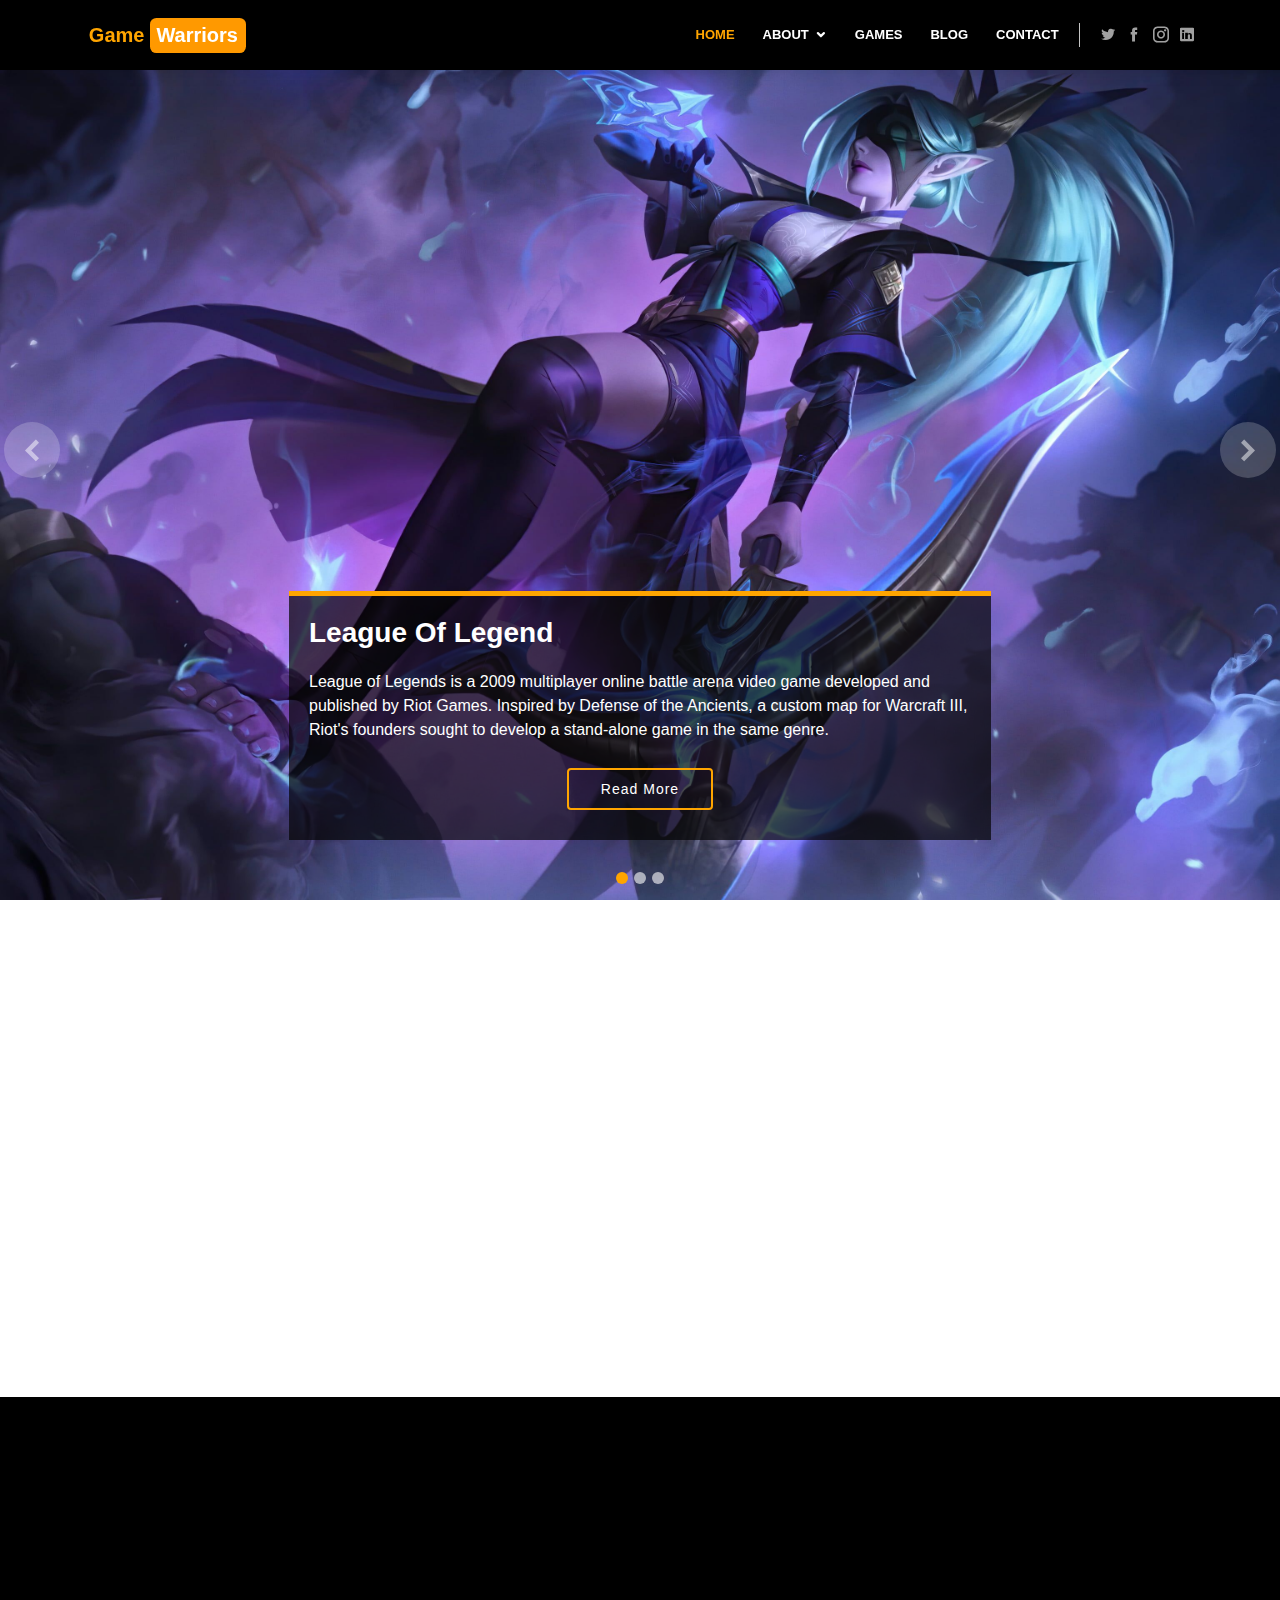
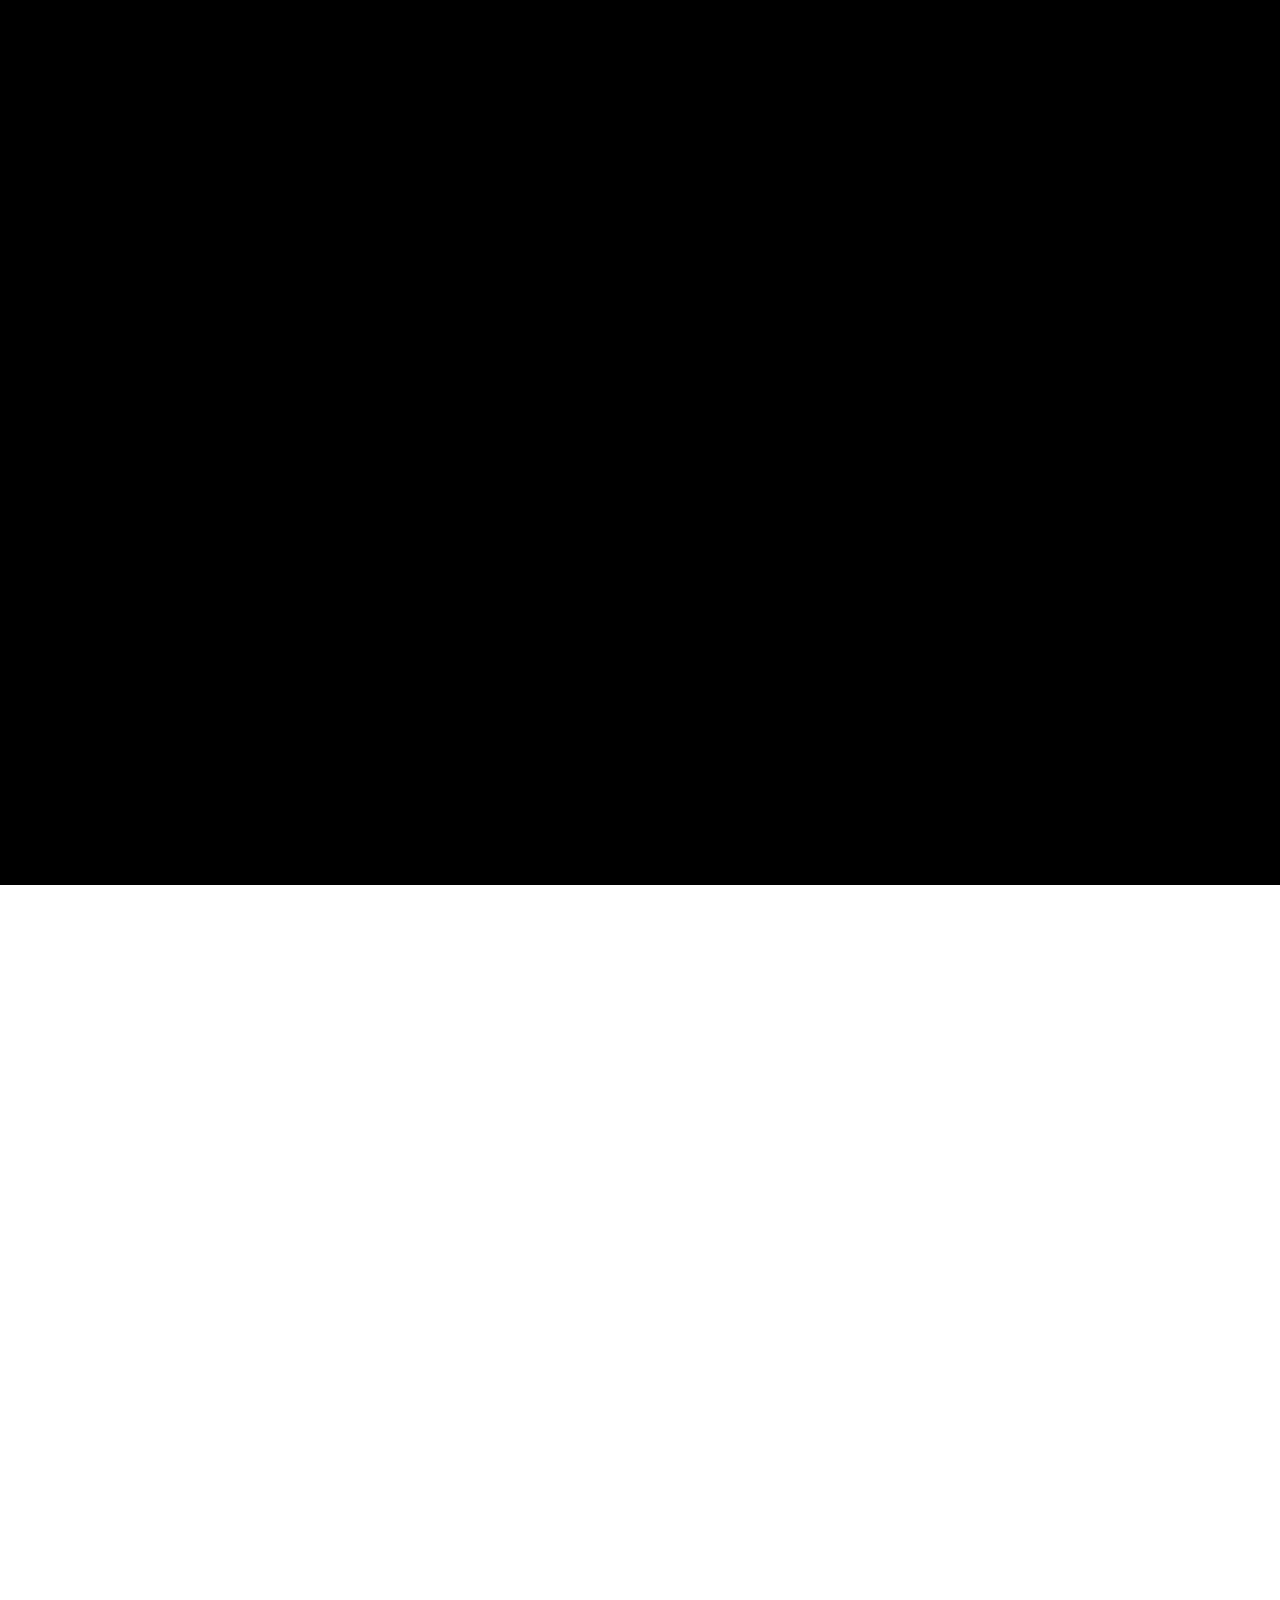
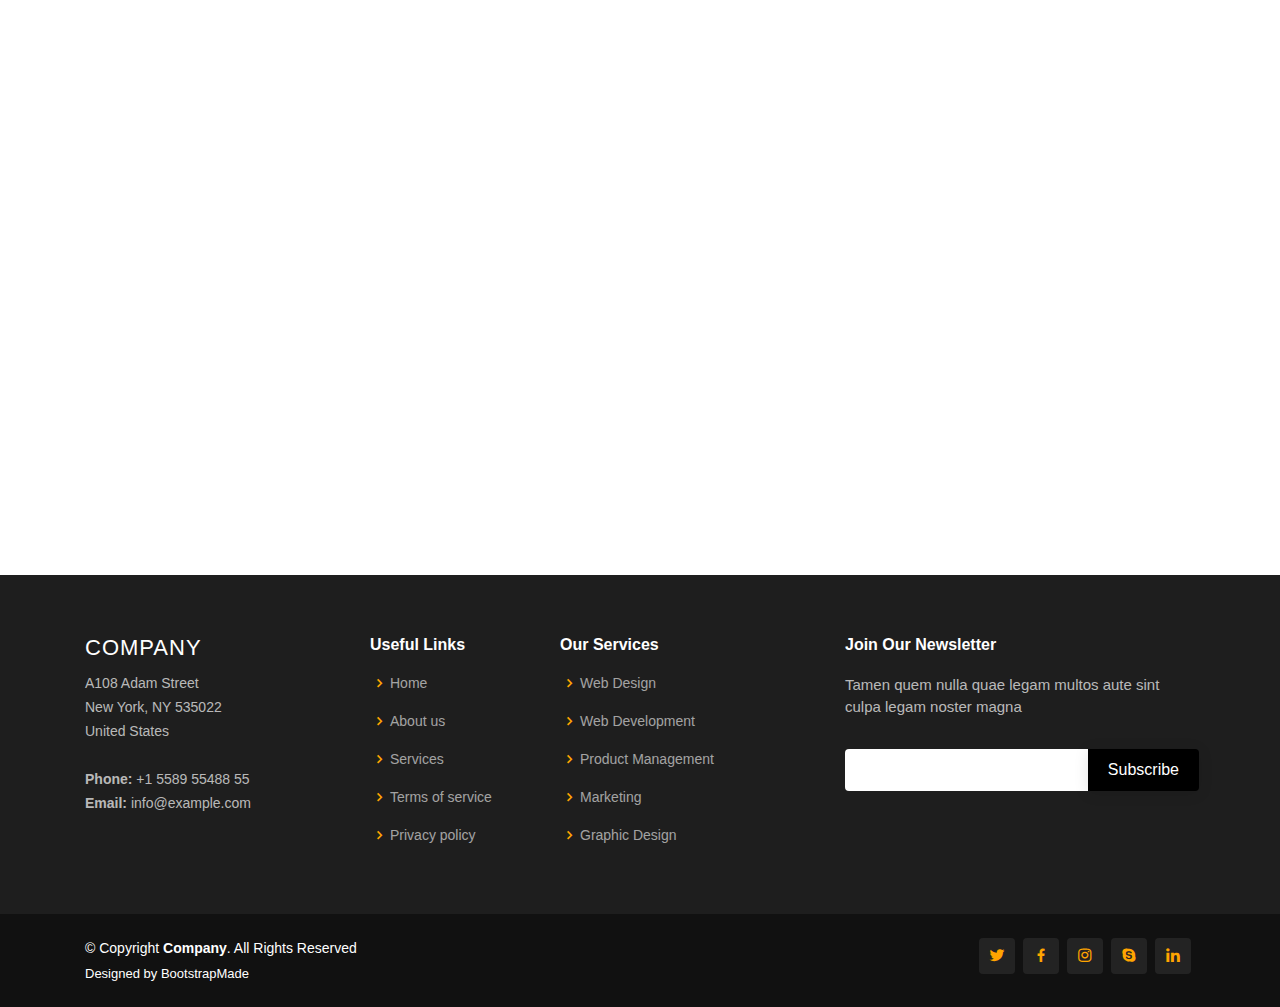
<file: index.html>
﻿<!DOCTYPE html>
<html lang="en">

<head>
	<meta charset="utf-8">
	<meta content="width=device-width, initial-scale=1.0" name="viewport">

	<title>GameWarriors</title>
	<meta content="" name="description">
	<meta content="" name="keywords">

	<!-- Favicons -->
	<link href="assets/img/favicon.png" rel="icon">
	<link href="assets/img/apple-touch-icon.png" rel="apple-touch-icon">

	<!-- Google Fonts -->
	<link rel="preconnect" href="https://fonts.gstatic.com">
	<link href="https://fonts.googleapis.com/css2?family=Source+Sans+Pro:ital,wght@0,200;0,300;0,400;0,600;0,700;0,900;1,200;1,300;1,400;1,600;1,700;1,900&display=swap" rel="stylesheet">
	<!-- Vendor CSS Files -->
	<link href="assets/vendor/bootstrap/css/bootstrap.min.css" rel="stylesheet">
	<link href="assets/vendor/icofont/icofont.min.css" rel="stylesheet">
	<link href="assets/vendor/boxicons/css/boxicons.min.css" rel="stylesheet">
	<link href="assets/vendor/animate.css/animate.min.css" rel="stylesheet">
	<link href="assets/vendor/venobox/venobox.css" rel="stylesheet">
	<link href="assets/vendor/owl.carousel/assets/owl.carousel.min.css" rel="stylesheet">
	<link href="assets/vendor/aos/aos.css" rel="stylesheet">
	<link href="assets/vendor/remixicon/remixicon.css" rel="stylesheet">

	<!-- Template Main CSS File -->
	<link href="assets/css/style.css" rel="stylesheet">

	<!-- =======================================================
	* Template Name: Company - v2.2.1
	* Template URL: https://bootstrapmade.com/company-free-html-bootstrap-template/
	* Author: BootstrapMade.com
	* License: https://bootstrapmade.com/license/
	======================================================== -->
</head>

<body>

  <!-- ======= Header ======= -->
  <header id="header" class="fixed-top">
    <div class="container d-flex align-items-center">

		<h1 class="logo mr-auto">
			<div class="hub">
				<a href="#" >
					<span class="first">Game</span>
					<span class="second">Warriors</span>
				</a>
			</div>
		</h1>
      <!-- Uncomment below if you prefer to use an image logo -->
      <!-- <a href="index.html" class="logo mr-auto"><img src="assets/img/logo.png" alt="" class="img-fluid"></a>-->

      <nav class="nav-menu d-none d-lg-block">
        <ul>
          <li class="active"><a href="index.html">Home</a></li>

          <li class="drop-down"><a href="">About</a>
            <ul>
              <li><a href="about.html">About Us</a></li>
              <li><a href="team.html">Team</a></li>
              <li><a href="testimonials.html">Testimonials</a></li>
            </ul>
          </li>

          <li><a href="portfolio.html">Games</a></li>
          <li><a href="blog.html">Blog</a></li>
          <li><a href="contact.html">Contact</a></li>

        </ul>
      </nav><!-- .nav-menu -->

      <div class="header-social-links">
        <a href="#" class="twitter"><i class="icofont-twitter"></i></a>
        <a href="#" class="facebook"><i class="icofont-facebook"></i></a>
        <a href="#" class="instagram"><i class="icofont-instagram"></i></a>
        <a href="#" class="linkedin"><i class="icofont-linkedin"></i></i></a>
      </div>

    </div>
  </header><!-- End Header -->

  <!-- ======= Hero Section ======= -->
  <section id="hero">
    <div id="heroCarousel" class="carousel slide carousel-fade" data-ride="carousel">

      <div class="carousel-inner" role="listbox">

        <!-- Slide 1 -->
        <div class="carousel-item active" style="background-image: url(assets/img/a750d5ff65ac6d90c1abd5d9e0255b0c.jpg);">
          <div class="carousel-container">
            <div class="carousel-content animate__animated animate__fadeInUp">
              <h2>League Of Legend</h2>
              <p>League of Legends is a 2009 multiplayer online battle arena video game developed and published by Riot Games. Inspired by Defense of the Ancients, a custom map for Warcraft III, Riot's founders sought to develop a stand-alone game in the same genre.</p>
              <div class="text-center"><a href="" class="btn-get-started">Read More</a></div>
            </div>
          </div>
        </div>

        <!-- Slide 2 -->
        <div class="carousel-item" style="background-image: url(assets/img/Pubg-slide.jpg);">
          <div class="carousel-container">
            <div class="carousel-content animate__animated animate__fadeInUp">
              <h2>PlayerUnknown's Battlegrounds</h2>
              <p>PlayerUnknown's Battlegrounds (PUBG) is an online multiplayer battle royale game developed and published by PUBG Corporation, a subsidiary of South Korean video game company Bluehole.</p>
              <div class="text-center"><a href="" class="btn-get-started">Read More</a></div>
            </div>
          </div>
        </div>

        <!-- Slide 3 -->
        <div class="carousel-item" style="background-image: url(assets/img/call-of-duty.jpg);">
          <div class="carousel-container">
            <div class="carousel-content animate__animated animate__fadeInUp">
              <h2>Call of Duty</h2>
              <p>Call of Duty is a first-person shooter video game franchise published by Activision. Starting out in 2003, it first focused on games set in World War II. Over time, the series has seen games set in the midst of the Cold War, futuristic worlds, and outer space.</p>
              <div class="text-center"><a href="" class="btn-get-started">Read More</a></div>
            </div>
          </div>
        </div>

      </div>

      <a class="carousel-control-prev" href="#heroCarousel" role="button" data-slide="prev">
        <span class="carousel-control-prev-icon icofont-simple-left" aria-hidden="true"></span>
        <span class="sr-only">Previous</span>
      </a>

      <a class="carousel-control-next" href="#heroCarousel" role="button" data-slide="next">
        <span class="carousel-control-next-icon icofont-simple-right" aria-hidden="true"></span>
        <span class="sr-only">Next</span>
      </a>

      <ol class="carousel-indicators" id="hero-carousel-indicators"></ol>

    </div>
  </section><!-- End Hero -->

  <main id="main">

    <!-- ======= About Us Section ======= -->
    <section id="about-us" class="about-us">
      <div class="container" data-aos="fade-up">

        <div class="section-title">
          <h2>Most Played</h2>
        </div>

        <div class="row content portfolio">
          <div class="col-lg-4 col-md-6 portfolio-item filter-strategy">
            <img src="assets/img/Pubg-mini.webp" class="img-fluid" alt="">
            <div class="portfolio-info">
              <h4>PUBG</h4>
			  <p> Over 1.000.000.000 players</p>
              <a href="assets/img/Pubg-mini.webp" data-gall="portfolioGallery" class="venobox preview-link" title="PUBG"><i class="bx bx-plus"></i></a>
              <a href="portfolio-details.html" class="details-link" title="More Details"><i class="bx bx-link"></i></a>
            </div>
          </div>

          <div class="col-lg-4 col-md-6 portfolio-item filter-web">
            <img src="assets/img/LOL-mini.jpg" class="img-fluid" alt="">
            <div class="portfolio-info">
              <h4>League Of Legends</h4>
			  <p> Over 1.000.000.000 players</p>
              <a href="assets/img/LOL-mini.jpg" data-gall="portfolioGallery" class="venobox preview-link" title="League Of Legends"><i class="bx bx-plus"></i></a>
              <a href="portfolio-details.html" class="details-link" title="More Details"><i class="bx bx-link"></i></a>
            </div>
          </div>
		  
		  <div class="col-lg-4 col-md-6 portfolio-item filter-web">
            <img src="assets/img/Dark-soul.jpg" class="img-fluid" alt="">
            <div class="portfolio-info">
              <h4>Dark Souls</h4>
			  <p> Over 1.000.000.000 players</p>
              <a href="assets/img/Dark-soul.jpg" data-gall="portfolioGallery" class="venobox preview-link" title="Dark Souls"><i class="bx bx-plus"></i></a>
              <a href="portfolio-details.html" class="details-link" title="More Details"><i class="bx bx-link"></i></a>
            </div>
          </div>
        </div>

      </div>
    </section><!-- End About Us Section -->

    <!-- ======= Services Section ======= -->
    <section id="services" class="services section-bg">
      <div class="container" data-aos="fade-up">

        <div class="section-title">
          <h2>Recently</strong></h2>
        </div>

        <div class="row">
		<div class="col-lg-4 col-md-6 portfolio-item filter-web">
            <img src="assets/img/NewGame/Screenshot_5.png" class="img-fluid" alt="">
            <div class="portfolio-info">
              <h4>League Of Legends</h4>
			  <p>3 days ago</p>
              <a href="assets/img/NewGame/Screenshot_5.png" data-gall="portfolioGallery" class="venobox preview-link" title="League Of Legends"><i class="bx bx-plus"></i></a>
              <a href="portfolio-details.html" class="details-link" title="More Details"><i class="bx bx-link"></i></a>
            </div>
          </div>
         
		<div class="col-lg-4 col-md-6 portfolio-item filter-web">
            <img src="assets/img/NewGame/new2.jpg" class="img-fluid" alt="">
            <div class="portfolio-info">
              <h4>League Of Legends</h4>
			  <p>3 days ago</p>
              <a href="assets/img/NewGame/new2.jpg" data-gall="portfolioGallery" class="venobox preview-link" title="League Of Legends"><i class="bx bx-plus"></i></a>
              <a href="portfolio-details.html" class="details-link" title="More Details"><i class="bx bx-link"></i></a>
            </div>
          </div>
		<div class="col-lg-4 col-md-6 portfolio-item filter-web">
            <img src="assets/img/NewGame/new3.jpg" class="img-fluid" alt="">
            <div class="portfolio-info">
              <h4>League Of Legends</h4>
			  <p>3 days ago</p>
              <a href="assets/img/NewGame/new3.jpg" data-gall="portfolioGallery" class="venobox preview-link" title="League Of Legends"><i class="bx bx-plus"></i></a>
              <a href="portfolio-details.html" class="details-link" title="More Details"><i class="bx bx-link"></i></a>
            </div>
          </div>

		<div class="col-lg-4 col-md-6 portfolio-item filter-web">
            <img src="assets/img/NewGame/111.png" class="img-fluid" alt="">
            <div class="portfolio-info">
              <h4>League Of Legends</h4>
			  <p>3 days ago</p>
              <a href="assets/img/LOL-mini.jpg" data-gall="portfolioGallery" class="venobox preview-link" title="League Of Legends"><i class="bx bx-plus"></i></a>
              <a href="portfolio-details.html" class="details-link" title="More Details"><i class="bx bx-link"></i></a>
            </div>
          </div>
		<div class="col-lg-4 col-md-6 portfolio-item filter-web">
            <img src="assets/img/NewGame/111.png" class="img-fluid" alt="">
            <div class="portfolio-info">
              <h4>League Of Legends</h4>
			  <p>3 days ago</p>
              <a href="assets/img/LOL-mini.jpg" data-gall="portfolioGallery" class="venobox preview-link" title="League Of Legends"><i class="bx bx-plus"></i></a>
              <a href="portfolio-details.html" class="details-link" title="More Details"><i class="bx bx-link"></i></a>
            </div>
          </div>
		<div class="col-lg-4 col-md-6 portfolio-item filter-web">
            <img src="assets/img/NewGame/111.png" class="img-fluid" alt="">
            <div class="portfolio-info">
              <h4>League Of Legends</h4>
			  <p>3 days ago</p>
              <a href="assets/img/LOL-mini.jpg" data-gall="portfolioGallery" class="venobox preview-link" title="League Of Legends"><i class="bx bx-plus"></i></a>
              <a href="portfolio-details.html" class="details-link" title="More Details"><i class="bx bx-link"></i></a>
            </div>
          </div>
          

          

        </div>

      </div>
    </section><!-- End Services Section -->

    <!-- ======= Portfolio Section ======= -->
    <section id="portfolio" class="portfolio">
      <div class="container">

        <div class="section-title" data-aos="fade-up">
          <h2>Portfolio</h2>
        </div>

        <div class="row" data-aos="fade-up">
          <div class="col-lg-12 d-flex justify-content-center">
            <ul id="portfolio-flters">
              <li data-filter="*" class="filter-active">All</li>
              <li data-filter=".filter-strategy">Strategy</li>
              <li data-filter=".filter-gun">Guns</li>
              <li data-filter=".filter-role">RolePlay</li>
            </ul>
          </div>
        </div>

        <div class="row portfolio-container" data-aos="fade-up">

          <div class="col-lg-4 col-md-6 portfolio-item filter-strategy">
            <img src="assets/img/portfolio/strategy1.jpg" class="img-fluid" alt="">
            <div class="portfolio-info">
              <h4>Ages of Empires 2</h4>
              <p>3 hours ago</p>
              <a href="assets/img/portfolio/strategy1.jpg" data-gall="portfolioGallery" class="venobox preview-link" title="Age Of Empires"><i class="bx bx-plus"></i></a>
              <a href="portfolio-details.html" class="details-link" title="More Details"><i class="bx bx-link"></i></a>
            </div>
          </div>

          <div class="col-lg-4 col-md-6 portfolio-item filter-role">
            <img src="assets/img/portfolio/role1.webp" class="img-fluid" alt="">
            <div class="portfolio-info">
              <h4>Call of Duty 2</h4>
              <p>1 day ago</p>
              <a href="assets/img/portfolio/role1.webp" data-gall="portfolioGallery" class="venobox preview-link" title="Web 3"><i class="bx bx-plus"></i></a>
              <a href="portfolio-details.html" class="details-link" title="More Details"><i class="bx bx-link"></i></a>
            </div>
          </div>

          <div class="col-lg-4 col-md-6 portfolio-item filter-strategy">
            <img src="assets/img/portfolio/strategy2.jpg" class="img-fluid" alt="">
            <div class="portfolio-info">
              <h4>Clash of Clans</h4>
              <p>2 days ago</p>
              <a href="assets/img/portfolio/strategy2.jpg" data-gall="portfolioGallery" class="venobox preview-link" title="App 2"><i class="bx bx-plus"></i></a>
              <a href="portfolio-details.html" class="details-link" title="More Details"><i class="bx bx-link"></i></a>
            </div>
          </div>

          <div class="col-lg-4 col-md-6 portfolio-item filter-gun">
            <img src="assets/img/portfolio/guns1.jpg" class="img-fluid" alt="">
            <div class="portfolio-info">
              <h4>PUBG</h4>
              <p>5 days ago</p>
              <a href="assets/img/portfolio/guns1.jpg" data-gall="portfolioGallery" class="venobox preview-link" title="Card 2"><i class="bx bx-plus"></i></a>
              <a href="portfolio-details.html" class="details-link" title="More Details"><i class="bx bx-link"></i></a>
            </div>
          </div>

          <div class="col-lg-4 col-md-6 portfolio-item filter-role">
            <img src="assets/img/portfolio/role2.jpg" class="img-fluid" alt="">
            <div class="portfolio-info">
              <h4>A.R.K</h4>
              <p>6 days ago</p>
              <a href="assets/img/portfolio/role2.jpg" data-gall="portfolioGallery" class="venobox preview-link" title="Web 2"><i class="bx bx-plus"></i></a>
              <a href="portfolio-details.html" class="details-link" title="More Details"><i class="bx bx-link"></i></a>
            </div>
          </div>

          <div class="col-lg-4 col-md-6 portfolio-item filter-strategy">
            <img src="assets/img/portfolio/strategy3.jpg" class="img-fluid" alt="">
            <div class="portfolio-info">
              <h4>Ages of Empires</h4>
              <p>1 week ago</p>
              <a href="assets/img/portfolio/strategy3.jpg" data-gall="portfolioGallery" class="venobox preview-link" title="App 3"><i class="bx bx-plus"></i></a>
              <a href="portfolio-details.html" class="details-link" title="More Details"><i class="bx bx-link"></i></a>
            </div>
          </div>

          <div class="col-lg-4 col-md-6 portfolio-item filter-gun">
            <img src="assets/img/portfolio/guns.jpg" class="img-fluid" alt="">
            <div class="portfolio-info">
              <h4>Call of Duty: Modern Warface</h4>
              <p>2 weeks ago</p>
              <a href="assets/img/portfolio/guns.jpg" data-gall="portfolioGallery" class="venobox preview-link" title="Card 1"><i class="bx bx-plus"></i></a>
              <a href="portfolio-details.html" class="details-link" title="More Details"><i class="bx bx-link"></i></a>
            </div>
          </div>

          <div class="col-lg-4 col-md-6 portfolio-item filter-gun">
            <img src="assets/img/portfolio/guns.png" class="img-fluid" alt="">
            <div class="portfolio-info">
              <h4>Broken Fang</h4>
              <p>1 month ago</p>
              <a href="assets/img/portfolio/guns.png" data-gall="portfolioGallery" class="venobox preview-link" title="Card 3"><i class="bx bx-plus"></i></a>
              <a href="portfolio-details.html" class="details-link" title="More Details"><i class="bx bx-link"></i></a>
            </div>
          </div>

          <div class="col-lg-4 col-md-6 portfolio-item filter-role">
            <img src="assets/img/portfolio/role3.jfif" class="img-fluid" alt="">
            <div class="portfolio-info">
              <h4>LaPlace M</h4>
              <p>1 month ago</p>
              <a href="assets/img/portfolio/role3.jfif" data-gall="portfolioGallery" class="venobox preview-link" title="Web 3"><i class="bx bx-plus"></i></a>
              <a href="portfolio-details.html" class="details-link" title="More Details"><i class="bx bx-link"></i></a>
            </div>
          </div>

        </div>

      </div>
    </section><!-- End Portfolio Section -->

   

  </main><!-- End #main -->

  <!-- ======= Footer ======= -->
  <footer id="footer">

    <div class="footer-top">
      <div class="container">
        <div class="row">

          <div class="col-lg-3 col-md-6 footer-contact">
            <h3>Company</h3>
            <p>
              A108 Adam Street <br>
              New York, NY 535022<br>
              United States <br><br>
              <strong>Phone:</strong> +1 5589 55488 55<br>
              <strong>Email:</strong> info@example.com<br>
            </p>
          </div>

          <div class="col-lg-2 col-md-6 footer-links">
            <h4>Useful Links</h4>
            <ul>
              <li><i class="bx bx-chevron-right"></i> <a href="#">Home</a></li>
              <li><i class="bx bx-chevron-right"></i> <a href="#">About us</a></li>
              <li><i class="bx bx-chevron-right"></i> <a href="#">Services</a></li>
              <li><i class="bx bx-chevron-right"></i> <a href="#">Terms of service</a></li>
              <li><i class="bx bx-chevron-right"></i> <a href="#">Privacy policy</a></li>
            </ul>
          </div>

          <div class="col-lg-3 col-md-6 footer-links">
            <h4>Our Services</h4>
            <ul>
              <li><i class="bx bx-chevron-right"></i> <a href="#">Web Design</a></li>
              <li><i class="bx bx-chevron-right"></i> <a href="#">Web Development</a></li>
              <li><i class="bx bx-chevron-right"></i> <a href="#">Product Management</a></li>
              <li><i class="bx bx-chevron-right"></i> <a href="#">Marketing</a></li>
              <li><i class="bx bx-chevron-right"></i> <a href="#">Graphic Design</a></li>
            </ul>
          </div>

          <div class="col-lg-4 col-md-6 footer-newsletter">
            <h4>Join Our Newsletter</h4>
            <p>Tamen quem nulla quae legam multos aute sint culpa legam noster magna</p>
            <form action="" method="post">
              <input type="email" name="email"><input type="submit" value="Subscribe">
            </form>
          </div>

        </div>
      </div>
    </div>

    <div class="container d-md-flex py-4">

      <div class="mr-md-auto text-center text-md-left">
        <div class="copyright">
          &copy; Copyright <strong><span>Company</span></strong>. All Rights Reserved
        </div>
        <div class="credits">
          <!-- All the links in the footer should remain intact. -->
          <!-- You can delete the links only if you purchased the pro version. -->
          <!-- Licensing information: https://bootstrapmade.com/license/ -->
          <!-- Purchase the pro version with working PHP/AJAX contact form: https://bootstrapmade.com/company-free-html-bootstrap-template/ -->
          Designed by <a href="https://bootstrapmade.com/">BootstrapMade</a>
        </div>
      </div>
      <div class="social-links text-center text-md-right pt-3 pt-md-0">
        <a href="#" class="twitter"><i class="bx bxl-twitter"></i></a>
        <a href="#" class="facebook"><i class="bx bxl-facebook"></i></a>
        <a href="#" class="instagram"><i class="bx bxl-instagram"></i></a>
        <a href="#" class="google-plus"><i class="bx bxl-skype"></i></a>
        <a href="#" class="linkedin"><i class="bx bxl-linkedin"></i></a>
      </div>
    </div>
  </footer><!-- End Footer -->

  <a href="#" class="back-to-top"><i class="icofont-simple-up"></i></a>

  <!-- Vendor JS Files -->
  <script src="assets/vendor/jquery/jquery.min.js"></script>
  <script src="assets/vendor/bootstrap/js/bootstrap.bundle.min.js"></script>
  <script src="assets/vendor/jquery.easing/jquery.easing.min.js"></script>
  <script src="assets/vendor/php-email-form/validate.js"></script>
  <script src="assets/vendor/jquery-sticky/jquery.sticky.js"></script>
  <script src="assets/vendor/isotope-layout/isotope.pkgd.min.js"></script>
  <script src="assets/vendor/venobox/venobox.min.js"></script>
  <script src="assets/vendor/waypoints/jquery.waypoints.min.js"></script>
  <script src="assets/vendor/owl.carousel/owl.carousel.min.js"></script>
  <script src="assets/vendor/aos/aos.js"></script>

  <!-- Template Main JS File -->
  <script src="assets/js/main.js"></script>

</body>

</html>
</file>
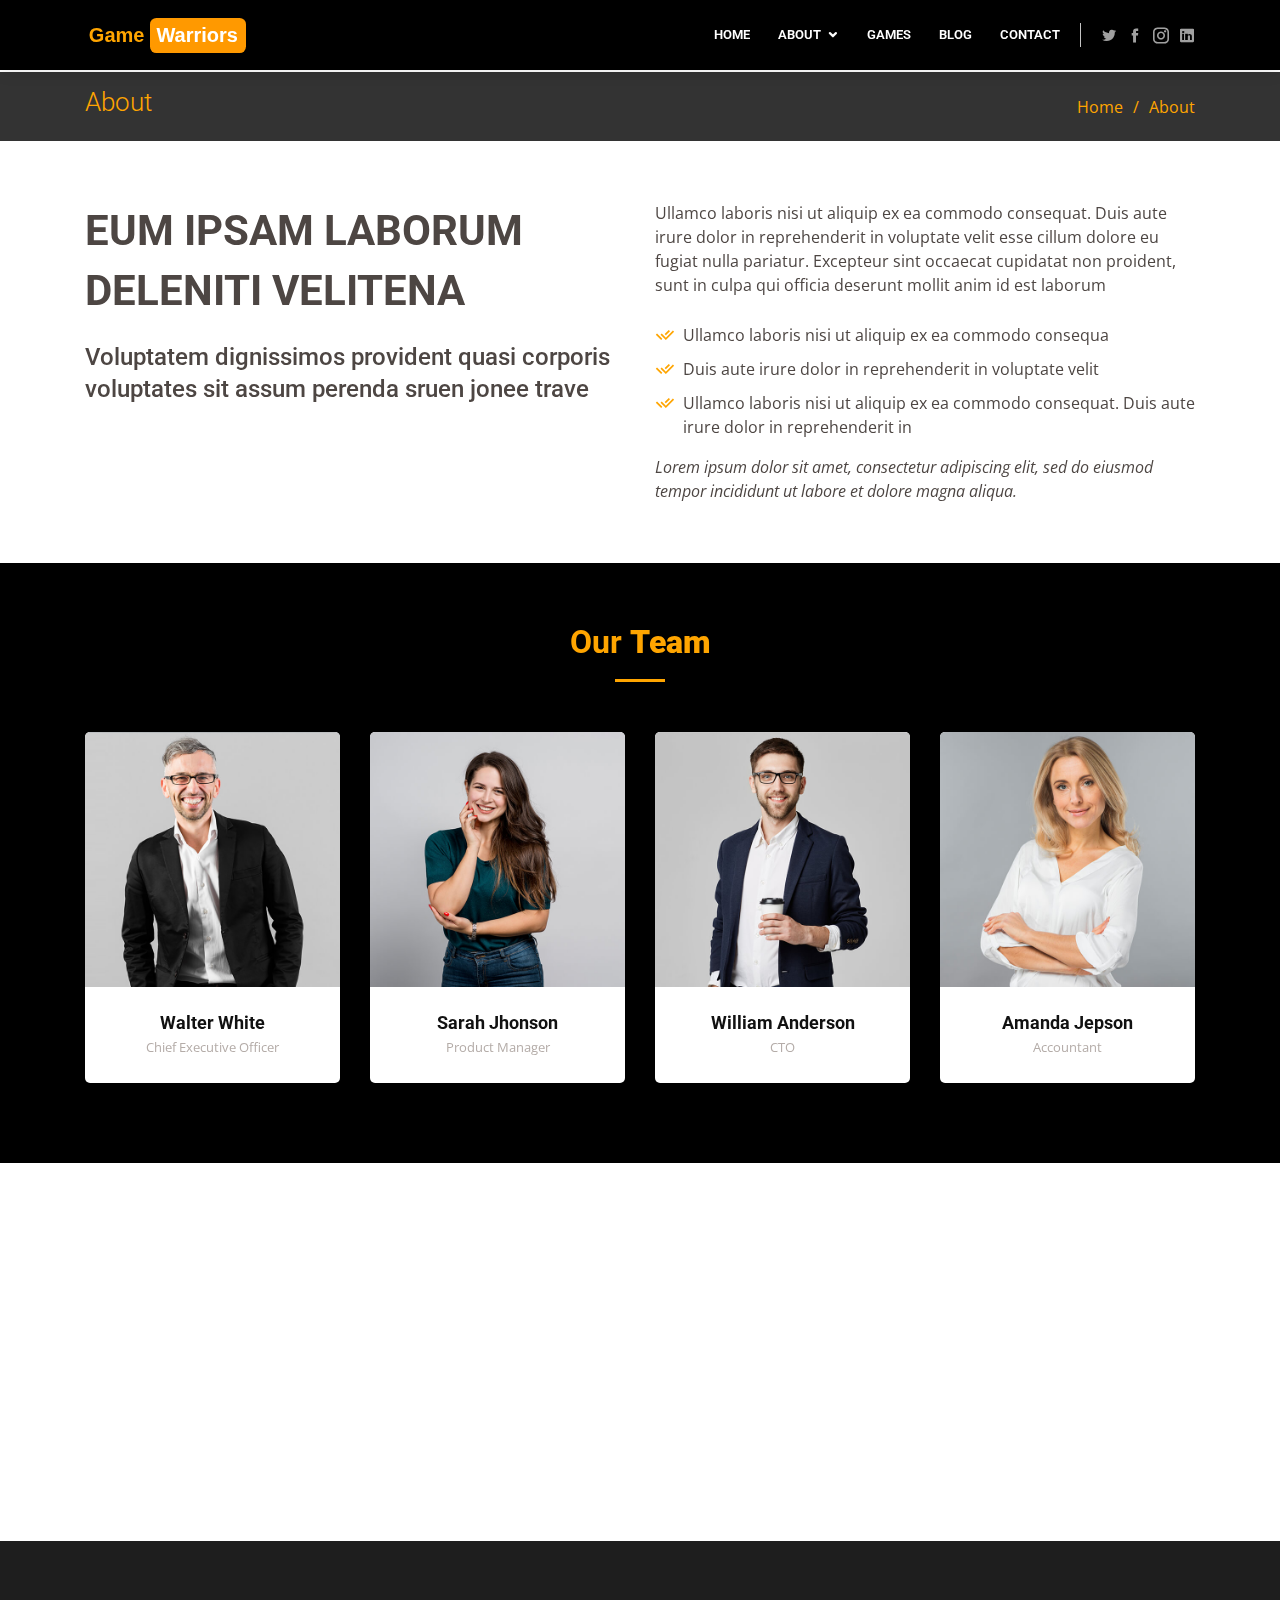
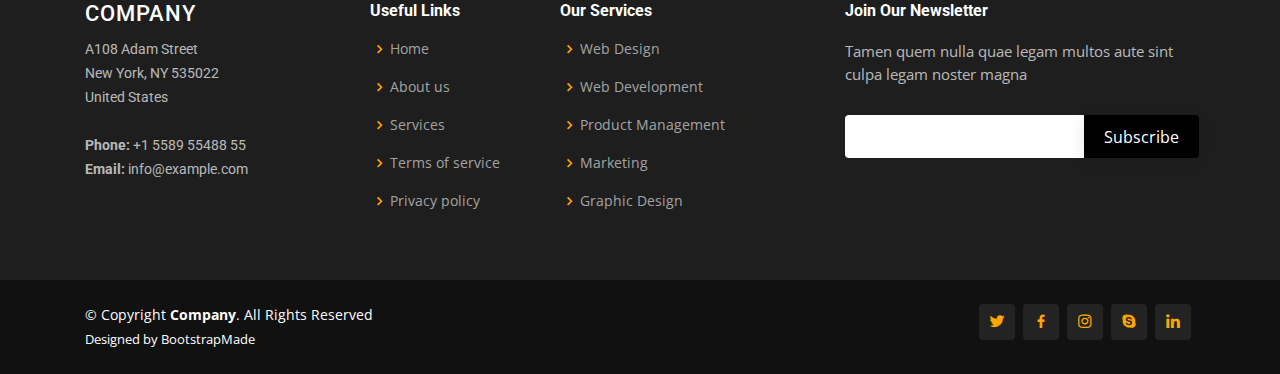
<file: about.html>
<!DOCTYPE html>
<html lang="en">

<head>
  <meta charset="utf-8">
  <meta content="width=device-width, initial-scale=1.0" name="viewport">

  <title>About - Company Bootstrap Template</title>
  <meta content="" name="description">
  <meta content="" name="keywords">

  <!-- Favicons -->
  <link href="assets/img/favicon.png" rel="icon">
  <link href="assets/img/apple-touch-icon.png" rel="apple-touch-icon">

  <!-- Google Fonts -->
  <link href="https://fonts.googleapis.com/css?family=Open+Sans:300,300i,400,400i,600,600i,700,700i|Roboto:300,300i,400,400i,500,500i,600,600i,700,700i|Poppins:300,300i,400,400i,500,500i,600,600i,700,700i" rel="stylesheet">

  <!-- Vendor CSS Files -->
  <link href="assets/vendor/bootstrap/css/bootstrap.min.css" rel="stylesheet">
  <link href="assets/vendor/icofont/icofont.min.css" rel="stylesheet">
  <link href="assets/vendor/boxicons/css/boxicons.min.css" rel="stylesheet">
  <link href="assets/vendor/animate.css/animate.min.css" rel="stylesheet">
  <link href="assets/vendor/venobox/venobox.css" rel="stylesheet">
  <link href="assets/vendor/owl.carousel/assets/owl.carousel.min.css" rel="stylesheet">
  <link href="assets/vendor/aos/aos.css" rel="stylesheet">
  <link href="assets/vendor/remixicon/remixicon.css" rel="stylesheet">

  <!-- Template Main CSS File -->
  <link href="assets/css/style.css" rel="stylesheet">

  <!-- =======================================================
  * Template Name: Company - v2.2.1
  * Template URL: https://bootstrapmade.com/company-free-html-bootstrap-template/
  * Author: BootstrapMade.com
  * License: https://bootstrapmade.com/license/
  ======================================================== -->
</head>

<body>

  <!-- ======= Header ======= -->
  <header id="header" class="fixed-top">
    <div class="container d-flex align-items-center">

      
	  <h1 class="logo mr-auto">
			<div class="hub">
				<a href="#" >
					<span class="first">Game</span>
					<span class="second">Warriors</span>
				</a>
			</div>
		</h1>
      <!-- Uncomment below if you prefer to use an image logo -->
      <!-- <a href="index.html" class="logo mr-auto"><img src="assets/img/logo.png" alt="" class="img-fluid"></a>-->

      <nav class="nav-menu d-none d-lg-block">
        <ul>
          <li><a href="index.html">Home</a></li>

          <li class="drop-down"><a href="">About</a>
            <ul>
              <li class="active"><a href="about.html">About Us</a></li>
              <li><a href="team.html">Team</a></li>
              <li><a href="testimonials.html">Testimonials</a></li>
            </ul>
          </li>

          <li><a href="portfolio.html">Games</a></li>
          <li><a href="blog.html">Blog</a></li>
          <li><a href="contact.html">Contact</a></li>

        </ul>
      </nav><!-- .nav-menu -->

      <div class="header-social-links">
        <a href="#" class="twitter"><i class="icofont-twitter"></i></a>
        <a href="#" class="facebook"><i class="icofont-facebook"></i></a>
        <a href="#" class="instagram"><i class="icofont-instagram"></i></a>
        <a href="#" class="linkedin"><i class="icofont-linkedin"></i></i></a>
      </div>

    </div>
  </header><!-- End Header -->

  <main id="main">

    <!-- ======= Breadcrumbs ======= -->
    <section id="breadcrumbs" class="breadcrumbs">
      <div class="container">

        <div class="d-flex justify-content-between align-items-center">
          <h2>About</h2>
          <ol>
            <li><a href="index.html">Home</a></li>
            <li>About</li>
          </ol>
        </div>

      </div>
    </section><!-- End Breadcrumbs -->

    <!-- ======= About Us Section ======= -->
    <section id="about-us" class="about-us">
      <div class="container" data-aos="fade-up">

        <div class="row content">
          <div class="col-lg-6" data-aos="fade-right">
            <h2>Eum ipsam laborum deleniti velitena</h2>
            <h3>Voluptatem dignissimos provident quasi corporis voluptates sit assum perenda sruen jonee trave</h3>
          </div>
          <div class="col-lg-6 pt-4 pt-lg-0" data-aos="fade-left">
            <p>
              Ullamco laboris nisi ut aliquip ex ea commodo consequat. Duis aute irure dolor in reprehenderit in voluptate
              velit esse cillum dolore eu fugiat nulla pariatur. Excepteur sint occaecat cupidatat non proident, sunt in
              culpa qui officia deserunt mollit anim id est laborum
            </p>
            <ul>
              <li><i class="ri-check-double-line"></i> Ullamco laboris nisi ut aliquip ex ea commodo consequa</li>
              <li><i class="ri-check-double-line"></i> Duis aute irure dolor in reprehenderit in voluptate velit</li>
              <li><i class="ri-check-double-line"></i> Ullamco laboris nisi ut aliquip ex ea commodo consequat. Duis aute irure dolor in reprehenderit in</li>
            </ul>
            <p class="font-italic">
              Lorem ipsum dolor sit amet, consectetur adipiscing elit, sed do eiusmod tempor incididunt ut labore et dolore
              magna aliqua.
            </p>
          </div>
        </div>

      </div>
    </section><!-- End About Us Section -->

    <!-- ======= Our Team Section ======= -->
    <section id="team" class="team section-bg">
      <div class="container">

        <div class="section-title" data-aos="fade-up">
          <h2>Our <strong>Team</strong></h2>
           </div>

        <div class="row">

          <div class="col-lg-3 col-md-6 d-flex align-items-stretch">
            <div class="member" data-aos="fade-up">
              <div class="member-img">
                <img src="assets/img/team/team-1.jpg" class="img-fluid" alt="">
                <div class="social">
                  <a href=""><i class="icofont-twitter"></i></a>
                  <a href=""><i class="icofont-facebook"></i></a>
                  <a href=""><i class="icofont-instagram"></i></a>
                  <a href=""><i class="icofont-linkedin"></i></a>
                </div>
              </div>
              <div class="member-info">
                <h4>Walter White</h4>
                <span>Chief Executive Officer</span>
              </div>
            </div>
          </div>

          <div class="col-lg-3 col-md-6 d-flex align-items-stretch">
            <div class="member" data-aos="fade-up" data-aos-delay="100">
              <div class="member-img">
                <img src="assets/img/team/team-2.jpg" class="img-fluid" alt="">
                <div class="social">
                  <a href=""><i class="icofont-twitter"></i></a>
                  <a href=""><i class="icofont-facebook"></i></a>
                  <a href=""><i class="icofont-instagram"></i></a>
                  <a href=""><i class="icofont-linkedin"></i></a>
                </div>
              </div>
              <div class="member-info">
                <h4>Sarah Jhonson</h4>
                <span>Product Manager</span>
              </div>
            </div>
          </div>

          <div class="col-lg-3 col-md-6 d-flex align-items-stretch">
            <div class="member" data-aos="fade-up" data-aos-delay="200">
              <div class="member-img">
                <img src="assets/img/team/team-3.jpg" class="img-fluid" alt="">
                <div class="social">
                  <a href=""><i class="icofont-twitter"></i></a>
                  <a href=""><i class="icofont-facebook"></i></a>
                  <a href=""><i class="icofont-instagram"></i></a>
                  <a href=""><i class="icofont-linkedin"></i></a>
                </div>
              </div>
              <div class="member-info">
                <h4>William Anderson</h4>
                <span>CTO</span>
              </div>
            </div>
          </div>

          <div class="col-lg-3 col-md-6 d-flex align-items-stretch">
            <div class="member" data-aos="fade-up" data-aos-delay="300">
              <div class="member-img">
                <img src="assets/img/team/team-4.jpg" class="img-fluid" alt="">
                <div class="social">
                  <a href=""><i class="icofont-twitter"></i></a>
                  <a href=""><i class="icofont-facebook"></i></a>
                  <a href=""><i class="icofont-instagram"></i></a>
                  <a href=""><i class="icofont-linkedin"></i></a>
                </div>
              </div>
              <div class="member-info">
                <h4>Amanda Jepson</h4>
                <span>Accountant</span>
              </div>
            </div>
          </div>

        </div>

      </div>
    </section><!-- End Our Team Section -->

    <!-- ======= Our Skills Section ======= -->
    <section id="skills" class="skills">
      <div class="container">

        <div class="section-title" data-aos="fade-up">
          <h2>Our <strong>Skills</strong></h2>
          </div>

        <div class="row skills-content">

          <div class="col-lg-6" data-aos="fade-up">

            <div class="progress">
              <span class="skill mt-2">HTML <i class="val">100%</i></span>
              <div class="progress-bar-wrap">
                <div class="progress-bar" role="progressbar" aria-valuenow="100" aria-valuemin="0" aria-valuemax="100"></div>
              </div>
            </div>

            <div class="progress">
              <span class="skill mt-2">CSS <i class="val">90%</i></span>
              <div class="progress-bar-wrap">
                <div class="progress-bar" role="progressbar" aria-valuenow="90" aria-valuemin="0" aria-valuemax="100"></div>
              </div>
            </div>

            <div class="progress">
              <span class="skill mt-2">JavaScript <i class="val">75%</i></span>
              <div class="progress-bar-wrap">
                <div class="progress-bar" role="progressbar" aria-valuenow="75" aria-valuemin="0" aria-valuemax="100"></div>
              </div>
            </div>

          </div>

          <div class="col-lg-6" data-aos="fade-up" data-aos-delay="100">

            <div class="progress">
              <span class="skill mt-2">PHP <i class="val">80%</i></span>
              <div class="progress-bar-wrap">
                <div class="progress-bar" role="progressbar" aria-valuenow="80" aria-valuemin="0" aria-valuemax="100"></div>
              </div>
            </div>

            <div class="progress">
              <span class="skill mt-2">WordPress/CMS <i class="val">90%</i></span>
              <div class="progress-bar-wrap">
                <div class="progress-bar" role="progressbar" aria-valuenow="90" aria-valuemin="0" aria-valuemax="100"></div>
              </div>
            </div>

            <div class="progress">
              <span class="skill mt-2">Photoshop <i class="val">55%</i></span>
              <div class="progress-bar-wrap">
                <div class="progress-bar" role="progressbar" aria-valuenow="55" aria-valuemin="0" aria-valuemax="100"></div>
              </div>
            </div>

          </div>

        </div>

      </div>
    </section><!-- End Our Skills Section -->

    

  </main><!-- End #main -->

  <!-- ======= Footer ======= -->
  <footer id="footer">

    <div class="footer-top">
      <div class="container">
        <div class="row">

          <div class="col-lg-3 col-md-6 footer-contact">
            <h3>Company</h3>
            <p>
              A108 Adam Street <br>
              New York, NY 535022<br>
              United States <br><br>
              <strong>Phone:</strong> +1 5589 55488 55<br>
              <strong>Email:</strong> info@example.com<br>
            </p>
          </div>

          <div class="col-lg-2 col-md-6 footer-links">
            <h4>Useful Links</h4>
            <ul>
              <li><i class="bx bx-chevron-right"></i> <a href="#">Home</a></li>
              <li><i class="bx bx-chevron-right"></i> <a href="#">About us</a></li>
              <li><i class="bx bx-chevron-right"></i> <a href="#">Services</a></li>
              <li><i class="bx bx-chevron-right"></i> <a href="#">Terms of service</a></li>
              <li><i class="bx bx-chevron-right"></i> <a href="#">Privacy policy</a></li>
            </ul>
          </div>

          <div class="col-lg-3 col-md-6 footer-links">
            <h4>Our Services</h4>
            <ul>
              <li><i class="bx bx-chevron-right"></i> <a href="#">Web Design</a></li>
              <li><i class="bx bx-chevron-right"></i> <a href="#">Web Development</a></li>
              <li><i class="bx bx-chevron-right"></i> <a href="#">Product Management</a></li>
              <li><i class="bx bx-chevron-right"></i> <a href="#">Marketing</a></li>
              <li><i class="bx bx-chevron-right"></i> <a href="#">Graphic Design</a></li>
            </ul>
          </div>

          <div class="col-lg-4 col-md-6 footer-newsletter">
            <h4>Join Our Newsletter</h4>
            <p>Tamen quem nulla quae legam multos aute sint culpa legam noster magna</p>
            <form action="" method="post">
              <input type="email" name="email"><input type="submit" value="Subscribe">
            </form>
          </div>

        </div>
      </div>
    </div>

    <div class="container d-md-flex py-4">

      <div class="mr-md-auto text-center text-md-left">
        <div class="copyright">
          &copy; Copyright <strong><span>Company</span></strong>. All Rights Reserved
        </div>
        <div class="credits">
          <!-- All the links in the footer should remain intact. -->
          <!-- You can delete the links only if you purchased the pro version. -->
          <!-- Licensing information: https://bootstrapmade.com/license/ -->
          <!-- Purchase the pro version with working PHP/AJAX contact form: https://bootstrapmade.com/company-free-html-bootstrap-template/ -->
          Designed by <a href="https://bootstrapmade.com/">BootstrapMade</a>
        </div>
      </div>
      <div class="social-links text-center text-md-right pt-3 pt-md-0">
        <a href="#" class="twitter"><i class="bx bxl-twitter"></i></a>
        <a href="#" class="facebook"><i class="bx bxl-facebook"></i></a>
        <a href="#" class="instagram"><i class="bx bxl-instagram"></i></a>
        <a href="#" class="google-plus"><i class="bx bxl-skype"></i></a>
        <a href="#" class="linkedin"><i class="bx bxl-linkedin"></i></a>
      </div>
    </div>
  </footer><!-- End Footer -->

  <a href="#" class="back-to-top"><i class="icofont-simple-up"></i></a>

  <!-- Vendor JS Files -->
  <script src="assets/vendor/jquery/jquery.min.js"></script>
  <script src="assets/vendor/bootstrap/js/bootstrap.bundle.min.js"></script>
  <script src="assets/vendor/jquery.easing/jquery.easing.min.js"></script>
  <script src="assets/vendor/php-email-form/validate.js"></script>
  <script src="assets/vendor/jquery-sticky/jquery.sticky.js"></script>
  <script src="assets/vendor/isotope-layout/isotope.pkgd.min.js"></script>
  <script src="assets/vendor/venobox/venobox.min.js"></script>
  <script src="assets/vendor/waypoints/jquery.waypoints.min.js"></script>
  <script src="assets/vendor/owl.carousel/owl.carousel.min.js"></script>
  <script src="assets/vendor/aos/aos.js"></script>

  <!-- Template Main JS File -->
  <script src="assets/js/main.js"></script>

</body>

</html>
</file>
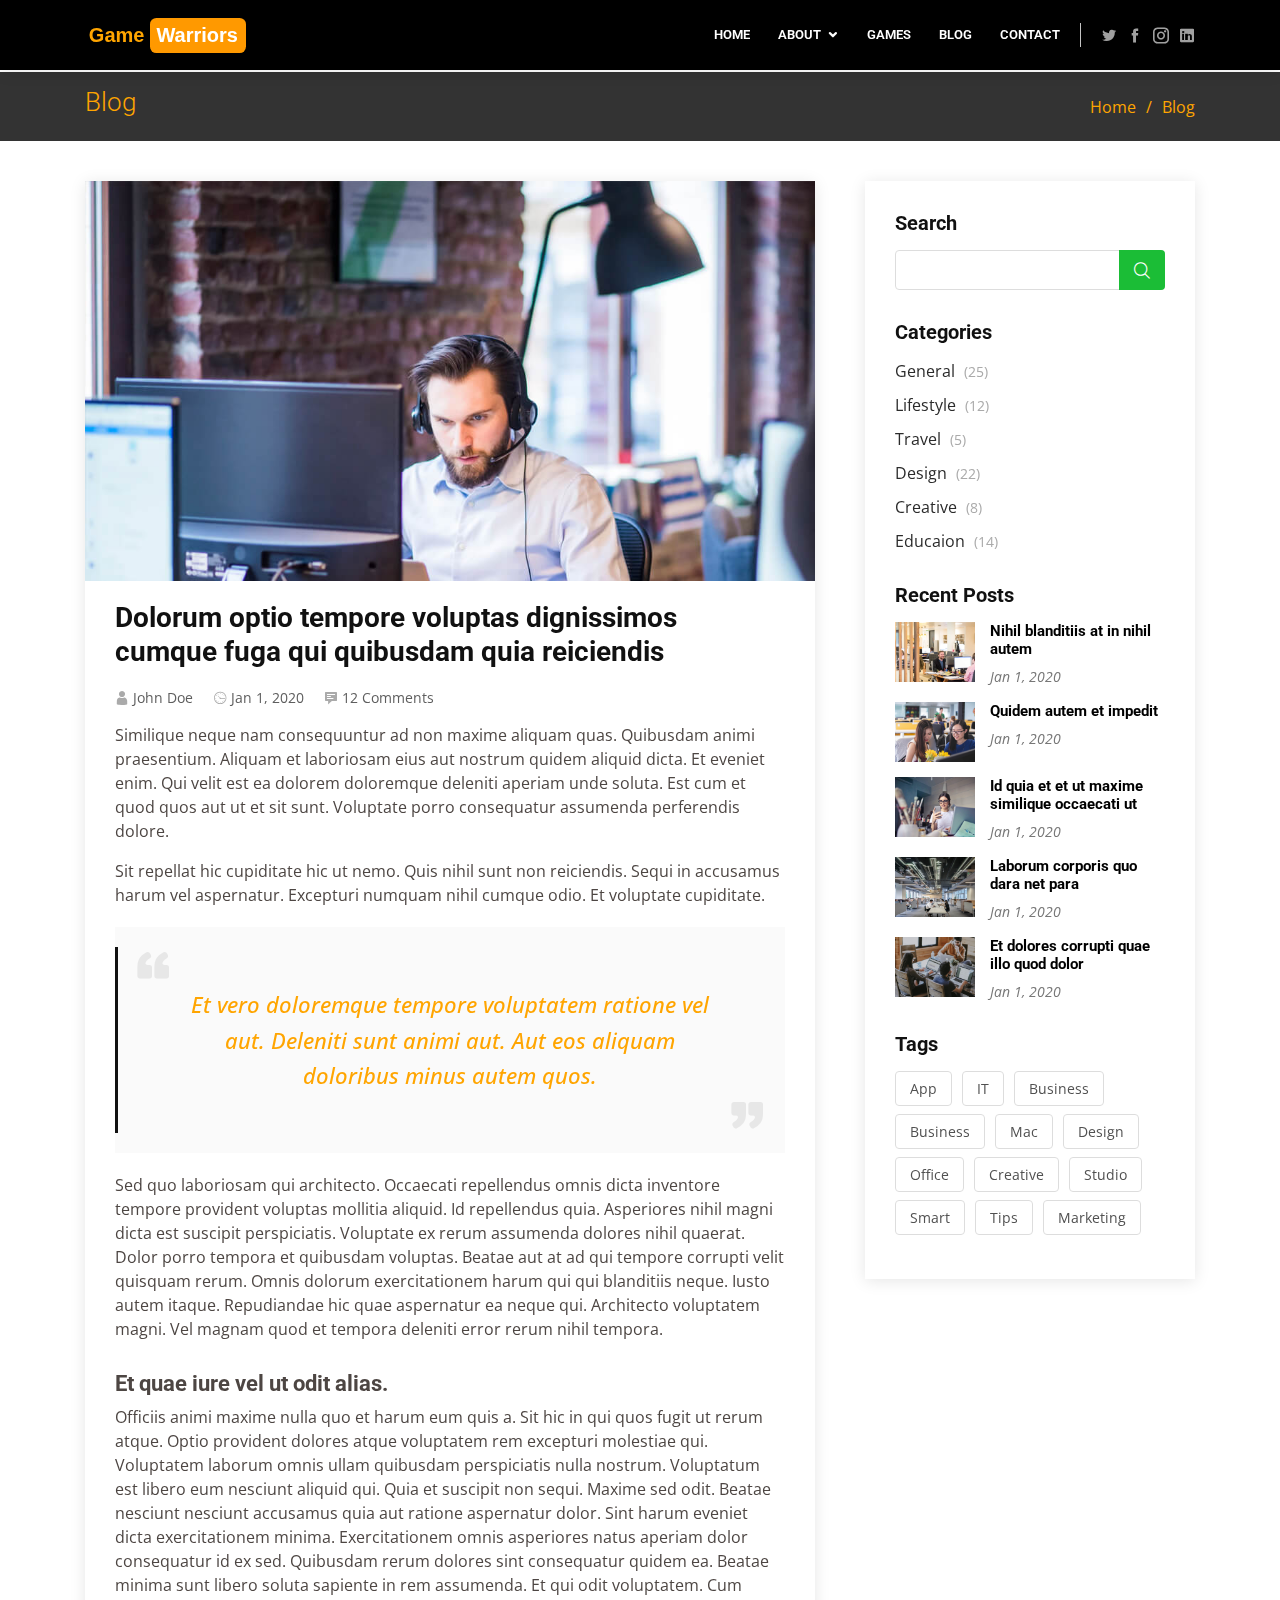
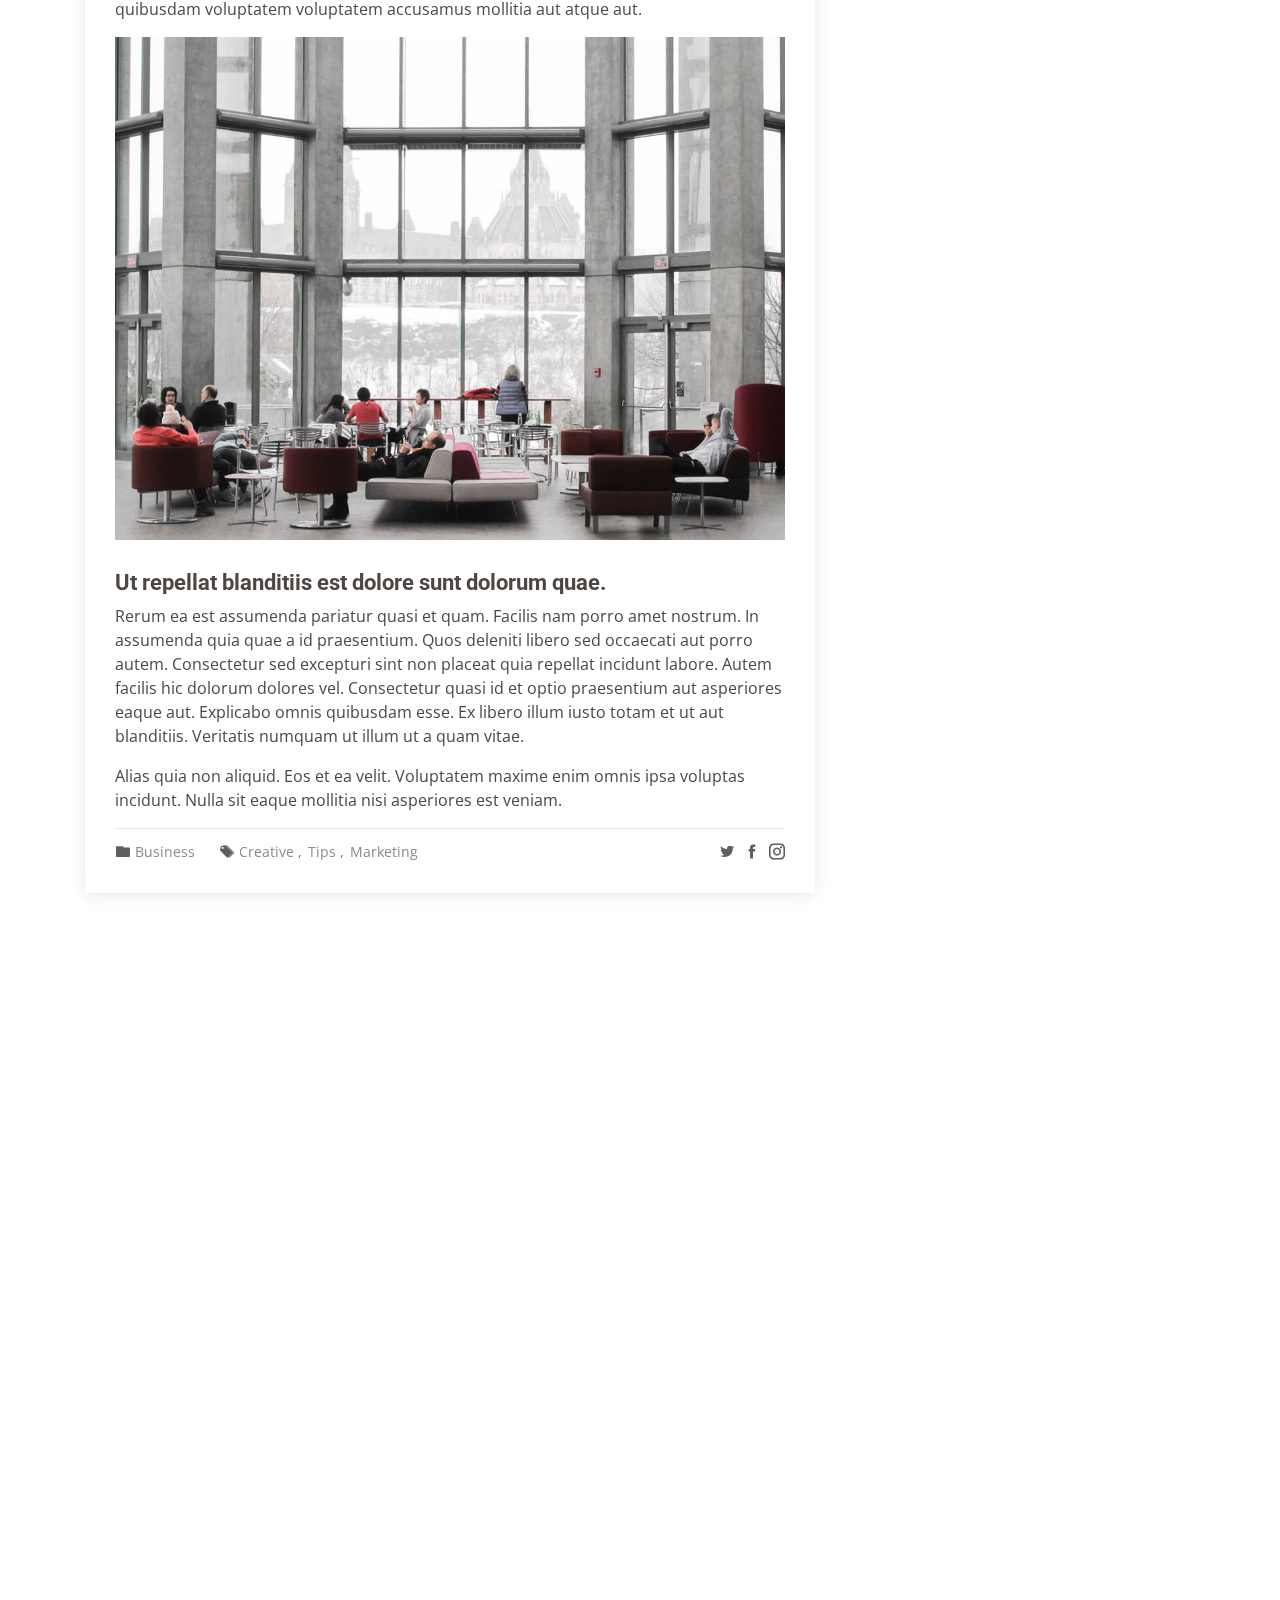
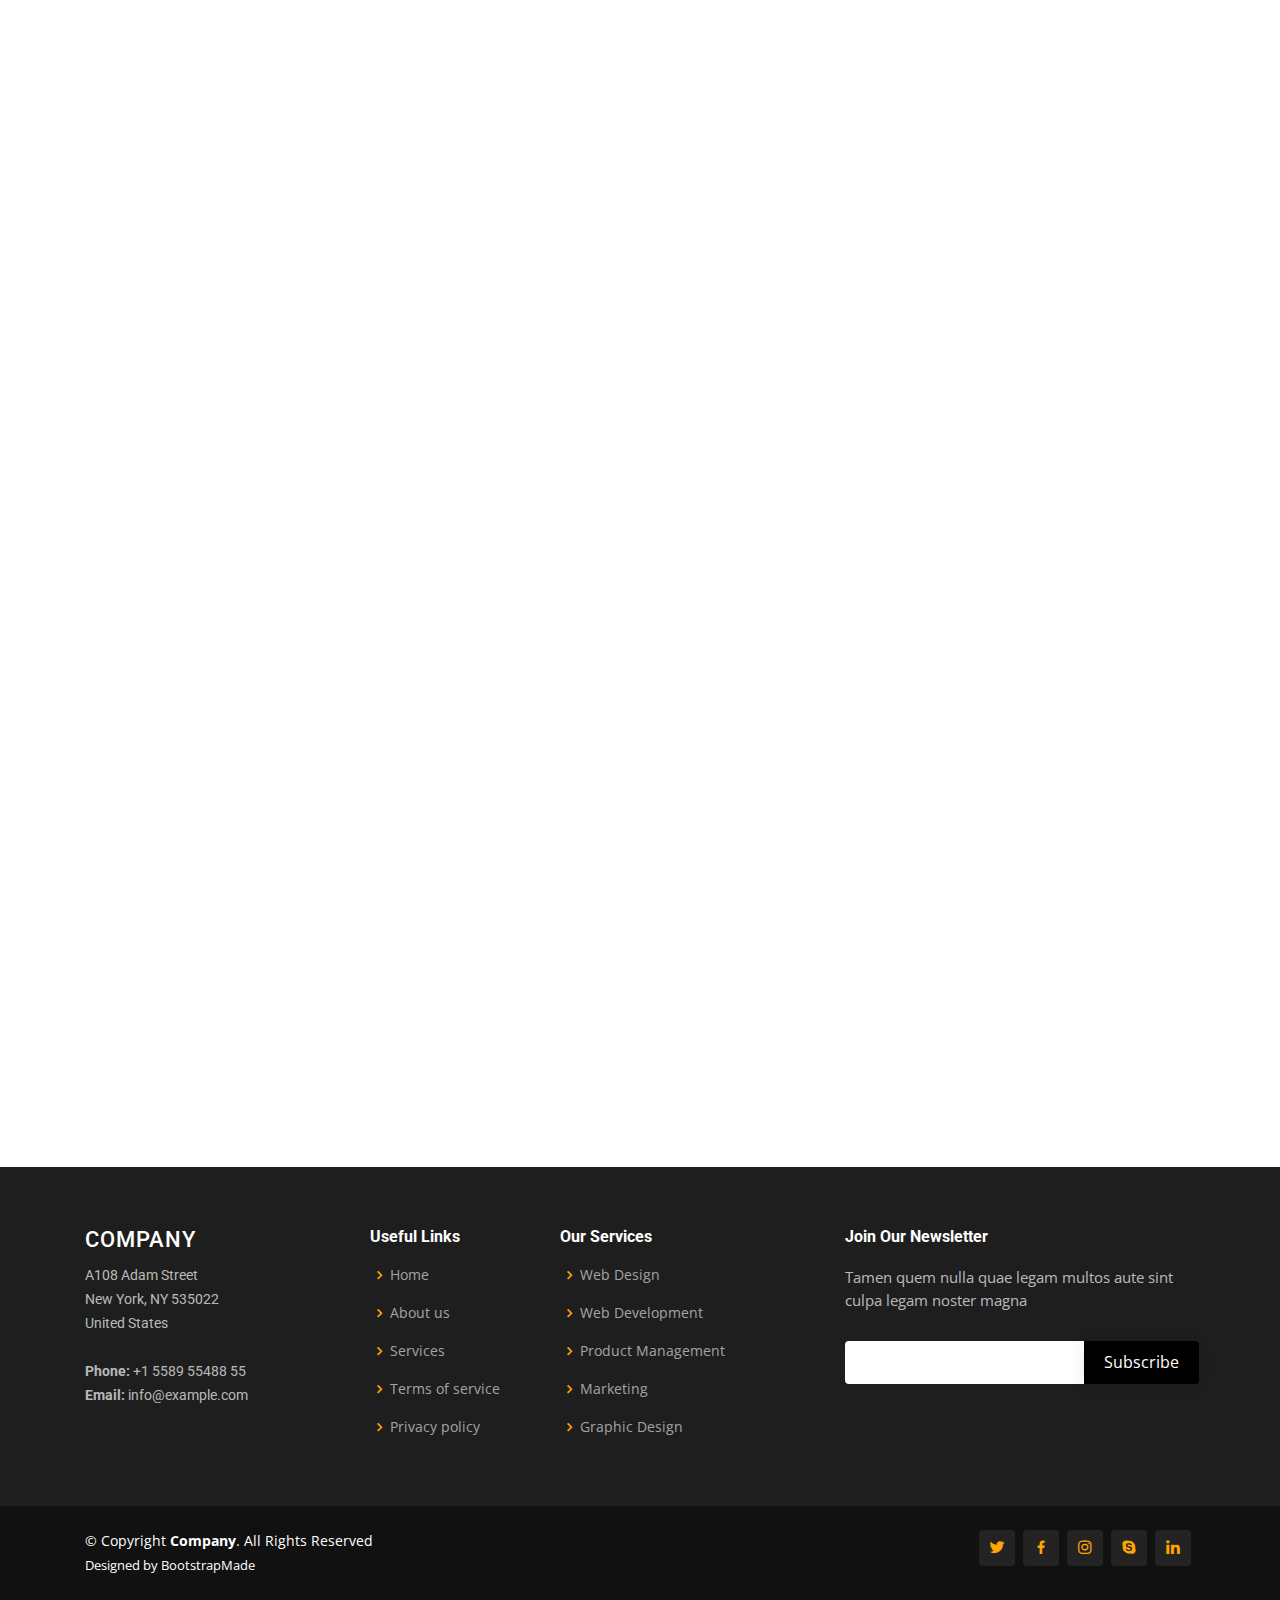
<file: blog-single.html>
<!DOCTYPE html>
<html lang="en">

<head>
  <meta charset="utf-8">
  <meta content="width=device-width, initial-scale=1.0" name="viewport">

  <title>Blog Single - Company Bootstrap Template</title>
  <meta content="" name="description">
  <meta content="" name="keywords">

  <!-- Favicons -->
  <link href="assets/img/favicon.png" rel="icon">
  <link href="assets/img/apple-touch-icon.png" rel="apple-touch-icon">

  <!-- Google Fonts -->
  <link href="https://fonts.googleapis.com/css?family=Open+Sans:300,300i,400,400i,600,600i,700,700i|Roboto:300,300i,400,400i,500,500i,600,600i,700,700i|Poppins:300,300i,400,400i,500,500i,600,600i,700,700i" rel="stylesheet">

  <!-- Vendor CSS Files -->
  <link href="assets/vendor/bootstrap/css/bootstrap.min.css" rel="stylesheet">
  <link href="assets/vendor/icofont/icofont.min.css" rel="stylesheet">
  <link href="assets/vendor/boxicons/css/boxicons.min.css" rel="stylesheet">
  <link href="assets/vendor/animate.css/animate.min.css" rel="stylesheet">
  <link href="assets/vendor/venobox/venobox.css" rel="stylesheet">
  <link href="assets/vendor/owl.carousel/assets/owl.carousel.min.css" rel="stylesheet">
  <link href="assets/vendor/aos/aos.css" rel="stylesheet">
  <link href="assets/vendor/remixicon/remixicon.css" rel="stylesheet">

  <!-- Template Main CSS File -->
  <link href="assets/css/style.css" rel="stylesheet">

  <!-- =======================================================
  * Template Name: Company - v2.2.1
  * Template URL: https://bootstrapmade.com/company-free-html-bootstrap-template/
  * Author: BootstrapMade.com
  * License: https://bootstrapmade.com/license/
  ======================================================== -->
</head>

<body>

  <!-- ======= Header ======= -->
  <header id="header" class="fixed-top">
    <div class="container d-flex align-items-center">

      <h1 class="logo mr-auto">
			<div class="hub">
				<a href="#" >
					<span class="first">Game</span>
					<span class="second">Warriors</span>
				</a>
			</div>
		</h1>
      <!-- Uncomment below if you prefer to use an image logo -->
      <!-- <a href="index.html" class="logo mr-auto"><img src="assets/img/logo.png" alt="" class="img-fluid"></a>-->

      <nav class="nav-menu d-none d-lg-block">
        <ul>
          <li><a href="index.html">Home</a></li>

          <li class="drop-down"><a href="">About</a>
            <ul>
              <li><a href="about.html">About Us</a></li>
              <li><a href="team.html">Team</a></li>
              <li><a href="testimonials.html">Testimonials</a></li>
            </ul>
          </li>

          <li><a href="portfolio.html">Games</a></li>
          <li><a href="blog.html">Blog</a></li>
          <li><a href="contact.html">Contact</a></li>

        </ul>
      </nav><!-- .nav-menu -->

      <div class="header-social-links">
        <a href="#" class="twitter"><i class="icofont-twitter"></i></a>
        <a href="#" class="facebook"><i class="icofont-facebook"></i></a>
        <a href="#" class="instagram"><i class="icofont-instagram"></i></a>
        <a href="#" class="linkedin"><i class="icofont-linkedin"></i></i></a>
      </div>

    </div>
  </header><!-- End Header -->

  <main id="main">

    <!-- ======= Breadcrumbs ======= -->
    <section id="breadcrumbs" class="breadcrumbs">
      <div class="container">

        <div class="d-flex justify-content-between align-items-center">
          <h2>Blog</h2>
          <ol>
            <li><a href="index.html">Home</a></li>
            <li>Blog</li>
          </ol>
        </div>

      </div>
    </section><!-- End Breadcrumbs -->

    <!-- ======= Blog Section ======= -->
    <section id="blog" class="blog">
      <div class="container">

        <div class="row">

          <div class="col-lg-8 entries">

            <article class="entry entry-single" data-aos="fade-up">

              <div class="entry-img">
                <img src="assets/img/blog-1.jpg" alt="" class="img-fluid">
              </div>

              <h2 class="entry-title">
                <a href="blog-single.html">Dolorum optio tempore voluptas dignissimos cumque fuga qui quibusdam quia reiciendis</a>
              </h2>

              <div class="entry-meta">
                <ul>
                  <li class="d-flex align-items-center"><i class="icofont-user"></i> <a href="blog-single.html">John Doe</a></li>
                  <li class="d-flex align-items-center"><i class="icofont-wall-clock"></i> <a href="blog-single.html"><time datetime="2020-01-01">Jan 1, 2020</time></a></li>
                  <li class="d-flex align-items-center"><i class="icofont-comment"></i> <a href="blog-single.html">12 Comments</a></li>
                </ul>
              </div>

              <div class="entry-content">
                <p>
                  Similique neque nam consequuntur ad non maxime aliquam quas. Quibusdam animi praesentium. Aliquam et laboriosam eius aut nostrum quidem aliquid dicta.
                  Et eveniet enim. Qui velit est ea dolorem doloremque deleniti aperiam unde soluta. Est cum et quod quos aut ut et sit sunt. Voluptate porro consequatur assumenda perferendis dolore.
                </p>

                <p>
                  Sit repellat hic cupiditate hic ut nemo. Quis nihil sunt non reiciendis. Sequi in accusamus harum vel aspernatur. Excepturi numquam nihil cumque odio. Et voluptate cupiditate.
                </p>

                <blockquote>
                  <i class="icofont-quote-left quote-left"></i>
                  <p>
                    Et vero doloremque tempore voluptatem ratione vel aut. Deleniti sunt animi aut. Aut eos aliquam doloribus minus autem quos.
                  </p>
                  <i class="las la-quote-right quote-right"></i>
                  <i class="icofont-quote-right quote-right"></i>
                </blockquote>

                <p>
                  Sed quo laboriosam qui architecto. Occaecati repellendus omnis dicta inventore tempore provident voluptas mollitia aliquid. Id repellendus quia. Asperiores nihil magni dicta est suscipit perspiciatis. Voluptate ex rerum assumenda dolores nihil quaerat.
                  Dolor porro tempora et quibusdam voluptas. Beatae aut at ad qui tempore corrupti velit quisquam rerum. Omnis dolorum exercitationem harum qui qui blanditiis neque.
                  Iusto autem itaque. Repudiandae hic quae aspernatur ea neque qui. Architecto voluptatem magni. Vel magnam quod et tempora deleniti error rerum nihil tempora.
                </p>

                <h3>Et quae iure vel ut odit alias.</h3>
                <p>
                  Officiis animi maxime nulla quo et harum eum quis a. Sit hic in qui quos fugit ut rerum atque. Optio provident dolores atque voluptatem rem excepturi molestiae qui. Voluptatem laborum omnis ullam quibusdam perspiciatis nulla nostrum. Voluptatum est libero eum nesciunt aliquid qui.
                  Quia et suscipit non sequi. Maxime sed odit. Beatae nesciunt nesciunt accusamus quia aut ratione aspernatur dolor. Sint harum eveniet dicta exercitationem minima. Exercitationem omnis asperiores natus aperiam dolor consequatur id ex sed. Quibusdam rerum dolores sint consequatur quidem ea.
                  Beatae minima sunt libero soluta sapiente in rem assumenda. Et qui odit voluptatem. Cum quibusdam voluptatem voluptatem accusamus mollitia aut atque aut.
                </p>
                <img src="assets/img/blog-5.jpg" class="img-fluid" alt="">

                <h3>Ut repellat blanditiis est dolore sunt dolorum quae.</h3>
                <p>
                  Rerum ea est assumenda pariatur quasi et quam. Facilis nam porro amet nostrum. In assumenda quia quae a id praesentium. Quos deleniti libero sed occaecati aut porro autem. Consectetur sed excepturi sint non placeat quia repellat incidunt labore. Autem facilis hic dolorum dolores vel.
                  Consectetur quasi id et optio praesentium aut asperiores eaque aut. Explicabo omnis quibusdam esse. Ex libero illum iusto totam et ut aut blanditiis. Veritatis numquam ut illum ut a quam vitae.
                </p>
                <p>
                  Alias quia non aliquid. Eos et ea velit. Voluptatem maxime enim omnis ipsa voluptas incidunt. Nulla sit eaque mollitia nisi asperiores est veniam.
                </p>

              </div>

              <div class="entry-footer clearfix">
                <div class="float-left">
                  <i class="icofont-folder"></i>
                  <ul class="cats">
                    <li><a href="#">Business</a></li>
                  </ul>

                  <i class="icofont-tags"></i>
                  <ul class="tags">
                    <li><a href="#">Creative</a></li>
                    <li><a href="#">Tips</a></li>
                    <li><a href="#">Marketing</a></li>
                  </ul>
                </div>

                <div class="float-right share">
                  <a href="" title="Share on Twitter"><i class="icofont-twitter"></i></a>
                  <a href="" title="Share on Facebook"><i class="icofont-facebook"></i></a>
                  <a href="" title="Share on Instagram"><i class="icofont-instagram"></i></a>
                </div>

              </div>

            </article><!-- End blog entry -->

            <div class="blog-author clearfix" data-aos="fade-up">
              <img src="assets/img/blog-author.jpg" class="rounded-circle float-left" alt="">
              <h4>Jane Smith</h4>
              <div class="social-links">
                <a href="https://twitters.com/#"><i class="icofont-twitter"></i></a>
                <a href="https://facebook.com/#"><i class="icofont-facebook"></i></a>
                <a href="https://instagram.com/#"><i class="icofont-instagram"></i></a>
              </div>
              <p>
                Itaque quidem optio quia voluptatibus dolorem dolor. Modi eum sed possimus accusantium. Quas repellat voluptatem officia numquam sint aspernatur voluptas. Esse et accusantium ut unde voluptas.
              </p>
            </div><!-- End blog author bio -->

            <div class="blog-comments" data-aos="fade-up">

              <h4 class="comments-count">8 Comments</h4>

              <div id="comment-1" class="comment clearfix">
                <img src="assets/img/comments-1.jpg" class="comment-img  float-left" alt="">
                <h5><a href="">Georgia Reader</a> <a href="#" class="reply"><i class="icofont-reply"></i> Reply</a></h5>
                <time datetime="2020-01-01">01 Jan, 2020</time>
                <p>
                  Et rerum totam nisi. Molestiae vel quam dolorum vel voluptatem et et. Est ad aut sapiente quis molestiae est qui cum soluta.
                  Vero aut rerum vel. Rerum quos laboriosam placeat ex qui. Sint qui facilis et.
                </p>

              </div><!-- End comment #1 -->

              <div id="comment-2" class="comment clearfix">
                <img src="assets/img/comments-2.jpg" class="comment-img  float-left" alt="">
                <h5><a href="">Aron Alvarado</a> <a href="#" class="reply"><i class="icofont-reply"></i> Reply</a></h5>
                <time datetime="2020-01-01">01 Jan, 2020</time>
                <p>
                  Ipsam tempora sequi voluptatem quis sapiente non. Autem itaque eveniet saepe. Officiis illo ut beatae.
                </p>

                <div id="comment-reply-1" class="comment comment-reply clearfix">
                  <img src="assets/img/comments-3.jpg" class="comment-img  float-left" alt="">
                  <h5><a href="">Lynda Small</a> <a href="#" class="reply"><i class="icofont-reply"></i> Reply</a></h5>
                  <time datetime="2020-01-01">01 Jan, 2020</time>
                  <p>
                    Enim ipsa eum fugiat fuga repellat. Commodi quo quo dicta. Est ullam aspernatur ut vitae quia mollitia id non. Qui ad quas nostrum rerum sed necessitatibus aut est. Eum officiis sed repellat maxime vero nisi natus. Amet nesciunt nesciunt qui illum omnis est et dolor recusandae.

                    Recusandae sit ad aut impedit et. Ipsa labore dolor impedit et natus in porro aut. Magnam qui cum. Illo similique occaecati nihil modi eligendi. Pariatur distinctio labore omnis incidunt et illum. Expedita et dignissimos distinctio laborum minima fugiat.

                    Libero corporis qui. Nam illo odio beatae enim ducimus. Harum reiciendis error dolorum non autem quisquam vero rerum neque.
                  </p>

                  <div id="comment-reply-2" class="comment comment-reply clearfix">
                    <img src="assets/img/comments-4.jpg" class="comment-img  float-left" alt="">
                    <h5><a href="">Sianna Ramsay</a> <a href="#" class="reply"><i class="icofont-reply"></i> Reply</a></h5>
                    <time datetime="2020-01-01">01 Jan, 2020</time>
                    <p>
                      Et dignissimos impedit nulla et quo distinctio ex nemo. Omnis quia dolores cupiditate et. Ut unde qui eligendi sapiente omnis ullam. Placeat porro est commodi est officiis voluptas repellat quisquam possimus. Perferendis id consectetur necessitatibus.
                    </p>

                  </div><!-- End comment reply #2-->

                </div><!-- End comment reply #1-->

              </div><!-- End comment #2-->

              <div id="comment-3" class="comment clearfix">
                <img src="assets/img/comments-5.jpg" class="comment-img  float-left" alt="">
                <h5><a href="">Nolan Davidson</a> <a href="#" class="reply"><i class="icofont-reply"></i> Reply</a></h5>
                <time datetime="2020-01-01">01 Jan, 2020</time>
                <p>
                  Distinctio nesciunt rerum reprehenderit sed. Iste omnis eius repellendus quia nihil ut accusantium tempore. Nesciunt expedita id dolor exercitationem aspernatur aut quam ut. Voluptatem est accusamus iste at.
                  Non aut et et esse qui sit modi neque. Exercitationem et eos aspernatur. Ea est consequuntur officia beatae ea aut eos soluta. Non qui dolorum voluptatibus et optio veniam. Quam officia sit nostrum dolorem.
                </p>

              </div><!-- End comment #3 -->

              <div id="comment-4" class="comment clearfix">
                <img src="assets/img/comments-6.jpg" class="comment-img  float-left" alt="">
                <h5><a href="">Kay Duggan</a> <a href="#" class="reply"><i class="icofont-reply"></i> Reply</a></h5>
                <time datetime="2020-01-01">01 Jan, 2020</time>
                <p>
                  Dolorem atque aut. Omnis doloremque blanditiis quia eum porro quis ut velit tempore. Cumque sed quia ut maxime. Est ad aut cum. Ut exercitationem non in fugiat.
                </p>

              </div><!-- End comment #4 -->

              <div class="reply-form">
                <h4>Leave a Reply</h4>
                <p>Your email address will not be published. Required fields are marked * </p>
                <form action="">
                  <div class="row">
                    <div class="col-md-6 form-group">
                      <input name="name" type="text" class="form-control" placeholder="Your Name*">
                    </div>
                    <div class="col-md-6 form-group">
                      <input name="email" type="text" class="form-control" placeholder="Your Email*">
                    </div>
                  </div>
                  <div class="row">
                    <div class="col form-group">
                      <input name="website" type="text" class="form-control" placeholder="Your Website">
                    </div>
                  </div>
                  <div class="row">
                    <div class="col form-group">
                      <textarea name="comment" class="form-control" placeholder="Your Comment*"></textarea>
                    </div>
                  </div>
                  <button type="submit" class="btn btn-primary">Post Comment</button>

                </form>

              </div>

            </div><!-- End blog comments -->

          </div><!-- End blog entries list -->

          <div class="col-lg-4">

            <div class="sidebar" data-aos="fade-left">

              <h3 class="sidebar-title">Search</h3>
              <div class="sidebar-item search-form">
                <form action="">
                  <input type="text">
                  <button type="submit"><i class="icofont-search"></i></button>
                </form>

              </div><!-- End sidebar search formn-->

              <h3 class="sidebar-title">Categories</h3>
              <div class="sidebar-item categories">
                <ul>
                  <li><a href="#">General <span>(25)</span></a></li>
                  <li><a href="#">Lifestyle <span>(12)</span></a></li>
                  <li><a href="#">Travel <span>(5)</span></a></li>
                  <li><a href="#">Design <span>(22)</span></a></li>
                  <li><a href="#">Creative <span>(8)</span></a></li>
                  <li><a href="#">Educaion <span>(14)</span></a></li>
                </ul>

              </div><!-- End sidebar categories-->

              <h3 class="sidebar-title">Recent Posts</h3>
              <div class="sidebar-item recent-posts">
                <div class="post-item clearfix">
                  <img src="assets/img/blog-recent-posts-1.jpg" alt="">
                  <h4><a href="blog-single.html">Nihil blanditiis at in nihil autem</a></h4>
                  <time datetime="2020-01-01">Jan 1, 2020</time>
                </div>

                <div class="post-item clearfix">
                  <img src="assets/img/blog-recent-posts-2.jpg" alt="">
                  <h4><a href="blog-single.html">Quidem autem et impedit</a></h4>
                  <time datetime="2020-01-01">Jan 1, 2020</time>
                </div>

                <div class="post-item clearfix">
                  <img src="assets/img/blog-recent-posts-3.jpg" alt="">
                  <h4><a href="blog-single.html">Id quia et et ut maxime similique occaecati ut</a></h4>
                  <time datetime="2020-01-01">Jan 1, 2020</time>
                </div>

                <div class="post-item clearfix">
                  <img src="assets/img/blog-recent-posts-4.jpg" alt="">
                  <h4><a href="blog-single.html">Laborum corporis quo dara net para</a></h4>
                  <time datetime="2020-01-01">Jan 1, 2020</time>
                </div>

                <div class="post-item clearfix">
                  <img src="assets/img/blog-recent-posts-5.jpg" alt="">
                  <h4><a href="blog-single.html">Et dolores corrupti quae illo quod dolor</a></h4>
                  <time datetime="2020-01-01">Jan 1, 2020</time>
                </div>

              </div><!-- End sidebar recent posts-->

              <h3 class="sidebar-title">Tags</h3>
              <div class="sidebar-item tags">
                <ul>
                  <li><a href="#">App</a></li>
                  <li><a href="#">IT</a></li>
                  <li><a href="#">Business</a></li>
                  <li><a href="#">Business</a></li>
                  <li><a href="#">Mac</a></li>
                  <li><a href="#">Design</a></li>
                  <li><a href="#">Office</a></li>
                  <li><a href="#">Creative</a></li>
                  <li><a href="#">Studio</a></li>
                  <li><a href="#">Smart</a></li>
                  <li><a href="#">Tips</a></li>
                  <li><a href="#">Marketing</a></li>
                </ul>

              </div><!-- End sidebar tags-->

            </div><!-- End sidebar -->

          </div><!-- End blog sidebar -->

        </div>

      </div>
    </section><!-- End Blog Section -->

  </main><!-- End #main -->

  <!-- ======= Footer ======= -->
  <footer id="footer">

    <div class="footer-top">
      <div class="container">
        <div class="row">

          <div class="col-lg-3 col-md-6 footer-contact">
            <h3>Company</h3>
            <p>
              A108 Adam Street <br>
              New York, NY 535022<br>
              United States <br><br>
              <strong>Phone:</strong> +1 5589 55488 55<br>
              <strong>Email:</strong> info@example.com<br>
            </p>
          </div>

          <div class="col-lg-2 col-md-6 footer-links">
            <h4>Useful Links</h4>
            <ul>
              <li><i class="bx bx-chevron-right"></i> <a href="#">Home</a></li>
              <li><i class="bx bx-chevron-right"></i> <a href="#">About us</a></li>
              <li><i class="bx bx-chevron-right"></i> <a href="#">Services</a></li>
              <li><i class="bx bx-chevron-right"></i> <a href="#">Terms of service</a></li>
              <li><i class="bx bx-chevron-right"></i> <a href="#">Privacy policy</a></li>
            </ul>
          </div>

          <div class="col-lg-3 col-md-6 footer-links">
            <h4>Our Services</h4>
            <ul>
              <li><i class="bx bx-chevron-right"></i> <a href="#">Web Design</a></li>
              <li><i class="bx bx-chevron-right"></i> <a href="#">Web Development</a></li>
              <li><i class="bx bx-chevron-right"></i> <a href="#">Product Management</a></li>
              <li><i class="bx bx-chevron-right"></i> <a href="#">Marketing</a></li>
              <li><i class="bx bx-chevron-right"></i> <a href="#">Graphic Design</a></li>
            </ul>
          </div>

          <div class="col-lg-4 col-md-6 footer-newsletter">
            <h4>Join Our Newsletter</h4>
            <p>Tamen quem nulla quae legam multos aute sint culpa legam noster magna</p>
            <form action="" method="post">
              <input type="email" name="email"><input type="submit" value="Subscribe">
            </form>
          </div>

        </div>
      </div>
    </div>

    <div class="container d-md-flex py-4">

      <div class="mr-md-auto text-center text-md-left">
        <div class="copyright">
          &copy; Copyright <strong><span>Company</span></strong>. All Rights Reserved
        </div>
        <div class="credits">
          <!-- All the links in the footer should remain intact. -->
          <!-- You can delete the links only if you purchased the pro version. -->
          <!-- Licensing information: https://bootstrapmade.com/license/ -->
          <!-- Purchase the pro version with working PHP/AJAX contact form: https://bootstrapmade.com/company-free-html-bootstrap-template/ -->
          Designed by <a href="https://bootstrapmade.com/">BootstrapMade</a>
        </div>
      </div>
      <div class="social-links text-center text-md-right pt-3 pt-md-0">
        <a href="#" class="twitter"><i class="bx bxl-twitter"></i></a>
        <a href="#" class="facebook"><i class="bx bxl-facebook"></i></a>
        <a href="#" class="instagram"><i class="bx bxl-instagram"></i></a>
        <a href="#" class="google-plus"><i class="bx bxl-skype"></i></a>
        <a href="#" class="linkedin"><i class="bx bxl-linkedin"></i></a>
      </div>
    </div>
  </footer><!-- End Footer -->

  <a href="#" class="back-to-top"><i class="icofont-simple-up"></i></a>

  <!-- Vendor JS Files -->
  <script src="assets/vendor/jquery/jquery.min.js"></script>
  <script src="assets/vendor/bootstrap/js/bootstrap.bundle.min.js"></script>
  <script src="assets/vendor/jquery.easing/jquery.easing.min.js"></script>
  <script src="assets/vendor/php-email-form/validate.js"></script>
  <script src="assets/vendor/jquery-sticky/jquery.sticky.js"></script>
  <script src="assets/vendor/isotope-layout/isotope.pkgd.min.js"></script>
  <script src="assets/vendor/venobox/venobox.min.js"></script>
  <script src="assets/vendor/waypoints/jquery.waypoints.min.js"></script>
  <script src="assets/vendor/owl.carousel/owl.carousel.min.js"></script>
  <script src="assets/vendor/aos/aos.js"></script>

  <!-- Template Main JS File -->
  <script src="assets/js/main.js"></script>

</body>

</html>
</file>
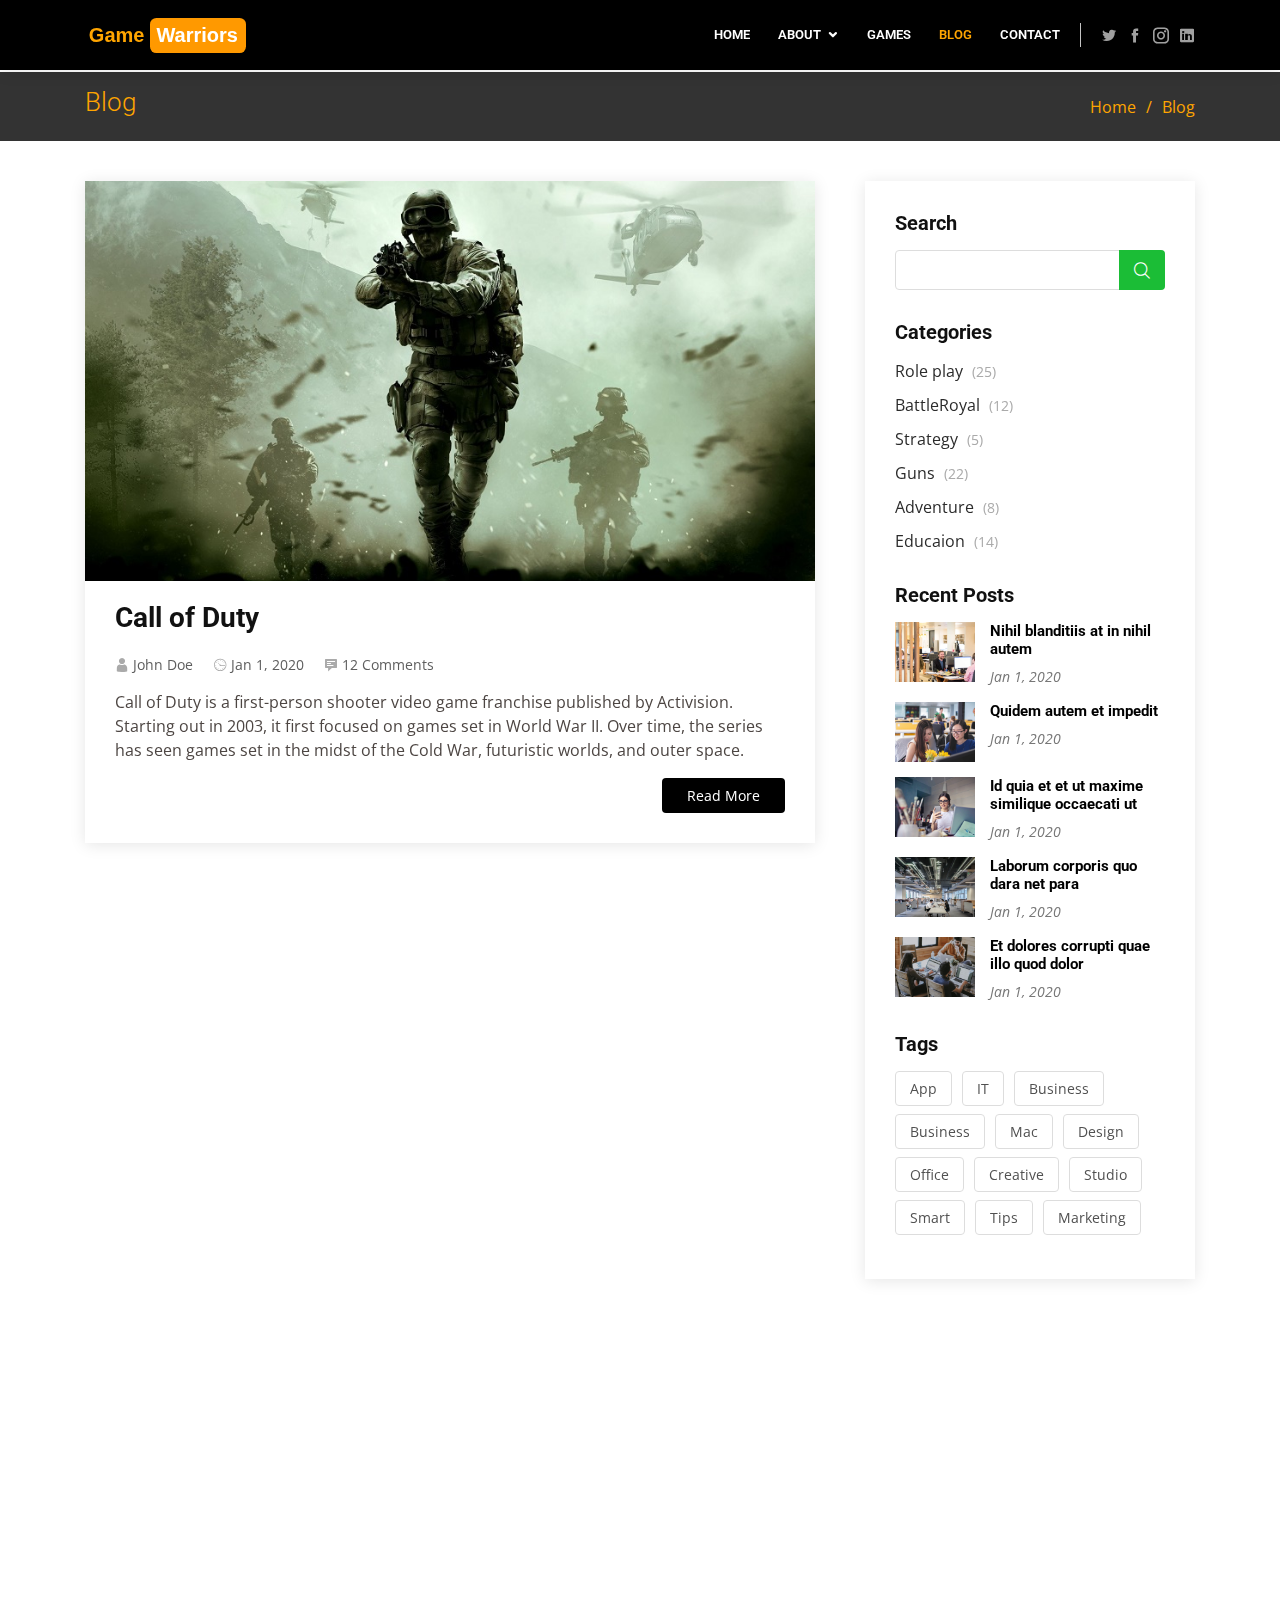
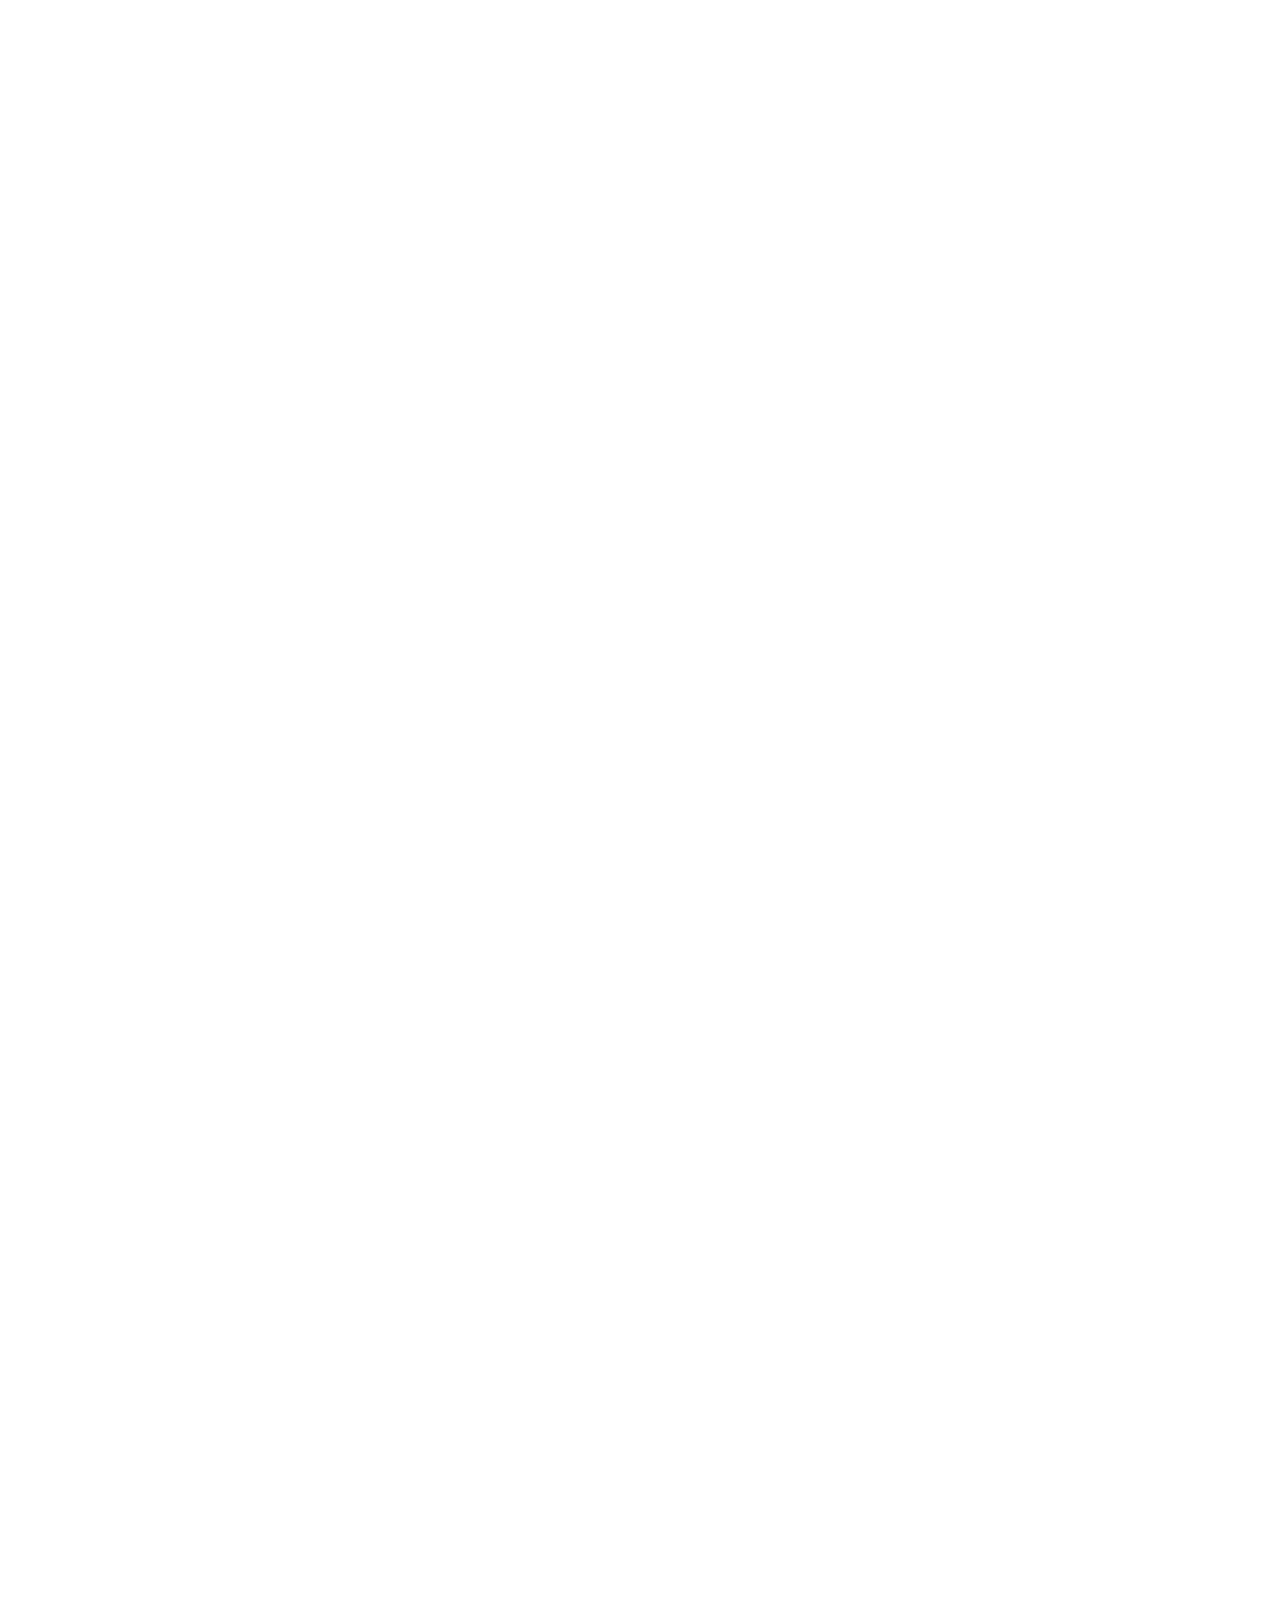
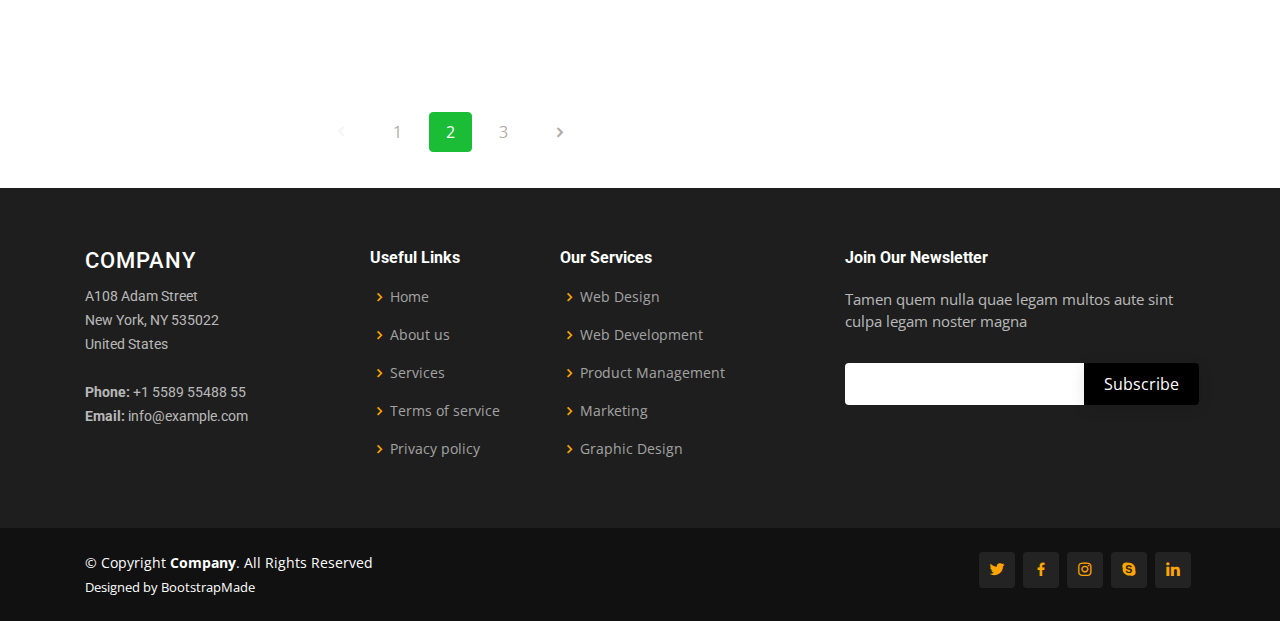
<file: blog.html>
<!DOCTYPE html>
<html lang="en">

<head>
  <meta charset="utf-8">
  <meta content="width=device-width, initial-scale=1.0" name="viewport">

  <title>Blog - Company Bootstrap Template</title>
  <meta content="" name="description">
  <meta content="" name="keywords">

  <!-- Favicons -->
  <link href="assets/img/favicon.png" rel="icon">
  <link href="assets/img/apple-touch-icon.png" rel="apple-touch-icon">

  <!-- Google Fonts -->
  <link href="https://fonts.googleapis.com/css?family=Open+Sans:300,300i,400,400i,600,600i,700,700i|Roboto:300,300i,400,400i,500,500i,600,600i,700,700i|Poppins:300,300i,400,400i,500,500i,600,600i,700,700i" rel="stylesheet">

  <!-- Vendor CSS Files -->
  <link href="assets/vendor/bootstrap/css/bootstrap.min.css" rel="stylesheet">
  <link href="assets/vendor/icofont/icofont.min.css" rel="stylesheet">
  <link href="assets/vendor/boxicons/css/boxicons.min.css" rel="stylesheet">
  <link href="assets/vendor/animate.css/animate.min.css" rel="stylesheet">
  <link href="assets/vendor/venobox/venobox.css" rel="stylesheet">
  <link href="assets/vendor/owl.carousel/assets/owl.carousel.min.css" rel="stylesheet">
  <link href="assets/vendor/aos/aos.css" rel="stylesheet">
  <link href="assets/vendor/remixicon/remixicon.css" rel="stylesheet">

  <!-- Template Main CSS File -->
  <link href="assets/css/style.css" rel="stylesheet">

  <!-- =======================================================
  * Template Name: Company - v2.2.1
  * Template URL: https://bootstrapmade.com/company-free-html-bootstrap-template/
  * Author: BootstrapMade.com
  * License: https://bootstrapmade.com/license/
  ======================================================== -->
</head>

<body>

  <!-- ======= Header ======= -->
  <header id="header" class="fixed-top">
    <div class="container d-flex align-items-center">

      <h1 class="logo mr-auto">
			<div class="hub">
				<a href="#" >
					<span class="first">Game</span>
					<span class="second">Warriors</span>
				</a>
			</div>
		</h1>
      <!-- Uncomment below if you prefer to use an image logo -->
      <!-- <a href="index.html" class="logo mr-auto"><img src="assets/img/logo.png" alt="" class="img-fluid"></a>-->

      <nav class="nav-menu d-none d-lg-block">
        <ul>
          <li><a href="index.html">Home</a></li>

          <li class="drop-down"><a href="">About</a>
            <ul>
              <li><a href="about.html">About Us</a></li>
              <li><a href="team.html">Team</a></li>
              <li><a href="testimonials.html">Testimonials</a></li>
            </ul>
          </li>

          <li><a href="portfolio.html">Games</a></li>
          <li class="active"><a href="blog.html">Blog</a></li>
          <li><a href="contact.html">Contact</a></li>

        </ul>
      </nav><!-- .nav-menu -->

      <div class="header-social-links">
        <a href="#" class="twitter"><i class="icofont-twitter"></i></a>
        <a href="#" class="facebook"><i class="icofont-facebook"></i></a>
        <a href="#" class="instagram"><i class="icofont-instagram"></i></a>
        <a href="#" class="linkedin"><i class="icofont-linkedin"></i></i></a>
      </div>

    </div>
  </header><!-- End Header -->

  <main id="main">

    <!-- ======= Breadcrumbs ======= -->
    <section id="breadcrumbs" class="breadcrumbs">
      <div class="container">

        <div class="d-flex justify-content-between align-items-center">
          <h2>Blog</h2>
          <ol>
            <li><a href="index.html">Home</a></li>
            <li>Blog</li>
          </ol>
        </div>

      </div>
    </section><!-- End Breadcrumbs -->

    <!-- ======= Blog Section ======= -->
    <section id="blog" class="blog">
      <div class="container">

        <div class="row">

          <div class="col-lg-8 entries">

            <article class="entry" data-aos="fade-up">

              <div class="entry-img">
                <img src="assets/img/call-of-duty.jpg" alt="" class="img-fluid">
              </div>

              <h2 class="entry-title">
                <a href="blog-single.html">Call of Duty</a>
              </h2>

              <div class="entry-meta">
                <ul>
                  <li class="d-flex align-items-center"><i class="icofont-user"></i> <a href="blog-single.html">John Doe</a></li>
                  <li class="d-flex align-items-center"><i class="icofont-wall-clock"></i> <a href="blog-single.html"><time datetime="2020-01-01">Jan 1, 2020</time></a></li>
                  <li class="d-flex align-items-center"><i class="icofont-comment"></i> <a href="blog-single.html">12 Comments</a></li>
                </ul>
              </div>

              <div class="entry-content">
                <p>
                  Call of Duty is a first-person shooter video game franchise published by Activision. Starting out in 2003, it first focused on games set in World War II. Over time, the series has seen games set in the midst of the Cold War, futuristic worlds, and outer space.
				  </p>
                <div class="read-more">
                  <a href="blog-single.html">Read More</a>
                </div>
              </div>

            </article><!-- End blog entry -->

            <article class="entry" data-aos="fade-up">

              <div class="entry-img">
                <img src="assets/img/LOL-mini.jpg" alt="" class="img-fluid">
              </div>

              <h2 class="entry-title">
                <a href="blog-single.html">Nisi magni odit consequatur autem nulla dolorem</a>
              </h2>

              <div class="entry-meta">
                <ul>
                  <li class="d-flex align-items-center"><i class="icofont-user"></i> <a href="blog-single.html">John Doe</a></li>
                  <li class="d-flex align-items-center"><i class="icofont-wall-clock"></i> <a href="blog-single.html"><time datetime="2020-01-01">Jan 1, 2020</time></a></li>
                  <li class="d-flex align-items-center"><i class="icofont-comment"></i> <a href="blog-single.html">12 Comments</a></li>
                </ul>
              </div>

              <div class="entry-content">
                <p>
                  Incidunt voluptate sit temporibus aperiam. Quia vitae aut sint ullam quis illum voluptatum et. Quo libero rerum voluptatem pariatur nam.
                  Ad impedit qui officiis est in non aliquid veniam laborum. Id ipsum qui aut. Sit aliquam et quia molestias laboriosam. Tempora nam odit omnis eum corrupti qui aliquid excepturi molestiae. Facilis et sint quos sed voluptas. Maxime sed tempore enim omnis non alias odio quos distinctio.
                </p>
                <div class="read-more">
                  <a href="blog-single.html">Read More</a>
                </div>
              </div>

            </article><!-- End blog entry -->

            <article class="entry" data-aos="fade-up">

              <div class="entry-img">
                <img src="assets/img/Pubg-slide.jpg" alt="" class="img-fluid">
              </div>

              <h2 class="entry-title">
                <a href="blog-single.html">Possimus soluta ut id suscipit ea ut. In quo quia et soluta libero sit sint.</a>
              </h2>

              <div class="entry-meta">
                <ul>
                  <li class="d-flex align-items-center"><i class="icofont-user"></i> <a href="blog-single.html">John Doe</a></li>
                  <li class="d-flex align-items-center"><i class="icofont-wall-clock"></i> <a href="blog-single.html"><time datetime="2020-01-01">Jan 1, 2020</time></a></li>
                  <li class="d-flex align-items-center"><i class="icofont-comment"></i> <a href="blog-single.html">12 Comments</a></li>
                </ul>
              </div>

              <div class="entry-content">
                <p>
                  Aut iste neque ut illum qui perspiciatis similique recusandae non. Fugit autem dolorem labore omnis et. Eum temporibus fugiat voluptate enim tenetur sunt omnis.
                  Doloremque est saepe laborum aut. Ipsa cupiditate ex harum at recusandae nesciunt. Ut dolores velit.
                </p>
                <div class="read-more">
                  <a href="blog-single.html">Read More</a>
                </div>
              </div>

            </article><!-- End blog entry -->

            <article class="entry" data-aos="fade-up">

              <div class="entry-img">
                <img src="assets/img/dota-2-phong-vu-1.jpg" alt="" class="img-fluid">
              </div>

              <h2 class="entry-title">
                <a href="blog-single.html">Non rem rerum nam cum quo minus. Dolor distinctio deleniti explicabo eius exercitationem. Veniam eius velit ab ipsa quidem rem.</a>
              </h2>

              <div class="entry-meta">
                <ul>
                  <li class="d-flex align-items-center"><i class="icofont-user"></i> <a href="blog-single.html">John Doe</a></li>
                  <li class="d-flex align-items-center"><i class="icofont-wall-clock"></i> <a href="blog-single.html"><time datetime="2020-01-01">Jan 1, 2020</time></a></li>
                  <li class="d-flex align-items-center"><i class="icofont-comment"></i> <a href="blog-single.html">12 Comments</a></li>
                </ul>
              </div>

              <div class="entry-content">
                <p>
                  Aspernatur rerum perferendis et sint. Voluptates cupiditate voluptas atque quae. Rem veritatis rerum enim et autem. Saepe atque cum eligendi eaque iste omnis a qui.
                  Quia sed sunt. Ea asperiores expedita et et delectus voluptates rerum. Id saepe ut itaque quod qui voluptas nobis porro rerum. Quam quia nesciunt qui aut est non omnis. Inventore occaecati et quaerat magni itaque nam voluptas. Voluptatem ducimus sint id earum ut nesciunt sed corrupti nemo.
                </p>
                <div class="read-more">
                  <a href="blog-single.html">Read More</a>
                </div>
              </div>

            </article><!-- End blog entry -->

            <div class="blog-pagination">
              <ul class="justify-content-center">
                <li class="disabled"><i class="icofont-rounded-left"></i></li>
                <li><a href="#">1</a></li>
                <li class="active"><a href="#">2</a></li>
                <li><a href="#">3</a></li>
                <li><a href="#"><i class="icofont-rounded-right"></i></a></li>
              </ul>
            </div>

          </div><!-- End blog entries list -->

          <div class="col-lg-4">

            <div class="sidebar" data-aos="fade-left">

              <h3 class="sidebar-title">Search</h3>
              <div class="sidebar-item search-form">
                <form action="">
                  <input type="text">
                  <button type="submit"><i class="icofont-search"></i></button>
                </form>

              </div><!-- End sidebar search formn-->

              <h3 class="sidebar-title">Categories</h3>
              <div class="sidebar-item categories">
                <ul>
                  <li><a href="#">Role play <span>(25)</span></a></li>
                  <li><a href="#">BattleRoyal <span>(12)</span></a></li>
                  <li><a href="#">Strategy <span>(5)</span></a></li>
                  <li><a href="#">Guns <span>(22)</span></a></li>
                  <li><a href="#">Adventure <span>(8)</span></a></li>
                  <li><a href="#">Educaion <span>(14)</span></a></li>
                </ul>

              </div><!-- End sidebar categories-->

              <h3 class="sidebar-title">Recent Posts</h3>
              <div class="sidebar-item recent-posts">
                <div class="post-item clearfix">
                  <img src="assets/img/blog-recent-posts-1.jpg" alt="">
                  <h4><a href="blog-single.html">Nihil blanditiis at in nihil autem</a></h4>
                  <time datetime="2020-01-01">Jan 1, 2020</time>
                </div>

                <div class="post-item clearfix">
                  <img src="assets/img/blog-recent-posts-2.jpg" alt="">
                  <h4><a href="blog-single.html">Quidem autem et impedit</a></h4>
                  <time datetime="2020-01-01">Jan 1, 2020</time>
                </div>

                <div class="post-item clearfix">
                  <img src="assets/img/blog-recent-posts-3.jpg" alt="">
                  <h4><a href="blog-single.html">Id quia et et ut maxime similique occaecati ut</a></h4>
                  <time datetime="2020-01-01">Jan 1, 2020</time>
                </div>

                <div class="post-item clearfix">
                  <img src="assets/img/blog-recent-posts-4.jpg" alt="">
                  <h4><a href="blog-single.html">Laborum corporis quo dara net para</a></h4>
                  <time datetime="2020-01-01">Jan 1, 2020</time>
                </div>

                <div class="post-item clearfix">
                  <img src="assets/img/blog-recent-posts-5.jpg" alt="">
                  <h4><a href="blog-single.html">Et dolores corrupti quae illo quod dolor</a></h4>
                  <time datetime="2020-01-01">Jan 1, 2020</time>
                </div>

              </div><!-- End sidebar recent posts-->

              <h3 class="sidebar-title">Tags</h3>
              <div class="sidebar-item tags">
                <ul>
                  <li><a href="#">App</a></li>
                  <li><a href="#">IT</a></li>
                  <li><a href="#">Business</a></li>
                  <li><a href="#">Business</a></li>
                  <li><a href="#">Mac</a></li>
                  <li><a href="#">Design</a></li>
                  <li><a href="#">Office</a></li>
                  <li><a href="#">Creative</a></li>
                  <li><a href="#">Studio</a></li>
                  <li><a href="#">Smart</a></li>
                  <li><a href="#">Tips</a></li>
                  <li><a href="#">Marketing</a></li>
                </ul>

              </div><!-- End sidebar tags-->

            </div><!-- End sidebar -->

          </div><!-- End blog sidebar -->

        </div>

      </div>
    </section><!-- End Blog Section -->

  </main><!-- End #main -->

  <!-- ======= Footer ======= -->
  <footer id="footer">

    <div class="footer-top">
      <div class="container">
        <div class="row">

          <div class="col-lg-3 col-md-6 footer-contact">
            <h3>Company</h3>
            <p>
              A108 Adam Street <br>
              New York, NY 535022<br>
              United States <br><br>
              <strong>Phone:</strong> +1 5589 55488 55<br>
              <strong>Email:</strong> info@example.com<br>
            </p>
          </div>

          <div class="col-lg-2 col-md-6 footer-links">
            <h4>Useful Links</h4>
            <ul>
              <li><i class="bx bx-chevron-right"></i> <a href="#">Home</a></li>
              <li><i class="bx bx-chevron-right"></i> <a href="#">About us</a></li>
              <li><i class="bx bx-chevron-right"></i> <a href="#">Services</a></li>
              <li><i class="bx bx-chevron-right"></i> <a href="#">Terms of service</a></li>
              <li><i class="bx bx-chevron-right"></i> <a href="#">Privacy policy</a></li>
            </ul>
          </div>

          <div class="col-lg-3 col-md-6 footer-links">
            <h4>Our Services</h4>
            <ul>
              <li><i class="bx bx-chevron-right"></i> <a href="#">Web Design</a></li>
              <li><i class="bx bx-chevron-right"></i> <a href="#">Web Development</a></li>
              <li><i class="bx bx-chevron-right"></i> <a href="#">Product Management</a></li>
              <li><i class="bx bx-chevron-right"></i> <a href="#">Marketing</a></li>
              <li><i class="bx bx-chevron-right"></i> <a href="#">Graphic Design</a></li>
            </ul>
          </div>

          <div class="col-lg-4 col-md-6 footer-newsletter">
            <h4>Join Our Newsletter</h4>
            <p>Tamen quem nulla quae legam multos aute sint culpa legam noster magna</p>
            <form action="" method="post">
              <input type="email" name="email"><input type="submit" value="Subscribe">
            </form>
          </div>

        </div>
      </div>
    </div>

    <div class="container d-md-flex py-4">

      <div class="mr-md-auto text-center text-md-left">
        <div class="copyright">
          &copy; Copyright <strong><span>Company</span></strong>. All Rights Reserved
        </div>
        <div class="credits">
          <!-- All the links in the footer should remain intact. -->
          <!-- You can delete the links only if you purchased the pro version. -->
          <!-- Licensing information: https://bootstrapmade.com/license/ -->
          <!-- Purchase the pro version with working PHP/AJAX contact form: https://bootstrapmade.com/company-free-html-bootstrap-template/ -->
          Designed by <a href="https://bootstrapmade.com/">BootstrapMade</a>
        </div>
      </div>
      <div class="social-links text-center text-md-right pt-3 pt-md-0">
        <a href="#" class="twitter"><i class="bx bxl-twitter"></i></a>
        <a href="#" class="facebook"><i class="bx bxl-facebook"></i></a>
        <a href="#" class="instagram"><i class="bx bxl-instagram"></i></a>
        <a href="#" class="google-plus"><i class="bx bxl-skype"></i></a>
        <a href="#" class="linkedin"><i class="bx bxl-linkedin"></i></a>
      </div>
    </div>
  </footer><!-- End Footer -->

  <a href="#" class="back-to-top"><i class="icofont-simple-up"></i></a>

  <!-- Vendor JS Files -->
  <script src="assets/vendor/jquery/jquery.min.js"></script>
  <script src="assets/vendor/bootstrap/js/bootstrap.bundle.min.js"></script>
  <script src="assets/vendor/jquery.easing/jquery.easing.min.js"></script>
  <script src="assets/vendor/php-email-form/validate.js"></script>
  <script src="assets/vendor/jquery-sticky/jquery.sticky.js"></script>
  <script src="assets/vendor/isotope-layout/isotope.pkgd.min.js"></script>
  <script src="assets/vendor/venobox/venobox.min.js"></script>
  <script src="assets/vendor/waypoints/jquery.waypoints.min.js"></script>
  <script src="assets/vendor/owl.carousel/owl.carousel.min.js"></script>
  <script src="assets/vendor/aos/aos.js"></script>

  <!-- Template Main JS File -->
  <script src="assets/js/main.js"></script>

</body>

</html>
</file>
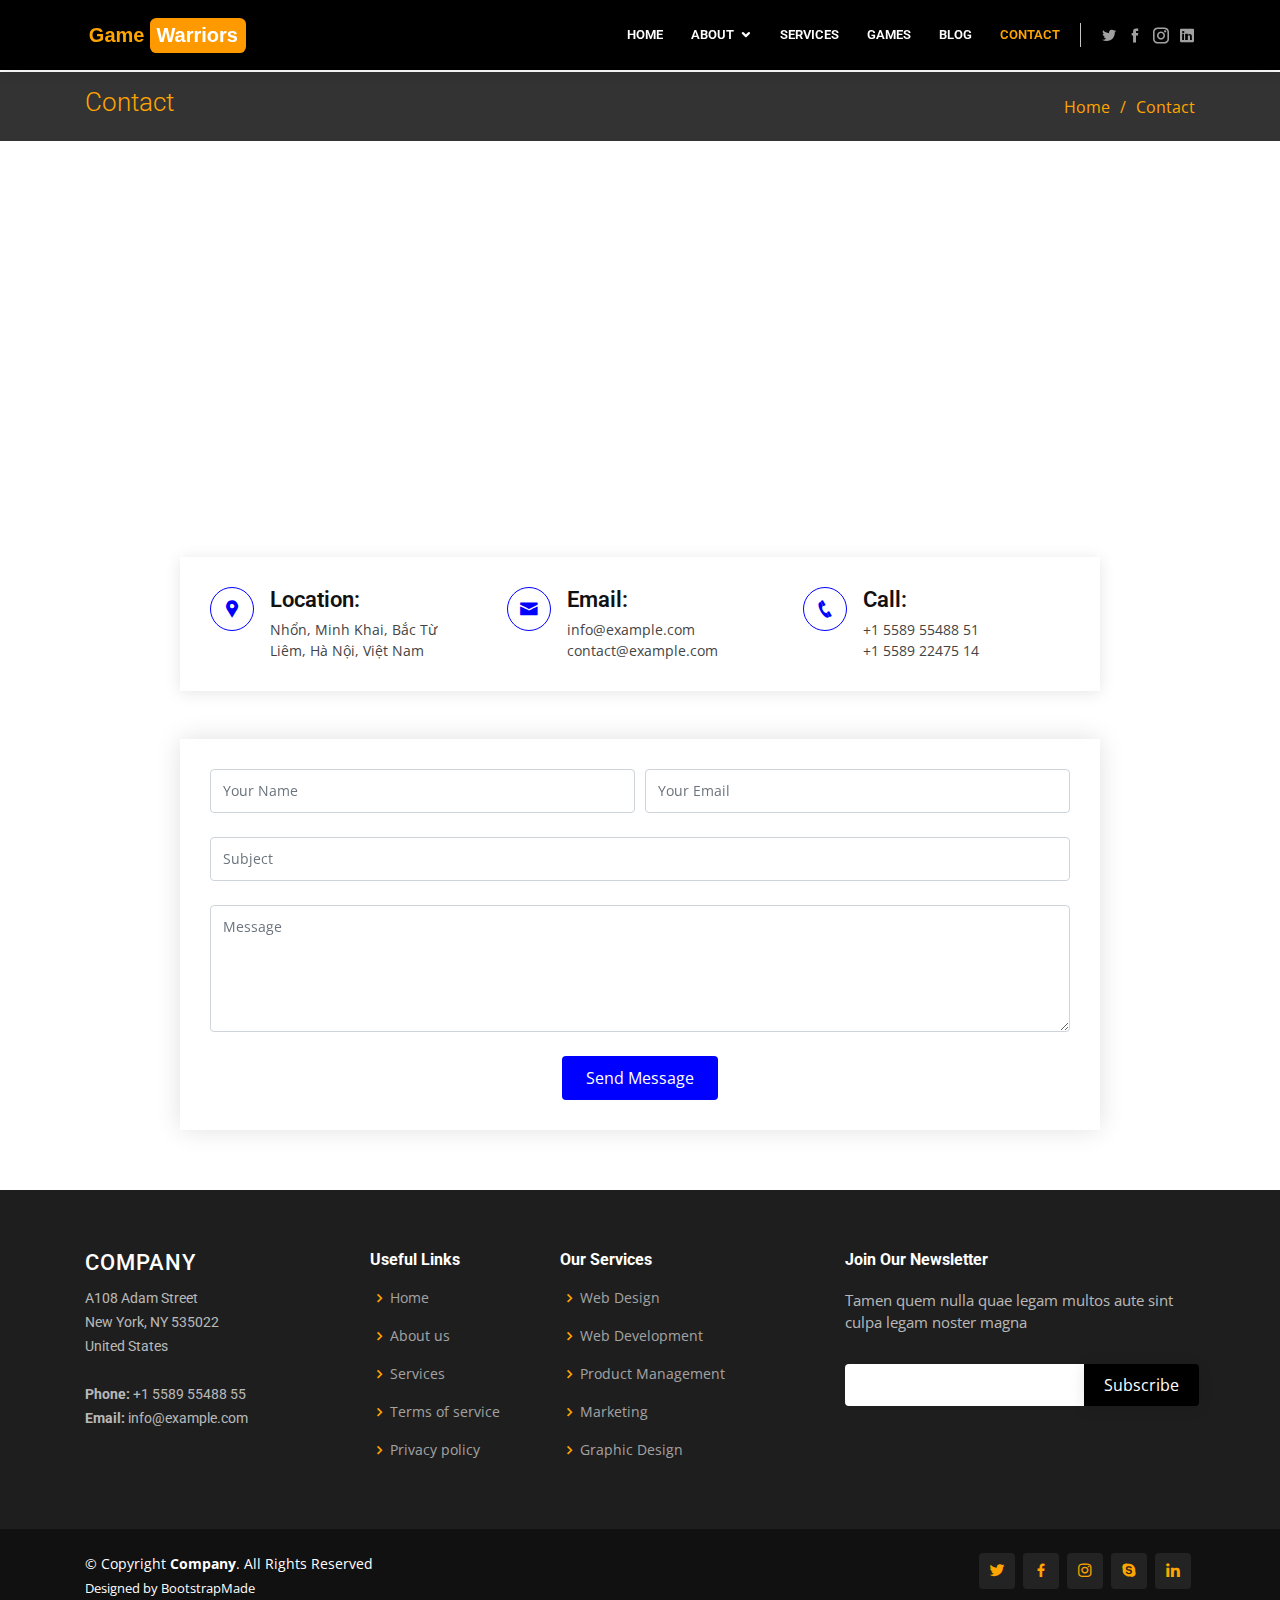
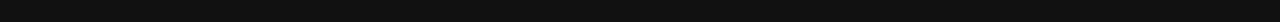
<file: contact.html>
﻿<!DOCTYPE html>
<html lang="en">

<head>
  <meta charset="utf-8">
  <meta content="width=device-width, initial-scale=1.0" name="viewport">

  <title>Contact - Company Bootstrap Template</title>
  <meta content="" name="description">
  <meta content="" name="keywords">

  <!-- Favicons -->
  <link href="assets/img/favicon.png" rel="icon">
  <link href="assets/img/apple-touch-icon.png" rel="apple-touch-icon">

  <!-- Google Fonts -->
  <link href="https://fonts.googleapis.com/css?family=Open+Sans:300,300i,400,400i,600,600i,700,700i|Roboto:300,300i,400,400i,500,500i,600,600i,700,700i|Poppins:300,300i,400,400i,500,500i,600,600i,700,700i" rel="stylesheet">

  <!-- Vendor CSS Files -->
  <link href="assets/vendor/bootstrap/css/bootstrap.min.css" rel="stylesheet">
  <link href="assets/vendor/icofont/icofont.min.css" rel="stylesheet">
  <link href="assets/vendor/boxicons/css/boxicons.min.css" rel="stylesheet">
  <link href="assets/vendor/animate.css/animate.min.css" rel="stylesheet">
  <link href="assets/vendor/venobox/venobox.css" rel="stylesheet">
  <link href="assets/vendor/owl.carousel/assets/owl.carousel.min.css" rel="stylesheet">
  <link href="assets/vendor/aos/aos.css" rel="stylesheet">
  <link href="assets/vendor/remixicon/remixicon.css" rel="stylesheet">

  <!-- Template Main CSS File -->
  <link href="assets/css/style.css" rel="stylesheet">

  <!-- =======================================================
  * Template Name: Company - v2.2.1
  * Template URL: https://bootstrapmade.com/company-free-html-bootstrap-template/
  * Author: BootstrapMade.com
  * License: https://bootstrapmade.com/license/
  ======================================================== -->
</head>

<body>

  <!-- ======= Header ======= -->
  <header id="header" class="fixed-top">
    <div class="container d-flex align-items-center">

      <h1 class="logo mr-auto">
			<div class="hub">
				<a href="#" >
					<span class="first">Game</span>
					<span class="second">Warriors</span>
				</a>
			</div>
		</h1>
      <!-- Uncomment below if you prefer to use an image logo -->
      <!-- <a href="index.html" class="logo mr-auto"><img src="assets/img/logo.png" alt="" class="img-fluid"></a>-->

      <nav class="nav-menu d-none d-lg-block">
        <ul>
          <li><a href="index.html">Home</a></li>

          <li class="drop-down"><a href="">About</a>
            <ul>
              <li><a href="about.html">About Us</a></li>
              <li><a href="team.html">Team</a></li>
              <li><a href="testimonials.html">Testimonials</a></li>
            </ul>
          </li>

          <li><a href="services.html">Services</a></li>
          <li><a href="portfolio.html">Games</a></li>
          <li><a href="blog.html">Blog</a></li>
          <li class="active"><a href="contact.html">Contact</a></li>

        </ul>
      </nav><!-- .nav-menu -->

      <div class="header-social-links">
        <a href="#" class="twitter"><i class="icofont-twitter"></i></a>
        <a href="#" class="facebook"><i class="icofont-facebook"></i></a>
        <a href="#" class="instagram"><i class="icofont-instagram"></i></a>
        <a href="#" class="linkedin"><i class="icofont-linkedin"></i></i></a>
      </div>

    </div>
  </header><!-- End Header -->

  <main id="main">

    <!-- ======= Breadcrumbs ======= -->
    <section id="breadcrumbs" class="breadcrumbs">
      <div class="container">

        <div class="d-flex justify-content-between align-items-center">
          <h2>Contact</h2>
          <ol>
            <li><a href="index.html">Home</a></li>
            <li>Contact</li>
          </ol>
        </div>

      </div>
    </section><!-- End Breadcrumbs -->

    <!-- ======= Contact Section ======= -->
    <div class="map-section">
      <iframe style="border:0; width: 100%; height: 350px;" src="https://www.google.com/maps/embed?pb=!1m18!1m12!1m3!1d3723.502130800454!2d105.73255531475577!3d21.052597985985518!2m3!1f0!2f0!3f0!3m2!1i1024!2i768!4f13.1!3m3!1m2!1s0x3134545805d8f57d%3A0xc7c15364606f8a47!2zxJBkIMSQSCBDw7RuZyBOZ2hp4buHcCBIw6AgTuG7mWkgLSDEkMaw4budbmcgMzI!5e0!3m2!1svi!2s!4v1617989007402!5m2!1svi!2s" frameborder="0" allowfullscreen></iframe>
	
    </div>

    <section id="contact" class="contact">
      <div class="container">

        <div class="row justify-content-center" data-aos="fade-up">

          <div class="col-lg-10">

            <div class="info-wrap">
              <div class="row">
                <div class="col-lg-4 info">
                  <i class="icofont-google-map"></i>
                  <h4>Location:</h4>
                  <p>Nhổn, Minh Khai, Bắc Từ Liêm, Hà Nội, Việt Nam</p>
                </div>

                <div class="col-lg-4 info mt-4 mt-lg-0">
                  <i class="icofont-envelope"></i>
                  <h4>Email:</h4>
                  <p>info@example.com<br>contact@example.com</p>
                </div>

                <div class="col-lg-4 info mt-4 mt-lg-0">
                  <i class="icofont-phone"></i>
                  <h4>Call:</h4>
                  <p>+1 5589 55488 51<br>+1 5589 22475 14</p>
                </div>
              </div>
            </div>

          </div>

        </div>

        <div class="row mt-5 justify-content-center" data-aos="fade-up">
          <div class="col-lg-10">
            <form action="forms/contact.php" method="post" role="form" class="php-email-form">
              <div class="form-row">
                <div class="col-md-6 form-group">
                  <input type="text" name="name" class="form-control" id="name" placeholder="Your Name" data-rule="minlen:4" data-msg="Please enter at least 4 chars" />
                  <div class="validate"></div>
                </div>
                <div class="col-md-6 form-group">
                  <input type="email" class="form-control" name="email" id="email" placeholder="Your Email" data-rule="email" data-msg="Please enter a valid email" />
                  <div class="validate"></div>
                </div>
              </div>
              <div class="form-group">
                <input type="text" class="form-control" name="subject" id="subject" placeholder="Subject" data-rule="minlen:4" data-msg="Please enter at least 8 chars of subject" />
                <div class="validate"></div>
              </div>
              <div class="form-group">
                <textarea class="form-control" name="message" rows="5" data-rule="required" data-msg="Please write something for us" placeholder="Message"></textarea>
                <div class="validate"></div>
              </div>
              <div class="mb-3">
                <div class="loading">Loading</div>
                <div class="error-message"></div>
                <div class="sent-message">Your message has been sent. Thank you!</div>
              </div>
              <div class="text-center"><button type="submit">Send Message</button></div>
            </form>
          </div>

        </div>

      </div>
    </section><!-- End Contact Section -->

  </main><!-- End #main -->

  <!-- ======= Footer ======= -->
  <footer id="footer">

    <div class="footer-top">
      <div class="container">
        <div class="row">

          <div class="col-lg-3 col-md-6 footer-contact">
            <h3>Company</h3>
            <p>
              A108 Adam Street <br>
              New York, NY 535022<br>
              United States <br><br>
              <strong>Phone:</strong> +1 5589 55488 55<br>
              <strong>Email:</strong> info@example.com<br>
            </p>
          </div>

          <div class="col-lg-2 col-md-6 footer-links">
            <h4>Useful Links</h4>
            <ul>
              <li><i class="bx bx-chevron-right"></i> <a href="#">Home</a></li>
              <li><i class="bx bx-chevron-right"></i> <a href="#">About us</a></li>
              <li><i class="bx bx-chevron-right"></i> <a href="#">Services</a></li>
              <li><i class="bx bx-chevron-right"></i> <a href="#">Terms of service</a></li>
              <li><i class="bx bx-chevron-right"></i> <a href="#">Privacy policy</a></li>
            </ul>
          </div>

          <div class="col-lg-3 col-md-6 footer-links">
            <h4>Our Services</h4>
            <ul>
              <li><i class="bx bx-chevron-right"></i> <a href="#">Web Design</a></li>
              <li><i class="bx bx-chevron-right"></i> <a href="#">Web Development</a></li>
              <li><i class="bx bx-chevron-right"></i> <a href="#">Product Management</a></li>
              <li><i class="bx bx-chevron-right"></i> <a href="#">Marketing</a></li>
              <li><i class="bx bx-chevron-right"></i> <a href="#">Graphic Design</a></li>
            </ul>
          </div>

          <div class="col-lg-4 col-md-6 footer-newsletter">
            <h4>Join Our Newsletter</h4>
            <p>Tamen quem nulla quae legam multos aute sint culpa legam noster magna</p>
            <form action="" method="post">
              <input type="email" name="email"><input type="submit" value="Subscribe">
            </form>
          </div>

        </div>
      </div>
    </div>

    <div class="container d-md-flex py-4">

      <div class="mr-md-auto text-center text-md-left">
        <div class="copyright">
          &copy; Copyright <strong><span>Company</span></strong>. All Rights Reserved
        </div>
        <div class="credits">
          <!-- All the links in the footer should remain intact. -->
          <!-- You can delete the links only if you purchased the pro version. -->
          <!-- Licensing information: https://bootstrapmade.com/license/ -->
          <!-- Purchase the pro version with working PHP/AJAX contact form: https://bootstrapmade.com/company-free-html-bootstrap-template/ -->
          Designed by <a href="https://bootstrapmade.com/">BootstrapMade</a>
        </div>
      </div>
      <div class="social-links text-center text-md-right pt-3 pt-md-0">
        <a href="#" class="twitter"><i class="bx bxl-twitter"></i></a>
        <a href="#" class="facebook"><i class="bx bxl-facebook"></i></a>
        <a href="#" class="instagram"><i class="bx bxl-instagram"></i></a>
        <a href="#" class="google-plus"><i class="bx bxl-skype"></i></a>
        <a href="#" class="linkedin"><i class="bx bxl-linkedin"></i></a>
      </div>
    </div>
  </footer><!-- End Footer -->

  <a href="#" class="back-to-top"><i class="icofont-simple-up"></i></a>

  <!-- Vendor JS Files -->
  <script src="assets/vendor/jquery/jquery.min.js"></script>
  <script src="assets/vendor/bootstrap/js/bootstrap.bundle.min.js"></script>
  <script src="assets/vendor/jquery.easing/jquery.easing.min.js"></script>
  <script src="assets/vendor/php-email-form/validate.js"></script>
  <script src="assets/vendor/jquery-sticky/jquery.sticky.js"></script>
  <script src="assets/vendor/isotope-layout/isotope.pkgd.min.js"></script>
  <script src="assets/vendor/venobox/venobox.min.js"></script>
  <script src="assets/vendor/waypoints/jquery.waypoints.min.js"></script>
  <script src="assets/vendor/owl.carousel/owl.carousel.min.js"></script>
  <script src="assets/vendor/aos/aos.js"></script>

  <!-- Template Main JS File -->
  <script src="assets/js/main.js"></script>

</body>

</html>
</file>
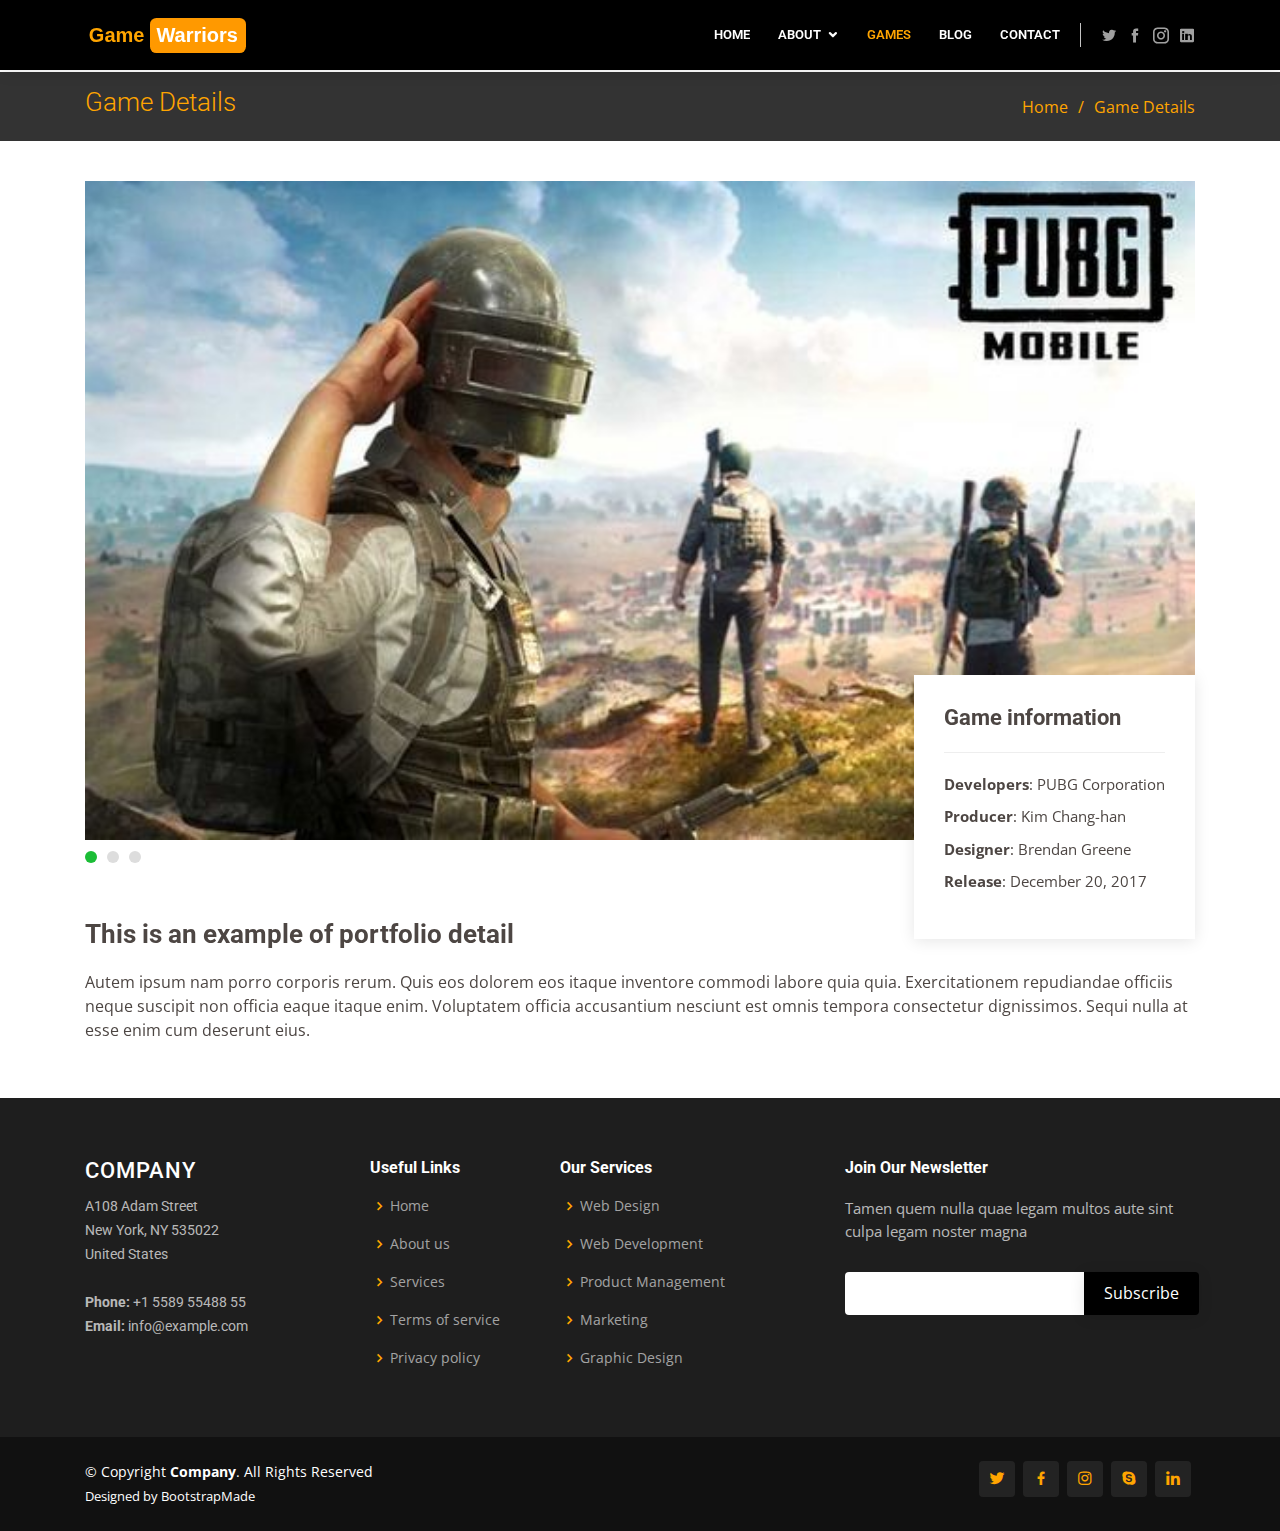
<file: portfolio-details.html>
<!DOCTYPE html>
<html lang="en">

<head>
  <meta charset="utf-8">
  <meta content="width=device-width, initial-scale=1.0" name="viewport">

  <title>Portfolio Details - Company Bootstrap Template</title>
  <meta content="" name="description">
  <meta content="" name="keywords">

  <!-- Favicons -->
  <link href="assets/img/favicon.png" rel="icon">
  <link href="assets/img/apple-touch-icon.png" rel="apple-touch-icon">

  <!-- Google Fonts -->
  <link href="https://fonts.googleapis.com/css?family=Open+Sans:300,300i,400,400i,600,600i,700,700i|Roboto:300,300i,400,400i,500,500i,600,600i,700,700i|Poppins:300,300i,400,400i,500,500i,600,600i,700,700i" rel="stylesheet">

  <!-- Vendor CSS Files -->
  <link href="assets/vendor/bootstrap/css/bootstrap.min.css" rel="stylesheet">
  <link href="assets/vendor/icofont/icofont.min.css" rel="stylesheet">
  <link href="assets/vendor/boxicons/css/boxicons.min.css" rel="stylesheet">
  <link href="assets/vendor/animate.css/animate.min.css" rel="stylesheet">
  <link href="assets/vendor/venobox/venobox.css" rel="stylesheet">
  <link href="assets/vendor/owl.carousel/assets/owl.carousel.min.css" rel="stylesheet">
  <link href="assets/vendor/aos/aos.css" rel="stylesheet">
  <link href="assets/vendor/remixicon/remixicon.css" rel="stylesheet">

  <!-- Template Main CSS File -->
  <link href="assets/css/style.css" rel="stylesheet">

  <!-- =======================================================
  * Template Name: Company - v2.2.1
  * Template URL: https://bootstrapmade.com/company-free-html-bootstrap-template/
  * Author: BootstrapMade.com
  * License: https://bootstrapmade.com/license/
  ======================================================== -->
</head>

<body>

  <!-- ======= Header ======= -->
  <header id="header" class="fixed-top">
    <div class="container d-flex align-items-center">

      <h1 class="logo mr-auto">
			<div class="hub">
				<a href="#" >
					<span class="first">Game</span>
					<span class="second">Warriors</span>
				</a>
			</div>
		</h1>
      <!-- Uncomment below if you prefer to use an image logo -->
      <!-- <a href="index.html" class="logo mr-auto"><img src="assets/img/logo.png" alt="" class="img-fluid"></a>-->

      <nav class="nav-menu d-none d-lg-block">
        <ul>
          <li><a href="index.html">Home</a></li>

          <li class="drop-down"><a href="">About</a>
            <ul>
              <li><a href="about.html">About Us</a></li>
              <li><a href="team.html">Team</a></li>
              <li><a href="testimonials.html">Testimonials</a></li>
            </ul>
          </li>

          <li class="active"><a href="portfolio.html">Games</a></li>
          <li><a href="blog.html">Blog</a></li>
          <li><a href="contact.html">Contact</a></li>

        </ul>
      </nav><!-- .nav-menu -->

      <div class="header-social-links">
        <a href="#" class="twitter"><i class="icofont-twitter"></i></a>
        <a href="#" class="facebook"><i class="icofont-facebook"></i></a>
        <a href="#" class="instagram"><i class="icofont-instagram"></i></a>
        <a href="#" class="linkedin"><i class="icofont-linkedin"></i></i></a>
      </div>

    </div>
  </header><!-- End Header -->

  <main id="main">

    <!-- ======= Breadcrumbs ======= -->
    <section id="breadcrumbs" class="breadcrumbs">
      <div class="container">

        <div class="d-flex justify-content-between align-items-center">
          <h2>Game Details</h2>
          <ol>
            <li><a href="index.html">Home</a></li>
            <li>Game Details</li>
          </ol>
        </div>

      </div>
    </section><!-- End Breadcrumbs -->

    <!-- ======= Portfolio Details Section ======= -->
    <section id="portfolio-details" class="portfolio-details">
      <div class="container" data-aos="fade-up">
        <div class="portfolio-details-container">

          <div class="owl-carousel portfolio-details-carousel">
            <img src="assets/img/portfolio/pubg-details2.jpg" class="img-fluid" alt="">
            <img src="assets/img/portfolio/pubg-details.png" class="img-fluid" alt="">
            <img src="assets/img/portfolio/pubg-details3.jpg" class="img-fluid" alt="">
          </div>

          <div class="portfolio-info">
            <h3>Game information</h3>
            <ul>
              <li><strong>Developers</strong>: PUBG Corporation</li>
              <li><strong>Producer</strong>: Kim Chang-han</li>
              <li><strong>Designer</strong>: Brendan Greene</li>
              <li><strong>Release</strong>: December 20, 2017</li>
            </ul>
          </div>

        </div>

        <div class="portfolio-description">
          <h2>This is an example of portfolio detail</h2>
          <p>
            Autem ipsum nam porro corporis rerum. Quis eos dolorem eos itaque inventore commodi labore quia quia. Exercitationem repudiandae officiis neque suscipit non officia eaque itaque enim. Voluptatem officia accusantium nesciunt est omnis tempora consectetur dignissimos. Sequi nulla at esse enim cum deserunt eius.
          </p>
        </div>

      </div>
    </section><!-- End Portfolio Details Section -->

  </main><!-- End #main -->

  <!-- ======= Footer ======= -->
  <footer id="footer">

    <div class="footer-top">
      <div class="container">
        <div class="row">

          <div class="col-lg-3 col-md-6 footer-contact">
            <h3>Company</h3>
            <p>
              A108 Adam Street <br>
              New York, NY 535022<br>
              United States <br><br>
              <strong>Phone:</strong> +1 5589 55488 55<br>
              <strong>Email:</strong> info@example.com<br>
            </p>
          </div>

          <div class="col-lg-2 col-md-6 footer-links">
            <h4>Useful Links</h4>
            <ul>
              <li><i class="bx bx-chevron-right"></i> <a href="#">Home</a></li>
              <li><i class="bx bx-chevron-right"></i> <a href="#">About us</a></li>
              <li><i class="bx bx-chevron-right"></i> <a href="#">Services</a></li>
              <li><i class="bx bx-chevron-right"></i> <a href="#">Terms of service</a></li>
              <li><i class="bx bx-chevron-right"></i> <a href="#">Privacy policy</a></li>
            </ul>
          </div>

          <div class="col-lg-3 col-md-6 footer-links">
            <h4>Our Services</h4>
            <ul>
              <li><i class="bx bx-chevron-right"></i> <a href="#">Web Design</a></li>
              <li><i class="bx bx-chevron-right"></i> <a href="#">Web Development</a></li>
              <li><i class="bx bx-chevron-right"></i> <a href="#">Product Management</a></li>
              <li><i class="bx bx-chevron-right"></i> <a href="#">Marketing</a></li>
              <li><i class="bx bx-chevron-right"></i> <a href="#">Graphic Design</a></li>
            </ul>
          </div>

          <div class="col-lg-4 col-md-6 footer-newsletter">
            <h4>Join Our Newsletter</h4>
            <p>Tamen quem nulla quae legam multos aute sint culpa legam noster magna</p>
            <form action="" method="post">
              <input type="email" name="email"><input type="submit" value="Subscribe">
            </form>
          </div>

        </div>
      </div>
    </div>

    <div class="container d-md-flex py-4">

      <div class="mr-md-auto text-center text-md-left">
        <div class="copyright">
          &copy; Copyright <strong><span>Company</span></strong>. All Rights Reserved
        </div>
        <div class="credits">
          <!-- All the links in the footer should remain intact. -->
          <!-- You can delete the links only if you purchased the pro version. -->
          <!-- Licensing information: https://bootstrapmade.com/license/ -->
          <!-- Purchase the pro version with working PHP/AJAX contact form: https://bootstrapmade.com/company-free-html-bootstrap-template/ -->
          Designed by <a href="https://bootstrapmade.com/">BootstrapMade</a>
        </div>
      </div>
      <div class="social-links text-center text-md-right pt-3 pt-md-0">
        <a href="#" class="twitter"><i class="bx bxl-twitter"></i></a>
        <a href="#" class="facebook"><i class="bx bxl-facebook"></i></a>
        <a href="#" class="instagram"><i class="bx bxl-instagram"></i></a>
        <a href="#" class="google-plus"><i class="bx bxl-skype"></i></a>
        <a href="#" class="linkedin"><i class="bx bxl-linkedin"></i></a>
      </div>
    </div>
  </footer><!-- End Footer -->

  <a href="#" class="back-to-top"><i class="icofont-simple-up"></i></a>

  <!-- Vendor JS Files -->
  <script src="assets/vendor/jquery/jquery.min.js"></script>
  <script src="assets/vendor/bootstrap/js/bootstrap.bundle.min.js"></script>
  <script src="assets/vendor/jquery.easing/jquery.easing.min.js"></script>
  <script src="assets/vendor/php-email-form/validate.js"></script>
  <script src="assets/vendor/jquery-sticky/jquery.sticky.js"></script>
  <script src="assets/vendor/isotope-layout/isotope.pkgd.min.js"></script>
  <script src="assets/vendor/venobox/venobox.min.js"></script>
  <script src="assets/vendor/waypoints/jquery.waypoints.min.js"></script>
  <script src="assets/vendor/owl.carousel/owl.carousel.min.js"></script>
  <script src="assets/vendor/aos/aos.js"></script>

  <!-- Template Main JS File -->
  <script src="assets/js/main.js"></script>

</body>

</html>
</file>
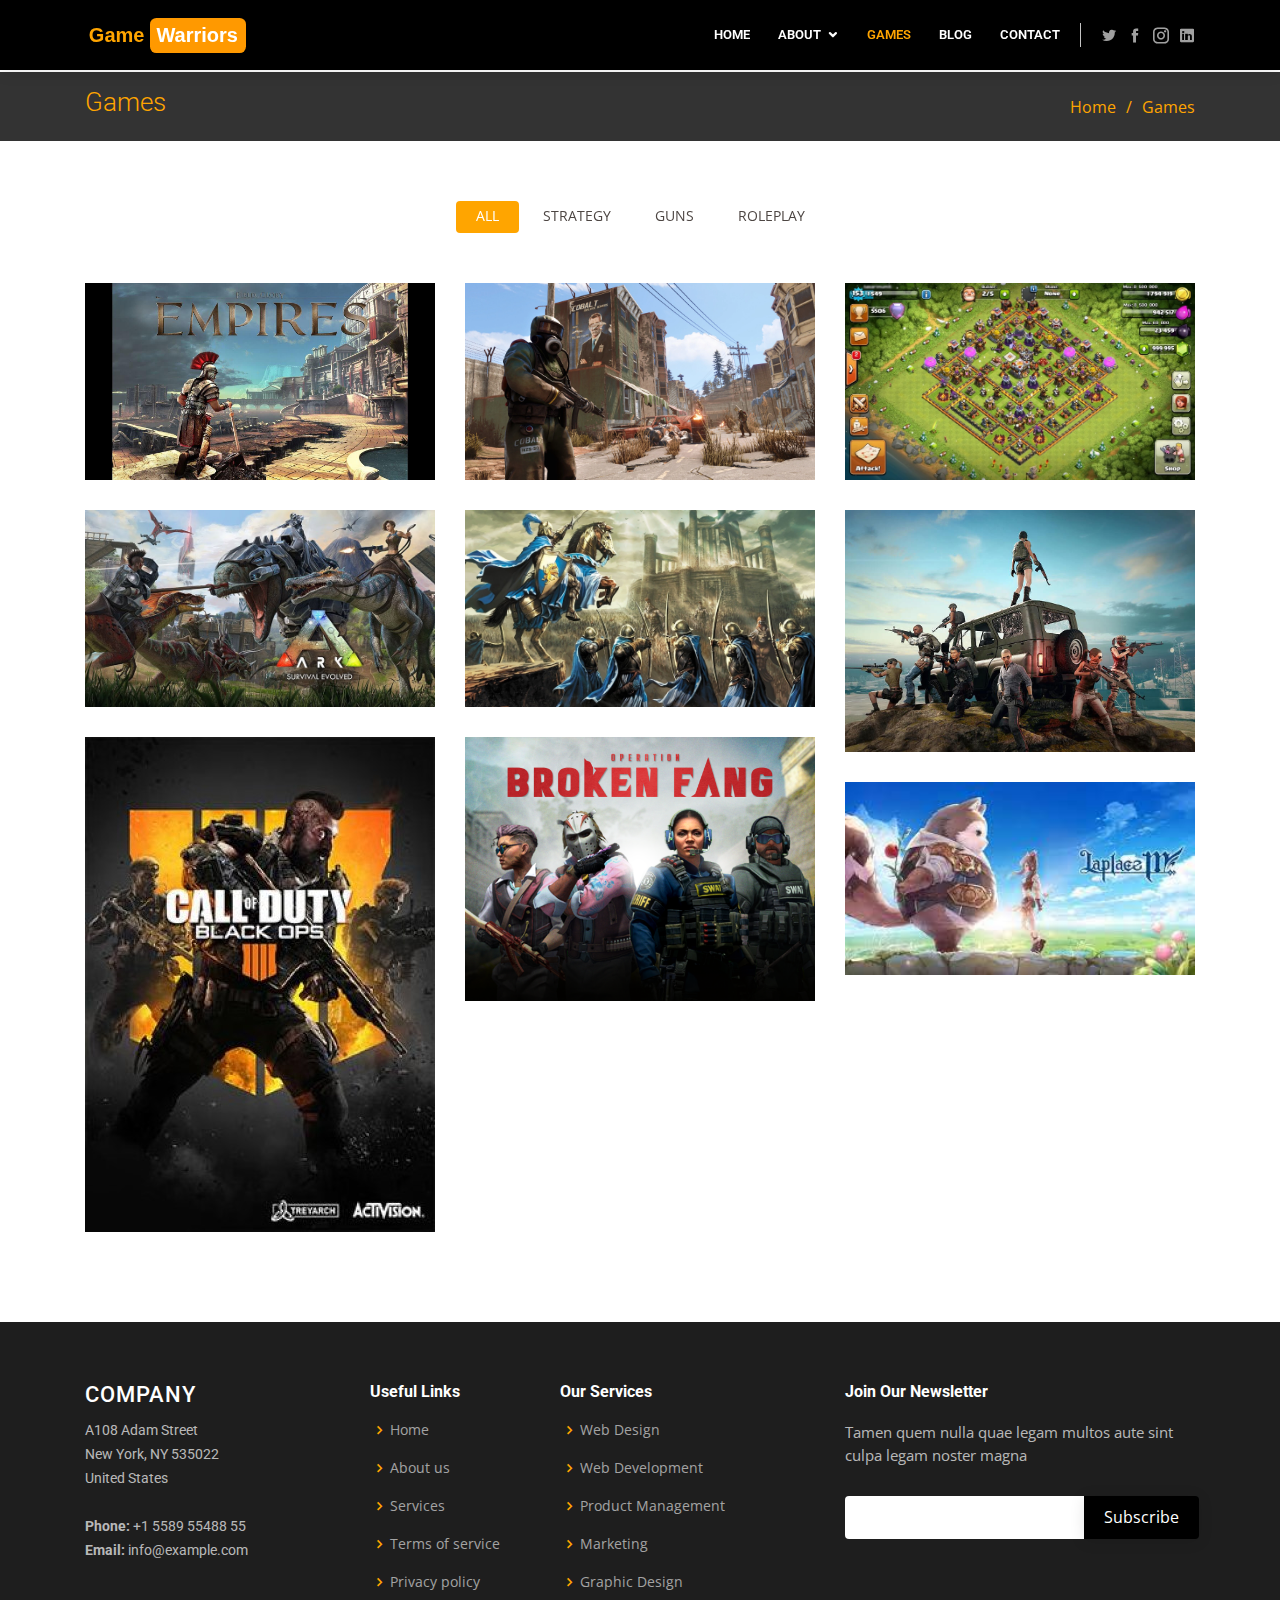
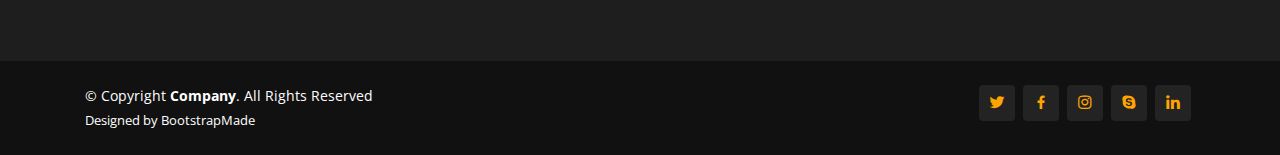
<file: portfolio.html>
<!DOCTYPE html>
<html lang="en">

<head>
  <meta charset="utf-8">
  <meta content="width=device-width, initial-scale=1.0" name="viewport">

  <title>Games</title>
  <meta content="" name="description">
  <meta content="" name="keywords">

  <!-- Favicons -->
  <link href="assets/img/favicon.png" rel="icon">
  <link href="assets/img/apple-touch-icon.png" rel="apple-touch-icon">

  <!-- Google Fonts -->
  <link href="https://fonts.googleapis.com/css?family=Open+Sans:300,300i,400,400i,600,600i,700,700i|Roboto:300,300i,400,400i,500,500i,600,600i,700,700i|Poppins:300,300i,400,400i,500,500i,600,600i,700,700i" rel="stylesheet">

  <!-- Vendor CSS Files -->
  <link href="assets/vendor/bootstrap/css/bootstrap.min.css" rel="stylesheet">
  <link href="assets/vendor/icofont/icofont.min.css" rel="stylesheet">
  <link href="assets/vendor/boxicons/css/boxicons.min.css" rel="stylesheet">
  <link href="assets/vendor/animate.css/animate.min.css" rel="stylesheet">
  <link href="assets/vendor/venobox/venobox.css" rel="stylesheet">
  <link href="assets/vendor/owl.carousel/assets/owl.carousel.min.css" rel="stylesheet">
  <link href="assets/vendor/aos/aos.css" rel="stylesheet">
  <link href="assets/vendor/remixicon/remixicon.css" rel="stylesheet">

  <!-- Template Main CSS File -->
  <link href="assets/css/style.css" rel="stylesheet">

  <!-- =======================================================
  * Template Name: Company - v2.2.1
  * Template URL: https://bootstrapmade.com/company-free-html-bootstrap-template/
  * Author: BootstrapMade.com
  * License: https://bootstrapmade.com/license/
  ======================================================== -->
</head>

<body>

  <!-- ======= Header ======= -->
  <header id="header" class="fixed-top">
    <div class="container d-flex align-items-center">

      <h1 class="logo mr-auto">
			<div class="hub">
				<a href="#" >
					<span class="first">Game</span>
					<span class="second">Warriors</span>
				</a>
			</div>
		</h1>
      <!-- Uncomment below if you prefer to use an image logo -->
      <!-- <a href="index.html" class="logo mr-auto"><img src="assets/img/logo.png" alt="" class="img-fluid"></a>-->

      <nav class="nav-menu d-none d-lg-block">
        <ul>
          <li><a href="index.html">Home</a></li>

          <li class="drop-down"><a href="">About</a>
            <ul>
              <li><a href="about.html">About Us</a></li>
              <li><a href="team.html">Team</a></li>
              <li><a href="testimonials.html">Testimonials</a></li>
            </ul>
          </li>

          <li class="active"><a href="portfolio.html">Games</a></li>
          <li><a href="blog.html">Blog</a></li>
          <li><a href="contact.html">Contact</a></li>

        </ul>
      </nav><!-- .nav-menu -->

      <div class="header-social-links">
        <a href="#" class="twitter"><i class="icofont-twitter"></i></a>
        <a href="#" class="facebook"><i class="icofont-facebook"></i></a>
        <a href="#" class="instagram"><i class="icofont-instagram"></i></a>
        <a href="#" class="linkedin"><i class="icofont-linkedin"></i></i></a>
      </div>

    </div>
  </header><!-- End Header -->

  <main id="main">

    <!-- ======= Breadcrumbs ======= -->
    <section id="breadcrumbs" class="breadcrumbs">
      <div class="container">

        <div class="d-flex justify-content-between align-items-center">
          <h2>Games</h2>
          <ol>
            <li><a href="index.html">Home</a></li>
            <li>Games</li>
          </ol>
        </div>

      </div>
    </section><!-- End Breadcrumbs -->

    <!-- ======= Portfolio Section ======= -->
    <section id="portfolio" class="portfolio">
      <div class="container">

        <div class="row" data-aos="fade-up">
          <div class="col-lg-12 d-flex justify-content-center">
            <ul id="portfolio-flters">
              <li data-filter="*" class="filter-active">All</li>
              <li data-filter=".filter-strategy">Strategy</li>
              <li data-filter=".filter-gun">Guns</li>
              <li data-filter=".filter-role">RolePlay</li>
            </ul>
          </div>
        </div>

         <div class="row portfolio-container" data-aos="fade-up">

          <div class="col-lg-4 col-md-6 portfolio-item filter-strategy">
            <img src="assets/img/portfolio/strategy1.jpg" class="img-fluid" alt="">
            <div class="portfolio-info">
              <h4>Ages of Empires 2</h4>
              <p>3 hours ago</p>
              <a href="assets/img/portfolio/strategy1.jpg" data-gall="portfolioGallery" class="venobox preview-link" title="Age Of Empires"><i class="bx bx-plus"></i></a>
              <a href="portfolio-details.html" class="details-link" title="More Details"><i class="bx bx-link"></i></a>
            </div>
          </div>

          <div class="col-lg-4 col-md-6 portfolio-item filter-role">
            <img src="assets/img/portfolio/role1.webp" class="img-fluid" alt="">
            <div class="portfolio-info">
              <h4>Call of Duty 2</h4>
              <p>1 day ago</p>
              <a href="assets/img/portfolio/role1.webp" data-gall="portfolioGallery" class="venobox preview-link" title="Web 3"><i class="bx bx-plus"></i></a>
              <a href="portfolio-details.html" class="details-link" title="More Details"><i class="bx bx-link"></i></a>
            </div>
          </div>

          <div class="col-lg-4 col-md-6 portfolio-item filter-strategy">
            <img src="assets/img/portfolio/strategy2.jpg" class="img-fluid" alt="">
            <div class="portfolio-info">
              <h4>Clash of Clans</h4>
              <p>2 days ago</p>
              <a href="assets/img/portfolio/strategy2.jpg" data-gall="portfolioGallery" class="venobox preview-link" title="App 2"><i class="bx bx-plus"></i></a>
              <a href="portfolio-details.html" class="details-link" title="More Details"><i class="bx bx-link"></i></a>
            </div>
          </div>

          <div class="col-lg-4 col-md-6 portfolio-item filter-gun">
            <img src="assets/img/portfolio/guns1.jpg" class="img-fluid" alt="">
            <div class="portfolio-info">
              <h4>PUBG</h4>
              <p>5 days ago</p>
              <a href="assets/img/portfolio/guns1.jpg" data-gall="portfolioGallery" class="venobox preview-link" title="Card 2"><i class="bx bx-plus"></i></a>
              <a href="portfolio-details.html" class="details-link" title="More Details"><i class="bx bx-link"></i></a>
            </div>
          </div>

          <div class="col-lg-4 col-md-6 portfolio-item filter-role">
            <img src="assets/img/portfolio/role2.jpg" class="img-fluid" alt="">
            <div class="portfolio-info">
              <h4>A.R.K</h4>
              <p>6 days ago</p>
              <a href="assets/img/portfolio/role2.jpg" data-gall="portfolioGallery" class="venobox preview-link" title="Web 2"><i class="bx bx-plus"></i></a>
              <a href="portfolio-details.html" class="details-link" title="More Details"><i class="bx bx-link"></i></a>
            </div>
          </div>

          <div class="col-lg-4 col-md-6 portfolio-item filter-strategy">
            <img src="assets/img/portfolio/strategy3.jpg" class="img-fluid" alt="">
            <div class="portfolio-info">
              <h4>Ages of Empires</h4>
              <p>1 week ago</p>
              <a href="assets/img/portfolio/strategy3.jpg" data-gall="portfolioGallery" class="venobox preview-link" title="App 3"><i class="bx bx-plus"></i></a>
              <a href="portfolio-details.html" class="details-link" title="More Details"><i class="bx bx-link"></i></a>
            </div>
          </div>

          <div class="col-lg-4 col-md-6 portfolio-item filter-gun">
            <img src="assets/img/portfolio/guns.jpg" class="img-fluid" alt="">
            <div class="portfolio-info">
              <h4>Call of Duty: Modern Warface</h4>
              <p>2 weeks ago</p>
              <a href="assets/img/portfolio/guns.jpg" data-gall="portfolioGallery" class="venobox preview-link" title="Card 1"><i class="bx bx-plus"></i></a>
              <a href="portfolio-details.html" class="details-link" title="More Details"><i class="bx bx-link"></i></a>
            </div>
          </div>

          <div class="col-lg-4 col-md-6 portfolio-item filter-gun">
            <img src="assets/img/portfolio/guns.png" class="img-fluid" alt="">
            <div class="portfolio-info">
              <h4>Broken Fang</h4>
              <p>1 month ago</p>
              <a href="assets/img/portfolio/guns.png" data-gall="portfolioGallery" class="venobox preview-link" title="Card 3"><i class="bx bx-plus"></i></a>
              <a href="portfolio-details.html" class="details-link" title="More Details"><i class="bx bx-link"></i></a>
            </div>
          </div>

          <div class="col-lg-4 col-md-6 portfolio-item filter-role">
            <img src="assets/img/portfolio/role3.jfif" class="img-fluid" alt="">
            <div class="portfolio-info">
              <h4>LaPlace M</h4>
              <p>1 month ago</p>
              <a href="assets/img/portfolio/role3.jfif" data-gall="portfolioGallery" class="venobox preview-link" title="Web 3"><i class="bx bx-plus"></i></a>
              <a href="portfolio-details.html" class="details-link" title="More Details"><i class="bx bx-link"></i></a>
            </div>
          </div>

        </div>

      </div>
    </section><!-- End Portfolio Section -->

  </main><!-- End #main -->

  <!-- ======= Footer ======= -->
  <footer id="footer">

    <div class="footer-top">
      <div class="container">
        <div class="row">

          <div class="col-lg-3 col-md-6 footer-contact">
            <h3>Company</h3>
            <p>
              A108 Adam Street <br>
              New York, NY 535022<br>
              United States <br><br>
              <strong>Phone:</strong> +1 5589 55488 55<br>
              <strong>Email:</strong> info@example.com<br>
            </p>
          </div>

          <div class="col-lg-2 col-md-6 footer-links">
            <h4>Useful Links</h4>
            <ul>
              <li><i class="bx bx-chevron-right"></i> <a href="#">Home</a></li>
              <li><i class="bx bx-chevron-right"></i> <a href="#">About us</a></li>
              <li><i class="bx bx-chevron-right"></i> <a href="#">Services</a></li>
              <li><i class="bx bx-chevron-right"></i> <a href="#">Terms of service</a></li>
              <li><i class="bx bx-chevron-right"></i> <a href="#">Privacy policy</a></li>
            </ul>
          </div>

          <div class="col-lg-3 col-md-6 footer-links">
            <h4>Our Services</h4>
            <ul>
              <li><i class="bx bx-chevron-right"></i> <a href="#">Web Design</a></li>
              <li><i class="bx bx-chevron-right"></i> <a href="#">Web Development</a></li>
              <li><i class="bx bx-chevron-right"></i> <a href="#">Product Management</a></li>
              <li><i class="bx bx-chevron-right"></i> <a href="#">Marketing</a></li>
              <li><i class="bx bx-chevron-right"></i> <a href="#">Graphic Design</a></li>
            </ul>
          </div>

          <div class="col-lg-4 col-md-6 footer-newsletter">
            <h4>Join Our Newsletter</h4>
            <p>Tamen quem nulla quae legam multos aute sint culpa legam noster magna</p>
            <form action="" method="post">
              <input type="email" name="email"><input type="submit" value="Subscribe">
            </form>
          </div>

        </div>
      </div>
    </div>

    <div class="container d-md-flex py-4">

      <div class="mr-md-auto text-center text-md-left">
        <div class="copyright">
          &copy; Copyright <strong><span>Company</span></strong>. All Rights Reserved
        </div>
        <div class="credits">
          <!-- All the links in the footer should remain intact. -->
          <!-- You can delete the links only if you purchased the pro version. -->
          <!-- Licensing information: https://bootstrapmade.com/license/ -->
          <!-- Purchase the pro version with working PHP/AJAX contact form: https://bootstrapmade.com/company-free-html-bootstrap-template/ -->
          Designed by <a href="https://bootstrapmade.com/">BootstrapMade</a>
        </div>
      </div>
      <div class="social-links text-center text-md-right pt-3 pt-md-0">
        <a href="#" class="twitter"><i class="bx bxl-twitter"></i></a>
        <a href="#" class="facebook"><i class="bx bxl-facebook"></i></a>
        <a href="#" class="instagram"><i class="bx bxl-instagram"></i></a>
        <a href="#" class="google-plus"><i class="bx bxl-skype"></i></a>
        <a href="#" class="linkedin"><i class="bx bxl-linkedin"></i></a>
      </div>
    </div>
  </footer><!-- End Footer -->

  <a href="#" class="back-to-top"><i class="icofont-simple-up"></i></a>

  <!-- Vendor JS Files -->
  <script src="assets/vendor/jquery/jquery.min.js"></script>
  <script src="assets/vendor/bootstrap/js/bootstrap.bundle.min.js"></script>
  <script src="assets/vendor/jquery.easing/jquery.easing.min.js"></script>
  <script src="assets/vendor/php-email-form/validate.js"></script>
  <script src="assets/vendor/jquery-sticky/jquery.sticky.js"></script>
  <script src="assets/vendor/isotope-layout/isotope.pkgd.min.js"></script>
  <script src="assets/vendor/venobox/venobox.min.js"></script>
  <script src="assets/vendor/waypoints/jquery.waypoints.min.js"></script>
  <script src="assets/vendor/owl.carousel/owl.carousel.min.js"></script>
  <script src="assets/vendor/aos/aos.js"></script>

  <!-- Template Main JS File -->
  <script src="assets/js/main.js"></script>

</body>

</html>
</file>
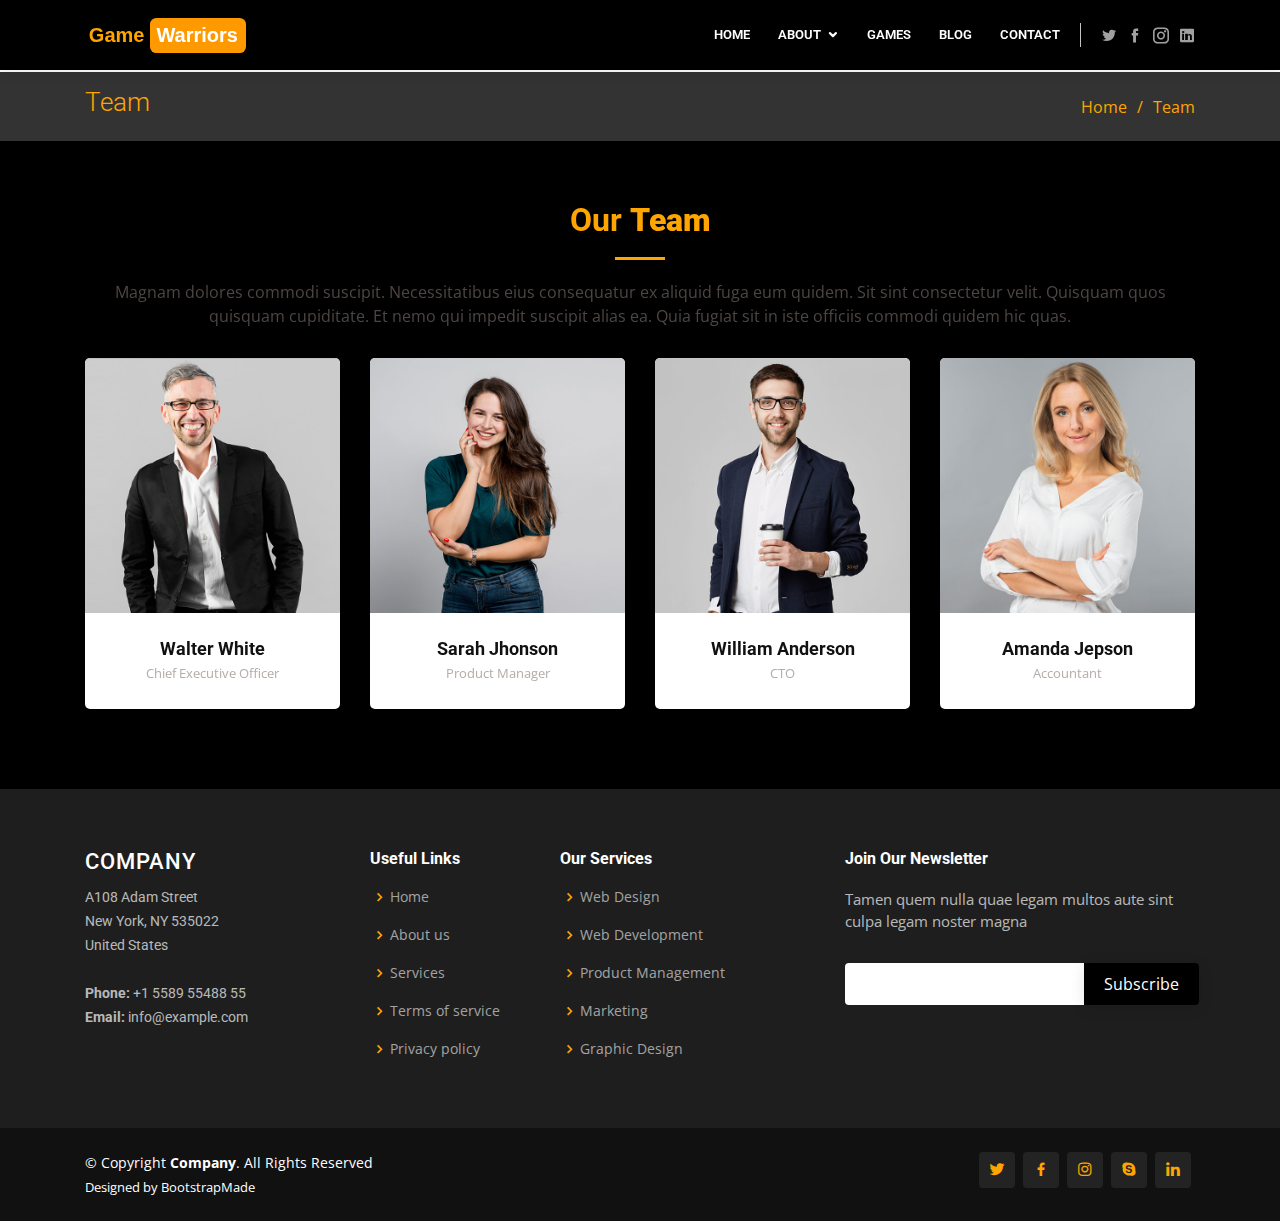
<file: team.html>
<!DOCTYPE html>
<html lang="en">

<head>
  <meta charset="utf-8">
  <meta content="width=device-width, initial-scale=1.0" name="viewport">

  <title>Team - Company Bootstrap Template</title>
  <meta content="" name="description">
  <meta content="" name="keywords">

  <!-- Favicons -->
  <link href="assets/img/favicon.png" rel="icon">
  <link href="assets/img/apple-touch-icon.png" rel="apple-touch-icon">

  <!-- Google Fonts -->
  <link href="https://fonts.googleapis.com/css?family=Open+Sans:300,300i,400,400i,600,600i,700,700i|Roboto:300,300i,400,400i,500,500i,600,600i,700,700i|Poppins:300,300i,400,400i,500,500i,600,600i,700,700i" rel="stylesheet">

  <!-- Vendor CSS Files -->
  <link href="assets/vendor/bootstrap/css/bootstrap.min.css" rel="stylesheet">
  <link href="assets/vendor/icofont/icofont.min.css" rel="stylesheet">
  <link href="assets/vendor/boxicons/css/boxicons.min.css" rel="stylesheet">
  <link href="assets/vendor/animate.css/animate.min.css" rel="stylesheet">
  <link href="assets/vendor/venobox/venobox.css" rel="stylesheet">
  <link href="assets/vendor/owl.carousel/assets/owl.carousel.min.css" rel="stylesheet">
  <link href="assets/vendor/aos/aos.css" rel="stylesheet">
  <link href="assets/vendor/remixicon/remixicon.css" rel="stylesheet">

  <!-- Template Main CSS File -->
  <link href="assets/css/style.css" rel="stylesheet">

  <!-- =======================================================
  * Template Name: Company - v2.2.1
  * Template URL: https://bootstrapmade.com/company-free-html-bootstrap-template/
  * Author: BootstrapMade.com
  * License: https://bootstrapmade.com/license/
  ======================================================== -->
</head>

<body>

  <!-- ======= Header ======= -->
  <header id="header" class="fixed-top">
    <div class="container d-flex align-items-center">

     <h1 class="logo mr-auto">
			<div class="hub">
				<a href="#" >
					<span class="first">Game</span>
					<span class="second">Warriors</span>
				</a>
			</div>
		</h1>
      <!-- Uncomment below if you prefer to use an image logo -->
      <!-- <a href="index.html" class="logo mr-auto"><img src="assets/img/logo.png" alt="" class="img-fluid"></a>-->

      <nav class="nav-menu d-none d-lg-block">
        <ul>
          <li><a href="index.html">Home</a></li>

          <li class="drop-down"><a href="">About</a>
            <ul>
              <li><a href="about.html">About Us</a></li>
              <li class="active"><a href="team.html">Team</a></li>
              <li><a href="testimonials.html">Testimonials</a></li>
            </ul>
          </li>

          <li><a href="portfolio.html">Games</a></li>
          <li><a href="blog.html">Blog</a></li>
          <li><a href="contact.html">Contact</a></li>

        </ul>
      </nav><!-- .nav-menu -->

      <div class="header-social-links">
        <a href="#" class="twitter"><i class="icofont-twitter"></i></a>
        <a href="#" class="facebook"><i class="icofont-facebook"></i></a>
        <a href="#" class="instagram"><i class="icofont-instagram"></i></a>
        <a href="#" class="linkedin"><i class="icofont-linkedin"></i></i></a>
      </div>

    </div>
  </header><!-- End Header -->

  <main id="main">

    <!-- ======= Breadcrumbs ======= -->
    <section id="breadcrumbs" class="breadcrumbs">
      <div class="container">

        <div class="d-flex justify-content-between align-items-center">
          <h2>Team</h2>
          <ol>
            <li><a href="index.html">Home</a></li>
            <li>Team</li>
          </ol>
        </div>

      </div>
    </section><!-- End Breadcrumbs -->

    <!-- ======= Our Team Section ======= -->
    <section id="team" class="team section-bg">
      <div class="container">

        <div class="section-title" data-aos="fade-up">
          <h2>Our <strong>Team</strong></h2>
          <p>Magnam dolores commodi suscipit. Necessitatibus eius consequatur ex aliquid fuga eum quidem. Sit sint consectetur velit. Quisquam quos quisquam cupiditate. Et nemo qui impedit suscipit alias ea. Quia fugiat sit in iste officiis commodi quidem hic quas.</p>
        </div>

        <div class="row">

          <div class="col-lg-3 col-md-6 d-flex align-items-stretch">
            <div class="member" data-aos="fade-up">
              <div class="member-img">
                <img src="assets/img/team/team-1.jpg" class="img-fluid" alt="">
                <div class="social">
                  <a href=""><i class="icofont-twitter"></i></a>
                  <a href=""><i class="icofont-facebook"></i></a>
                  <a href=""><i class="icofont-instagram"></i></a>
                  <a href=""><i class="icofont-linkedin"></i></a>
                </div>
              </div>
              <div class="member-info">
                <h4>Walter White</h4>
                <span>Chief Executive Officer</span>
              </div>
            </div>
          </div>

          <div class="col-lg-3 col-md-6 d-flex align-items-stretch">
            <div class="member" data-aos="fade-up" data-aos-delay="100">
              <div class="member-img">
                <img src="assets/img/team/team-2.jpg" class="img-fluid" alt="">
                <div class="social">
                  <a href=""><i class="icofont-twitter"></i></a>
                  <a href=""><i class="icofont-facebook"></i></a>
                  <a href=""><i class="icofont-instagram"></i></a>
                  <a href=""><i class="icofont-linkedin"></i></a>
                </div>
              </div>
              <div class="member-info">
                <h4>Sarah Jhonson</h4>
                <span>Product Manager</span>
              </div>
            </div>
          </div>

          <div class="col-lg-3 col-md-6 d-flex align-items-stretch">
            <div class="member" data-aos="fade-up" data-aos-delay="200">
              <div class="member-img">
                <img src="assets/img/team/team-3.jpg" class="img-fluid" alt="">
                <div class="social">
                  <a href=""><i class="icofont-twitter"></i></a>
                  <a href=""><i class="icofont-facebook"></i></a>
                  <a href=""><i class="icofont-instagram"></i></a>
                  <a href=""><i class="icofont-linkedin"></i></a>
                </div>
              </div>
              <div class="member-info">
                <h4>William Anderson</h4>
                <span>CTO</span>
              </div>
            </div>
          </div>

          <div class="col-lg-3 col-md-6 d-flex align-items-stretch">
            <div class="member" data-aos="fade-up" data-aos-delay="300">
              <div class="member-img">
                <img src="assets/img/team/team-4.jpg" class="img-fluid" alt="">
                <div class="social">
                  <a href=""><i class="icofont-twitter"></i></a>
                  <a href=""><i class="icofont-facebook"></i></a>
                  <a href=""><i class="icofont-instagram"></i></a>
                  <a href=""><i class="icofont-linkedin"></i></a>
                </div>
              </div>
              <div class="member-info">
                <h4>Amanda Jepson</h4>
                <span>Accountant</span>
              </div>
            </div>
          </div>

        </div>

      </div>
    </section><!-- End Our Team Section -->

  </main><!-- End #main -->

  <!-- ======= Footer ======= -->
  <footer id="footer">

    <div class="footer-top">
      <div class="container">
        <div class="row">

          <div class="col-lg-3 col-md-6 footer-contact">
            <h3>Company</h3>
            <p>
              A108 Adam Street <br>
              New York, NY 535022<br>
              United States <br><br>
              <strong>Phone:</strong> +1 5589 55488 55<br>
              <strong>Email:</strong> info@example.com<br>
            </p>
          </div>

          <div class="col-lg-2 col-md-6 footer-links">
            <h4>Useful Links</h4>
            <ul>
              <li><i class="bx bx-chevron-right"></i> <a href="#">Home</a></li>
              <li><i class="bx bx-chevron-right"></i> <a href="#">About us</a></li>
              <li><i class="bx bx-chevron-right"></i> <a href="#">Services</a></li>
              <li><i class="bx bx-chevron-right"></i> <a href="#">Terms of service</a></li>
              <li><i class="bx bx-chevron-right"></i> <a href="#">Privacy policy</a></li>
            </ul>
          </div>

          <div class="col-lg-3 col-md-6 footer-links">
            <h4>Our Services</h4>
            <ul>
              <li><i class="bx bx-chevron-right"></i> <a href="#">Web Design</a></li>
              <li><i class="bx bx-chevron-right"></i> <a href="#">Web Development</a></li>
              <li><i class="bx bx-chevron-right"></i> <a href="#">Product Management</a></li>
              <li><i class="bx bx-chevron-right"></i> <a href="#">Marketing</a></li>
              <li><i class="bx bx-chevron-right"></i> <a href="#">Graphic Design</a></li>
            </ul>
          </div>

          <div class="col-lg-4 col-md-6 footer-newsletter">
            <h4>Join Our Newsletter</h4>
            <p>Tamen quem nulla quae legam multos aute sint culpa legam noster magna</p>
            <form action="" method="post">
              <input type="email" name="email"><input type="submit" value="Subscribe">
            </form>
          </div>

        </div>
      </div>
    </div>

    <div class="container d-md-flex py-4">

      <div class="mr-md-auto text-center text-md-left">
        <div class="copyright">
          &copy; Copyright <strong><span>Company</span></strong>. All Rights Reserved
        </div>
        <div class="credits">
          <!-- All the links in the footer should remain intact. -->
          <!-- You can delete the links only if you purchased the pro version. -->
          <!-- Licensing information: https://bootstrapmade.com/license/ -->
          <!-- Purchase the pro version with working PHP/AJAX contact form: https://bootstrapmade.com/company-free-html-bootstrap-template/ -->
          Designed by <a href="https://bootstrapmade.com/">BootstrapMade</a>
        </div>
      </div>
      <div class="social-links text-center text-md-right pt-3 pt-md-0">
        <a href="#" class="twitter"><i class="bx bxl-twitter"></i></a>
        <a href="#" class="facebook"><i class="bx bxl-facebook"></i></a>
        <a href="#" class="instagram"><i class="bx bxl-instagram"></i></a>
        <a href="#" class="google-plus"><i class="bx bxl-skype"></i></a>
        <a href="#" class="linkedin"><i class="bx bxl-linkedin"></i></a>
      </div>
    </div>
  </footer><!-- End Footer -->

  <a href="#" class="back-to-top"><i class="icofont-simple-up"></i></a>

  <!-- Vendor JS Files -->
  <script src="assets/vendor/jquery/jquery.min.js"></script>
  <script src="assets/vendor/bootstrap/js/bootstrap.bundle.min.js"></script>
  <script src="assets/vendor/jquery.easing/jquery.easing.min.js"></script>
  <script src="assets/vendor/php-email-form/validate.js"></script>
  <script src="assets/vendor/jquery-sticky/jquery.sticky.js"></script>
  <script src="assets/vendor/isotope-layout/isotope.pkgd.min.js"></script>
  <script src="assets/vendor/venobox/venobox.min.js"></script>
  <script src="assets/vendor/waypoints/jquery.waypoints.min.js"></script>
  <script src="assets/vendor/owl.carousel/owl.carousel.min.js"></script>
  <script src="assets/vendor/aos/aos.js"></script>

  <!-- Template Main JS File -->
  <script src="assets/js/main.js"></script>

</body>

</html>
</file>
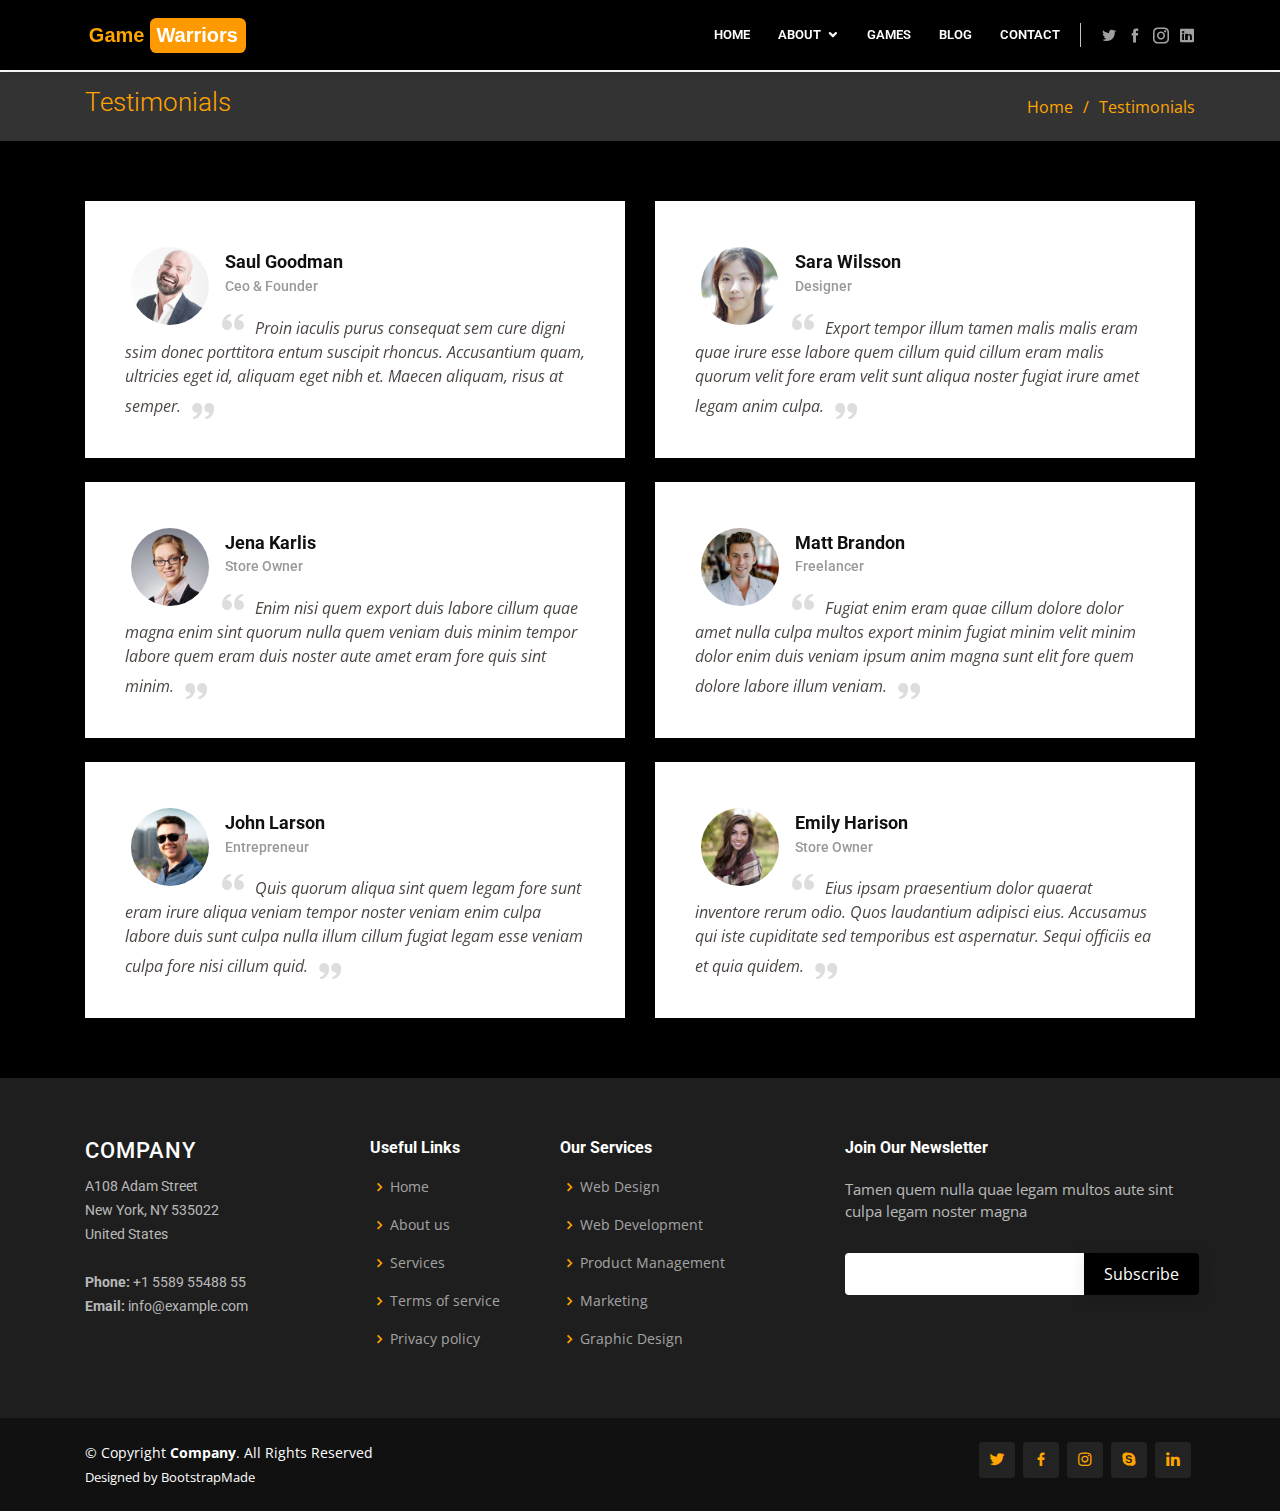
<file: testimonials.html>
<!DOCTYPE html>
<html lang="en">

<head>
  <meta charset="utf-8">
  <meta content="width=device-width, initial-scale=1.0" name="viewport">

  <title>Testimonials - Company Bootstrap Template</title>
  <meta content="" name="description">
  <meta content="" name="keywords">

  <!-- Favicons -->
  <link href="assets/img/favicon.png" rel="icon">
  <link href="assets/img/apple-touch-icon.png" rel="apple-touch-icon">

  <!-- Google Fonts -->
  <link href="https://fonts.googleapis.com/css?family=Open+Sans:300,300i,400,400i,600,600i,700,700i|Roboto:300,300i,400,400i,500,500i,600,600i,700,700i|Poppins:300,300i,400,400i,500,500i,600,600i,700,700i" rel="stylesheet">

  <!-- Vendor CSS Files -->
  <link href="assets/vendor/bootstrap/css/bootstrap.min.css" rel="stylesheet">
  <link href="assets/vendor/icofont/icofont.min.css" rel="stylesheet">
  <link href="assets/vendor/boxicons/css/boxicons.min.css" rel="stylesheet">
  <link href="assets/vendor/animate.css/animate.min.css" rel="stylesheet">
  <link href="assets/vendor/venobox/venobox.css" rel="stylesheet">
  <link href="assets/vendor/owl.carousel/assets/owl.carousel.min.css" rel="stylesheet">
  <link href="assets/vendor/aos/aos.css" rel="stylesheet">
  <link href="assets/vendor/remixicon/remixicon.css" rel="stylesheet">

  <!-- Template Main CSS File -->
  <link href="assets/css/style.css" rel="stylesheet">

  <!-- =======================================================
  * Template Name: Company - v2.2.1
  * Template URL: https://bootstrapmade.com/company-free-html-bootstrap-template/
  * Author: BootstrapMade.com
  * License: https://bootstrapmade.com/license/
  ======================================================== -->
</head>

<body>

  <!-- ======= Header ======= -->
  <header id="header" class="fixed-top">
    <div class="container d-flex align-items-center">

     <h1 class="logo mr-auto">
			<div class="hub">
				<a href="#" >
					<span class="first">Game</span>
					<span class="second">Warriors</span>
				</a>
			</div>
		</h1>
      <!-- Uncomment below if you prefer to use an image logo -->
      <!-- <a href="index.html" class="logo mr-auto"><img src="assets/img/logo.png" alt="" class="img-fluid"></a>-->

      <nav class="nav-menu d-none d-lg-block">
        <ul>
          <li><a href="index.html">Home</a></li>

          <li class="drop-down"><a href="">About</a>
            <ul>
              <li><a href="about.html">About Us</a></li>
              <li><a href="team.html">Team</a></li>
              <li class="active"><a href="testimonials.html">Testimonials</a></li>
            </ul>
          </li>

          <li><a href="portfolio.html">Games</a></li>
          <li><a href="blog.html">Blog</a></li>
          <li><a href="contact.html">Contact</a></li>

        </ul>
      </nav><!-- .nav-menu -->

      <div class="header-social-links">
        <a href="#" class="twitter"><i class="icofont-twitter"></i></a>
        <a href="#" class="facebook"><i class="icofont-facebook"></i></a>
        <a href="#" class="instagram"><i class="icofont-instagram"></i></a>
        <a href="#" class="linkedin"><i class="icofont-linkedin"></i></i></a>
      </div>

    </div>
  </header><!-- End Header -->

  <main id="main">

    <!-- ======= Breadcrumbs ======= -->
    <section id="breadcrumbs" class="breadcrumbs">
      <div class="container">

        <div class="d-flex justify-content-between align-items-center">
          <h2>Testimonials</h2>
          <ol>
            <li><a href="index.html">Home</a></li>
            <li>Testimonials</li>
          </ol>
        </div>

      </div>
    </section><!-- End Breadcrumbs -->

    <!-- ======= Testimonials Section ======= -->
    <section id="testimonials" class="testimonials section-bg">
      <div class="container">

        <div class="row">

          <div class="col-lg-6" data-aos="fade-up">
            <div class="testimonial-item">
              <img src="assets/img/testimonials/testimonials-1.jpg" class="testimonial-img" alt="">
              <h3>Saul Goodman</h3>
              <h4>Ceo &amp; Founder</h4>
              <p>
                <i class="bx bxs-quote-alt-left quote-icon-left"></i>
                Proin iaculis purus consequat sem cure digni ssim donec porttitora entum suscipit rhoncus. Accusantium quam, ultricies eget id, aliquam eget nibh et. Maecen aliquam, risus at semper.
                <i class="bx bxs-quote-alt-right quote-icon-right"></i>
              </p>
            </div>
          </div>

          <div class="col-lg-6" data-aos="fade-up" data-aos-delay="100">
            <div class="testimonial-item mt-4 mt-lg-0">
              <img src="assets/img/testimonials/testimonials-2.jpg" class="testimonial-img" alt="">
              <h3>Sara Wilsson</h3>
              <h4>Designer</h4>
              <p>
                <i class="bx bxs-quote-alt-left quote-icon-left"></i>
                Export tempor illum tamen malis malis eram quae irure esse labore quem cillum quid cillum eram malis quorum velit fore eram velit sunt aliqua noster fugiat irure amet legam anim culpa.
                <i class="bx bxs-quote-alt-right quote-icon-right"></i>
              </p>
            </div>
          </div>

          <div class="col-lg-6" data-aos="fade-up" data-aos-delay="200">
            <div class="testimonial-item mt-4">
              <img src="assets/img/testimonials/testimonials-3.jpg" class="testimonial-img" alt="">
              <h3>Jena Karlis</h3>
              <h4>Store Owner</h4>
              <p>
                <i class="bx bxs-quote-alt-left quote-icon-left"></i>
                Enim nisi quem export duis labore cillum quae magna enim sint quorum nulla quem veniam duis minim tempor labore quem eram duis noster aute amet eram fore quis sint minim.
                <i class="bx bxs-quote-alt-right quote-icon-right"></i>
              </p>
            </div>
          </div>

          <div class="col-lg-6" data-aos="fade-up" data-aos-delay="300">
            <div class="testimonial-item mt-4">
              <img src="assets/img/testimonials/testimonials-4.jpg" class="testimonial-img" alt="">
              <h3>Matt Brandon</h3>
              <h4>Freelancer</h4>
              <p>
                <i class="bx bxs-quote-alt-left quote-icon-left"></i>
                Fugiat enim eram quae cillum dolore dolor amet nulla culpa multos export minim fugiat minim velit minim dolor enim duis veniam ipsum anim magna sunt elit fore quem dolore labore illum veniam.
                <i class="bx bxs-quote-alt-right quote-icon-right"></i>
              </p>
            </div>
          </div>

          <div class="col-lg-6" data-aos="fade-up" data-aos-delay="400">
            <div class="testimonial-item mt-4">
              <img src="assets/img/testimonials/testimonials-5.jpg" class="testimonial-img" alt="">
              <h3>John Larson</h3>
              <h4>Entrepreneur</h4>
              <p>
                <i class="bx bxs-quote-alt-left quote-icon-left"></i>
                Quis quorum aliqua sint quem legam fore sunt eram irure aliqua veniam tempor noster veniam enim culpa labore duis sunt culpa nulla illum cillum fugiat legam esse veniam culpa fore nisi cillum quid.
                <i class="bx bxs-quote-alt-right quote-icon-right"></i>
              </p>
            </div>
          </div>

          <div class="col-lg-6" data-aos="fade-up" data-aos-delay="500">
            <div class="testimonial-item mt-4">
              <img src="assets/img/testimonials/testimonials-6.jpg" class="testimonial-img" alt="">
              <h3>Emily Harison</h3>
              <h4>Store Owner</h4>
              <p>
                <i class="bx bxs-quote-alt-left quote-icon-left"></i>
                Eius ipsam praesentium dolor quaerat inventore rerum odio. Quos laudantium adipisci eius. Accusamus qui iste cupiditate sed temporibus est aspernatur. Sequi officiis ea et quia quidem.
                <i class="bx bxs-quote-alt-right quote-icon-right"></i>
              </p>
            </div>
          </div>

        </div>

      </div>
    </section><!-- End Testimonials Section -->

  </main><!-- End #main -->

  <!-- ======= Footer ======= -->
  <footer id="footer">

    <div class="footer-top">
      <div class="container">
        <div class="row">

          <div class="col-lg-3 col-md-6 footer-contact">
            <h3>Company</h3>
            <p>
              A108 Adam Street <br>
              New York, NY 535022<br>
              United States <br><br>
              <strong>Phone:</strong> +1 5589 55488 55<br>
              <strong>Email:</strong> info@example.com<br>
            </p>
          </div>

          <div class="col-lg-2 col-md-6 footer-links">
            <h4>Useful Links</h4>
            <ul>
              <li><i class="bx bx-chevron-right"></i> <a href="#">Home</a></li>
              <li><i class="bx bx-chevron-right"></i> <a href="#">About us</a></li>
              <li><i class="bx bx-chevron-right"></i> <a href="#">Services</a></li>
              <li><i class="bx bx-chevron-right"></i> <a href="#">Terms of service</a></li>
              <li><i class="bx bx-chevron-right"></i> <a href="#">Privacy policy</a></li>
            </ul>
          </div>

          <div class="col-lg-3 col-md-6 footer-links">
            <h4>Our Services</h4>
            <ul>
              <li><i class="bx bx-chevron-right"></i> <a href="#">Web Design</a></li>
              <li><i class="bx bx-chevron-right"></i> <a href="#">Web Development</a></li>
              <li><i class="bx bx-chevron-right"></i> <a href="#">Product Management</a></li>
              <li><i class="bx bx-chevron-right"></i> <a href="#">Marketing</a></li>
              <li><i class="bx bx-chevron-right"></i> <a href="#">Graphic Design</a></li>
            </ul>
          </div>

          <div class="col-lg-4 col-md-6 footer-newsletter">
            <h4>Join Our Newsletter</h4>
            <p>Tamen quem nulla quae legam multos aute sint culpa legam noster magna</p>
            <form action="" method="post">
              <input type="email" name="email"><input type="submit" value="Subscribe">
            </form>
          </div>

        </div>
      </div>
    </div>

    <div class="container d-md-flex py-4">

      <div class="mr-md-auto text-center text-md-left">
        <div class="copyright">
          &copy; Copyright <strong><span>Company</span></strong>. All Rights Reserved
        </div>
        <div class="credits">
          <!-- All the links in the footer should remain intact. -->
          <!-- You can delete the links only if you purchased the pro version. -->
          <!-- Licensing information: https://bootstrapmade.com/license/ -->
          <!-- Purchase the pro version with working PHP/AJAX contact form: https://bootstrapmade.com/company-free-html-bootstrap-template/ -->
          Designed by <a href="https://bootstrapmade.com/">BootstrapMade</a>
        </div>
      </div>
      <div class="social-links text-center text-md-right pt-3 pt-md-0">
        <a href="#" class="twitter"><i class="bx bxl-twitter"></i></a>
        <a href="#" class="facebook"><i class="bx bxl-facebook"></i></a>
        <a href="#" class="instagram"><i class="bx bxl-instagram"></i></a>
        <a href="#" class="google-plus"><i class="bx bxl-skype"></i></a>
        <a href="#" class="linkedin"><i class="bx bxl-linkedin"></i></a>
      </div>
    </div>
  </footer><!-- End Footer -->

  <a href="#" class="back-to-top"><i class="icofont-simple-up"></i></a>

  <!-- Vendor JS Files -->
  <script src="assets/vendor/jquery/jquery.min.js"></script>
  <script src="assets/vendor/bootstrap/js/bootstrap.bundle.min.js"></script>
  <script src="assets/vendor/jquery.easing/jquery.easing.min.js"></script>
  <script src="assets/vendor/php-email-form/validate.js"></script>
  <script src="assets/vendor/jquery-sticky/jquery.sticky.js"></script>
  <script src="assets/vendor/isotope-layout/isotope.pkgd.min.js"></script>
  <script src="assets/vendor/venobox/venobox.min.js"></script>
  <script src="assets/vendor/waypoints/jquery.waypoints.min.js"></script>
  <script src="assets/vendor/owl.carousel/owl.carousel.min.js"></script>
  <script src="assets/vendor/aos/aos.js"></script>

  <!-- Template Main JS File -->
  <script src="assets/js/main.js"></script>

</body>

</html>
</file>
<file: assets/vendor/venobox/venobox.css>
/* ------ venobox.css --------*/
.vbox-overlay *, .vbox-overlay *:before, .vbox-overlay *:after{
    -webkit-backface-visibility: hidden;
    -webkit-box-sizing:border-box;
    -moz-box-sizing:border-box;
    box-sizing:border-box;
}
.vbox-overlay * { 
    -webkit-backface-visibility: visible;
    backface-visibility: visible;
}
.vbox-overlay{
    display: -webkit-flex;
    display: flex;
    -webkit-flex-direction: column;
    flex-direction: column;
    -webkit-justify-content: center;
    justify-content: center;
    -webkit-align-items: center;
    align-items: center;
    position: fixed;
    left: 0;
    top: 0;
    bottom: 0;
    right: 0;
    z-index: 999999;
}

/* ----- navigation ----- */
.vbox-title{
    width: 100%;
    height: 40px;
    float: left;
    text-align: center;
    line-height: 28px;
    font-size: 12px;
    padding: 6px 50px;
    overflow: hidden;
    position: fixed;
    display: none;
    left: 0;
    z-index: 89;
}
.vbox-close{
    cursor: pointer;
    position: fixed;
    top: -1px;
    right: 0;
    width: 50px;
    height: 40px;
    padding: 6px;
    display: block;
    background-position:10px center;
    overflow: hidden;
    font-size: 24px;
    line-height: 1;
    text-align: center;
    z-index: 99;
}
.vbox-left{
    cursor: pointer;
    position: fixed;
    left: 0;
    height: 40px;
    overflow: hidden;
    line-height: 28px;
    font-size: 12px;
    z-index: 99;
    display: flex;
    align-items:center;
}
.vbox-num{
    display: inline-block;
    margin: 6px 0 6px 15px;
}
/* ----- Social share ----- */
.vbox-share{
    line-height: 28px;
    font-size: 12px;
    overflow: hidden;
    position: fixed;
    left: 0;
    z-index: 98;
    display: flex;
    align-items:center;
    justify-content: center;
    width: 100%;
    text-align: center;
}
.vbox-share svg{
    max-height: 28px;
    width: 28px;
    z-index: 10;
    margin-left: 12px;
    margin-top: 6px;
    margin-bottom: 6px;
    vertical-align: middle;
}


/* ----- navigation ARROWS ----- */
.vbox-next, .vbox-prev{
    position: fixed;
    top: 50%;
    margin-top: -15px;
    overflow: hidden;
    cursor: pointer;
    display: block;
    width: 45px;
    height: 45px;
    z-index: 99;
}
.vbox-next span, .vbox-prev span{
    position: relative;
    width: 20px;
    height: 20px;
    border: 2px solid transparent;
    border-top-color: #B6B6B6;
    border-right-color: #B6B6B6;
    text-indent: -100px;
    position: absolute;
    top: 8px;
    display: block;
}
.vbox-prev{
    left: 15px;
}
.vbox-next{
    right: 15px;
}
.vbox-prev span{
    left: 10px;
    -ms-transform: rotate(-135deg);
    -webkit-transform: rotate(-135deg);
    transform: rotate(-135deg);
}
.vbox-next span{
    -ms-transform: rotate(45deg);
    -webkit-transform: rotate(45deg);
    transform: rotate(45deg);
    right: 10px;
}
/* ------- inline window ------ */
.vbox-inline{
    width: 420px;
    height: 315px;
    height: 70vh;
    padding: 10px;
    background: #fff;
    margin: 0 auto;
    overflow: auto;
    text-align: left;
}
/* ------- Video & iFrames window ------ */
.venoframe{
    max-width: 100%;
    width: 100%;
    border: none;
    width: 100%;
    height: 260px;
    height: 70vh;
}
.venoframe.vbvid{
    height: 260px;
}
@media (min-width: 768px) {
    .venoframe, .vbox-inline{
        width: 90%;
        height: 360px;
        height: 70vh;
    }
    .venoframe.vbvid{
        width: 640px;
        height: 360px;
    }
}
@media (min-width: 992px) {
    .venoframe, .vbox-inline{
        max-width: 1200px;
        width: 80%;
        height: 540px;
        height: 70vh;
    }
    .venoframe.vbvid{
        width: 960px;
        height: 540px;
    }
}
/* 
Please do NOT edit this part! 
or at least read this note: http://i.imgur.com/7C0ws9e.gif
*/
.vbox-open{
    overflow: hidden;
}
.vbox-container{
    position: absolute;
    left: 0;
    right: 0;
    top: 0;
    bottom: 0;
    overflow-x: hidden;
    overflow-y: scroll;
    overflow-scrolling: touch;
    -webkit-overflow-scrolling: touch;
    z-index: 20;
    max-height: 100%;

}

.vbox-content{
    text-align: center;
    float: left;
    width: 100%;
    position: relative;
    overflow: hidden;
    padding: 20px 4%;
}
.vbox-container img{
    max-width: 100%;
    height: auto;
}
.vbox-figlio{
    box-shadow: 0 0 12px rgba(0,0,0,0.19), 0 6px 6px rgba(0,0,0,0.23);
    max-width: 100%;
    text-align: initial;
}
img.vbox-figlio{
    -webkit-user-select: none;
-khtml-user-select: none;
-moz-user-select: none;
-o-user-select: none;
user-select: none;
}
.vbox-content.swipe-left{
    margin-left: -200px !important;
}
.vbox-content.swipe-right{
    margin-left: 200px !important;
}
.vbox-animated{
    webkit-transition: margin 300ms ease-out;
    transition: margin 300ms ease-out;
}

/* ---------- preloader ----------
 * SPINKIT 
 * http://tobiasahlin.com/spinkit/
-------------------------------- */
.sk-double-bounce,.sk-rotating-plane{width:40px;height:40px;margin:40px auto}.sk-rotating-plane{background-color:#333;-webkit-animation:sk-rotatePlane 1.2s infinite ease-in-out;animation:sk-rotatePlane 1.2s infinite ease-in-out}@-webkit-keyframes sk-rotatePlane{0%{-webkit-transform:perspective(120px) rotateX(0) rotateY(0);transform:perspective(120px) rotateX(0) rotateY(0)}50%{-webkit-transform:perspective(120px) rotateX(-180.1deg) rotateY(0);transform:perspective(120px) rotateX(-180.1deg) rotateY(0)}100%{-webkit-transform:perspective(120px) rotateX(-180deg) rotateY(-179.9deg);transform:perspective(120px) rotateX(-180deg) rotateY(-179.9deg)}}@keyframes sk-rotatePlane{0%{-webkit-transform:perspective(120px) rotateX(0) rotateY(0);transform:perspective(120px) rotateX(0) rotateY(0)}50%{-webkit-transform:perspective(120px) rotateX(-180.1deg) rotateY(0);transform:perspective(120px) rotateX(-180.1deg) rotateY(0)}100%{-webkit-transform:perspective(120px) rotateX(-180deg) rotateY(-179.9deg);transform:perspective(120px) rotateX(-180deg) rotateY(-179.9deg)}}.sk-double-bounce{position:relative}.sk-double-bounce .sk-child{width:100%;height:100%;border-radius:50%;background-color:#333;opacity:.6;position:absolute;top:0;left:0;-webkit-animation:sk-doubleBounce 2s infinite ease-in-out;animation:sk-doubleBounce 2s infinite ease-in-out}.sk-chasing-dots .sk-child,.sk-spinner-pulse,.sk-three-bounce .sk-child{background-color:#333;border-radius:100%}.sk-double-bounce .sk-double-bounce2{-webkit-animation-delay:-1s;animation-delay:-1s}@-webkit-keyframes sk-doubleBounce{0%,100%{-webkit-transform:scale(0);transform:scale(0)}50%{-webkit-transform:scale(1);transform:scale(1)}}@keyframes sk-doubleBounce{0%,100%{-webkit-transform:scale(0);transform:scale(0)}50%{-webkit-transform:scale(1);transform:scale(1)}}.sk-wave{margin:40px auto;width:50px;height:40px;text-align:center;font-size:10px}.sk-wave .sk-rect{background-color:#333;height:100%;width:6px;display:inline-block;-webkit-animation:sk-waveStretchDelay 1.2s infinite ease-in-out;animation:sk-waveStretchDelay 1.2s infinite ease-in-out}.sk-wave .sk-rect1{-webkit-animation-delay:-1.2s;animation-delay:-1.2s}.sk-wave .sk-rect2{-webkit-animation-delay:-1.1s;animation-delay:-1.1s}.sk-wave .sk-rect3{-webkit-animation-delay:-1s;animation-delay:-1s}.sk-wave .sk-rect4{-webkit-animation-delay:-.9s;animation-delay:-.9s}.sk-wave .sk-rect5{-webkit-animation-delay:-.8s;animation-delay:-.8s}@-webkit-keyframes sk-waveStretchDelay{0%,100%,40%{-webkit-transform:scaleY(.4);transform:scaleY(.4)}20%{-webkit-transform:scaleY(1);transform:scaleY(1)}}@keyframes sk-waveStretchDelay{0%,100%,40%{-webkit-transform:scaleY(.4);transform:scaleY(.4)}20%{-webkit-transform:scaleY(1);transform:scaleY(1)}}.sk-wandering-cubes{margin:40px auto;width:40px;height:40px;position:relative}.sk-wandering-cubes .sk-cube{background-color:#333;width:10px;height:10px;position:absolute;top:0;left:0;-webkit-animation:sk-wanderingCube 1.8s ease-in-out -1.8s infinite both;animation:sk-wanderingCube 1.8s ease-in-out -1.8s infinite both}.sk-chasing-dots,.sk-spinner-pulse{width:40px;height:40px;margin:40px auto}.sk-wandering-cubes .sk-cube2{-webkit-animation-delay:-.9s;animation-delay:-.9s}@-webkit-keyframes sk-wanderingCube{0%{-webkit-transform:rotate(0);transform:rotate(0)}25%{-webkit-transform:translateX(30px) rotate(-90deg) scale(.5);transform:translateX(30px) rotate(-90deg) scale(.5)}50%{-webkit-transform:translateX(30px) translateY(30px) rotate(-179deg);transform:translateX(30px) translateY(30px) rotate(-179deg)}50.1%{-webkit-transform:translateX(30px) translateY(30px) rotate(-180deg);transform:translateX(30px) translateY(30px) rotate(-180deg)}75%{-webkit-transform:translateX(0) translateY(30px) rotate(-270deg) scale(.5);transform:translateX(0) translateY(30px) rotate(-270deg) scale(.5)}100%{-webkit-transform:rotate(-360deg);transform:rotate(-360deg)}}@keyframes sk-wanderingCube{0%{-webkit-transform:rotate(0);transform:rotate(0)}25%{-webkit-transform:translateX(30px) rotate(-90deg) scale(.5);transform:translateX(30px) rotate(-90deg) scale(.5)}50%{-webkit-transform:translateX(30px) translateY(30px) rotate(-179deg);transform:translateX(30px) translateY(30px) rotate(-179deg)}50.1%{-webkit-transform:translateX(30px) translateY(30px) rotate(-180deg);transform:translateX(30px) translateY(30px) rotate(-180deg)}75%{-webkit-transform:translateX(0) translateY(30px) rotate(-270deg) scale(.5);transform:translateX(0) translateY(30px) rotate(-270deg) scale(.5)}100%{-webkit-transform:rotate(-360deg);transform:rotate(-360deg)}}.sk-spinner-pulse{-webkit-animation:sk-pulseScaleOut 1s infinite ease-in-out;animation:sk-pulseScaleOut 1s infinite ease-in-out}@-webkit-keyframes sk-pulseScaleOut{0%{-webkit-transform:scale(0);transform:scale(0)}100%{-webkit-transform:scale(1);transform:scale(1);opacity:0}}@keyframes sk-pulseScaleOut{0%{-webkit-transform:scale(0);transform:scale(0)}100%{-webkit-transform:scale(1);transform:scale(1);opacity:0}}.sk-chasing-dots{position:relative;text-align:center;-webkit-animation:sk-chasingDotsRotate 2s infinite linear;animation:sk-chasingDotsRotate 2s infinite linear}.sk-chasing-dots .sk-child{width:60%;height:60%;display:inline-block;position:absolute;top:0;-webkit-animation:sk-chasingDotsBounce 2s infinite ease-in-out;animation:sk-chasingDotsBounce 2s infinite ease-in-out}.sk-chasing-dots .sk-dot2{top:auto;bottom:0;-webkit-animation-delay:-1s;animation-delay:-1s}@-webkit-keyframes sk-chasingDotsRotate{100%{-webkit-transform:rotate(360deg);transform:rotate(360deg)}}@keyframes sk-chasingDotsRotate{100%{-webkit-transform:rotate(360deg);transform:rotate(360deg)}}@-webkit-keyframes sk-chasingDotsBounce{0%,100%{-webkit-transform:scale(0);transform:scale(0)}50%{-webkit-transform:scale(1);transform:scale(1)}}@keyframes sk-chasingDotsBounce{0%,100%{-webkit-transform:scale(0);transform:scale(0)}50%{-webkit-transform:scale(1);transform:scale(1)}}.sk-three-bounce{margin:40px auto;width:80px;text-align:center}.sk-three-bounce .sk-child{width:20px;height:20px;display:inline-block;-webkit-animation:sk-three-bounce 1.4s ease-in-out 0s infinite both;animation:sk-three-bounce 1.4s ease-in-out 0s infinite both}.sk-circle .sk-child:before,.sk-fading-circle .sk-circle:before{display:block;border-radius:100%;content:'';background-color:#333}.sk-three-bounce .sk-bounce1{-webkit-animation-delay:-.32s;animation-delay:-.32s}.sk-three-bounce .sk-bounce2{-webkit-animation-delay:-.16s;animation-delay:-.16s}@-webkit-keyframes sk-three-bounce{0%,100%,80%{-webkit-transform:scale(0);transform:scale(0)}40%{-webkit-transform:scale(1);transform:scale(1)}}@keyframes sk-three-bounce{0%,100%,80%{-webkit-transform:scale(0);transform:scale(0)}40%{-webkit-transform:scale(1);transform:scale(1)}}.sk-circle{margin:40px auto;width:40px;height:40px;position:relative}.sk-circle .sk-child{width:100%;height:100%;position:absolute;left:0;top:0}.sk-circle .sk-child:before{margin:0 auto;width:15%;height:15%;-webkit-animation:sk-circleBounceDelay 1.2s infinite ease-in-out both;animation:sk-circleBounceDelay 1.2s infinite ease-in-out both}.sk-circle .sk-circle2{-webkit-transform:rotate(30deg);-ms-transform:rotate(30deg);transform:rotate(30deg)}.sk-circle .sk-circle3{-webkit-transform:rotate(60deg);-ms-transform:rotate(60deg);transform:rotate(60deg)}.sk-circle .sk-circle4{-webkit-transform:rotate(90deg);-ms-transform:rotate(90deg);transform:rotate(90deg)}.sk-circle .sk-circle5{-webkit-transform:rotate(120deg);-ms-transform:rotate(120deg);transform:rotate(120deg)}.sk-circle .sk-circle6{-webkit-transform:rotate(150deg);-ms-transform:rotate(150deg);transform:rotate(150deg)}.sk-circle .sk-circle7{-webkit-transform:rotate(180deg);-ms-transform:rotate(180deg);transform:rotate(180deg)}.sk-circle .sk-circle8{-webkit-transform:rotate(210deg);-ms-transform:rotate(210deg);transform:rotate(210deg)}.sk-circle .sk-circle9{-webkit-transform:rotate(240deg);-ms-transform:rotate(240deg);transform:rotate(240deg)}.sk-circle .sk-circle10{-webkit-transform:rotate(270deg);-ms-transform:rotate(270deg);transform:rotate(270deg)}.sk-circle .sk-circle11{-webkit-transform:rotate(300deg);-ms-transform:rotate(300deg);transform:rotate(300deg)}.sk-circle .sk-circle12{-webkit-transform:rotate(330deg);-ms-transform:rotate(330deg);transform:rotate(330deg)}.sk-circle .sk-circle2:before{-webkit-animation-delay:-1.1s;animation-delay:-1.1s}.sk-circle .sk-circle3:before{-webkit-animation-delay:-1s;animation-delay:-1s}.sk-circle .sk-circle4:before{-webkit-animation-delay:-.9s;animation-delay:-.9s}.sk-circle .sk-circle5:before{-webkit-animation-delay:-.8s;animation-delay:-.8s}.sk-circle .sk-circle6:before{-webkit-animation-delay:-.7s;animation-delay:-.7s}.sk-circle .sk-circle7:before{-webkit-animation-delay:-.6s;animation-delay:-.6s}.sk-circle .sk-circle8:before{-webkit-animation-delay:-.5s;animation-delay:-.5s}.sk-circle .sk-circle9:before{-webkit-animation-delay:-.4s;animation-delay:-.4s}.sk-circle .sk-circle10:before{-webkit-animation-delay:-.3s;animation-delay:-.3s}.sk-circle .sk-circle11:before{-webkit-animation-delay:-.2s;animation-delay:-.2s}.sk-circle .sk-circle12:before{-webkit-animation-delay:-.1s;animation-delay:-.1s}@-webkit-keyframes sk-circleBounceDelay{0%,100%,80%{-webkit-transform:scale(0);transform:scale(0)}40%{-webkit-transform:scale(1);transform:scale(1)}}@keyframes sk-circleBounceDelay{0%,100%,80%{-webkit-transform:scale(0);transform:scale(0)}40%{-webkit-transform:scale(1);transform:scale(1)}}.sk-cube-grid{width:40px;height:40px;margin:40px auto}.sk-cube-grid .sk-cube{width:33.33%;height:33.33%;background-color:#333;float:left;-webkit-animation:sk-cubeGridScaleDelay 1.3s infinite ease-in-out;animation:sk-cubeGridScaleDelay 1.3s infinite ease-in-out}.sk-cube-grid .sk-cube1{-webkit-animation-delay:.2s;animation-delay:.2s}.sk-cube-grid .sk-cube2{-webkit-animation-delay:.3s;animation-delay:.3s}.sk-cube-grid .sk-cube3{-webkit-animation-delay:.4s;animation-delay:.4s}.sk-cube-grid .sk-cube4{-webkit-animation-delay:.1s;animation-delay:.1s}.sk-cube-grid .sk-cube5{-webkit-animation-delay:.2s;animation-delay:.2s}.sk-cube-grid .sk-cube6{-webkit-animation-delay:.3s;animation-delay:.3s}.sk-cube-grid .sk-cube7{-webkit-animation-delay:0ms;animation-delay:0ms}.sk-cube-grid .sk-cube8{-webkit-animation-delay:.1s;animation-delay:.1s}.sk-cube-grid .sk-cube9{-webkit-animation-delay:.2s;animation-delay:.2s}@-webkit-keyframes sk-cubeGridScaleDelay{0%,100%,70%{-webkit-transform:scale3D(1,1,1);transform:scale3D(1,1,1)}35%{-webkit-transform:scale3D(0,0,1);transform:scale3D(0,0,1)}}@keyframes sk-cubeGridScaleDelay{0%,100%,70%{-webkit-transform:scale3D(1,1,1);transform:scale3D(1,1,1)}35%{-webkit-transform:scale3D(0,0,1);transform:scale3D(0,0,1)}}.sk-fading-circle{margin:40px auto;width:40px;height:40px;position:relative}.sk-fading-circle .sk-circle{width:100%;height:100%;position:absolute;left:0;top:0}.sk-fading-circle .sk-circle:before{margin:0 auto;width:15%;height:15%;-webkit-animation:sk-circleFadeDelay 1.2s infinite ease-in-out both;animation:sk-circleFadeDelay 1.2s infinite ease-in-out both}.sk-fading-circle .sk-circle2{-webkit-transform:rotate(30deg);-ms-transform:rotate(30deg);transform:rotate(30deg)}.sk-fading-circle .sk-circle3{-webkit-transform:rotate(60deg);-ms-transform:rotate(60deg);transform:rotate(60deg)}.sk-fading-circle .sk-circle4{-webkit-transform:rotate(90deg);-ms-transform:rotate(90deg);transform:rotate(90deg)}.sk-fading-circle .sk-circle5{-webkit-transform:rotate(120deg);-ms-transform:rotate(120deg);transform:rotate(120deg)}.sk-fading-circle .sk-circle6{-webkit-transform:rotate(150deg);-ms-transform:rotate(150deg);transform:rotate(150deg)}.sk-fading-circle .sk-circle7{-webkit-transform:rotate(180deg);-ms-transform:rotate(180deg);transform:rotate(180deg)}.sk-fading-circle .sk-circle8{-webkit-transform:rotate(210deg);-ms-transform:rotate(210deg);transform:rotate(210deg)}.sk-fading-circle .sk-circle9{-webkit-transform:rotate(240deg);-ms-transform:rotate(240deg);transform:rotate(240deg)}.sk-fading-circle .sk-circle10{-webkit-transform:rotate(270deg);-ms-transform:rotate(270deg);transform:rotate(270deg)}.sk-fading-circle .sk-circle11{-webkit-transform:rotate(300deg);-ms-transform:rotate(300deg);transform:rotate(300deg)}.sk-fading-circle .sk-circle12{-webkit-transform:rotate(330deg);-ms-transform:rotate(330deg);transform:rotate(330deg)}.sk-fading-circle .sk-circle2:before{-webkit-animation-delay:-1.1s;animation-delay:-1.1s}.sk-fading-circle .sk-circle3:before{-webkit-animation-delay:-1s;animation-delay:-1s}.sk-fading-circle .sk-circle4:before{-webkit-animation-delay:-.9s;animation-delay:-.9s}.sk-fading-circle .sk-circle5:before{-webkit-animation-delay:-.8s;animation-delay:-.8s}.sk-fading-circle .sk-circle6:before{-webkit-animation-delay:-.7s;animation-delay:-.7s}.sk-fading-circle .sk-circle7:before{-webkit-animation-delay:-.6s;animation-delay:-.6s}.sk-fading-circle .sk-circle8:before{-webkit-animation-delay:-.5s;animation-delay:-.5s}.sk-fading-circle .sk-circle9:before{-webkit-animation-delay:-.4s;animation-delay:-.4s}.sk-fading-circle .sk-circle10:before{-webkit-animation-delay:-.3s;animation-delay:-.3s}.sk-fading-circle .sk-circle11:before{-webkit-animation-delay:-.2s;animation-delay:-.2s}.sk-fading-circle .sk-circle12:before{-webkit-animation-delay:-.1s;animation-delay:-.1s}@-webkit-keyframes sk-circleFadeDelay{0%,100%,39%{opacity:0}40%{opacity:1}}@keyframes sk-circleFadeDelay{0%,100%,39%{opacity:0}40%{opacity:1}}.sk-folding-cube{margin:40px auto;width:40px;height:40px;position:relative;-webkit-transform:rotateZ(45deg);transform:rotateZ(45deg)}.sk-folding-cube .sk-cube{float:left;width:50%;height:50%;position:relative;-webkit-transform:scale(1.1);-ms-transform:scale(1.1);transform:scale(1.1)}.sk-folding-cube .sk-cube:before{content:'';position:absolute;top:0;left:0;width:100%;height:100%;background-color:#333;-webkit-animation:sk-foldCubeAngle 2.4s infinite linear both;animation:sk-foldCubeAngle 2.4s infinite linear both;-webkit-transform-origin:100% 100%;-ms-transform-origin:100% 100%;transform-origin:100% 100%}.sk-folding-cube .sk-cube2{-webkit-transform:scale(1.1) rotateZ(90deg);transform:scale(1.1) rotateZ(90deg)}.sk-folding-cube .sk-cube3{-webkit-transform:scale(1.1) rotateZ(180deg);transform:scale(1.1) rotateZ(180deg)}.sk-folding-cube .sk-cube4{-webkit-transform:scale(1.1) rotateZ(270deg);transform:scale(1.1) rotateZ(270deg)}.sk-folding-cube .sk-cube2:before{-webkit-animation-delay:.3s;animation-delay:.3s}.sk-folding-cube .sk-cube3:before{-webkit-animation-delay:.6s;animation-delay:.6s}.sk-folding-cube .sk-cube4:before{-webkit-animation-delay:.9s;animation-delay:.9s}@-webkit-keyframes sk-foldCubeAngle{0%,10%{-webkit-transform:perspective(140px) rotateX(-180deg);transform:perspective(140px) rotateX(-180deg);opacity:0}25%,75%{-webkit-transform:perspective(140px) rotateX(0);transform:perspective(140px) rotateX(0);opacity:1}100%,90%{-webkit-transform:perspective(140px) rotateY(180deg);transform:perspective(140px) rotateY(180deg);opacity:0}}@keyframes sk-foldCubeAngle{0%,10%{-webkit-transform:perspective(140px) rotateX(-180deg);transform:perspective(140px) rotateX(-180deg);opacity:0}25%,75%{-webkit-transform:perspective(140px) rotateX(0);transform:perspective(140px) rotateX(0);opacity:1}100%,90%{-webkit-transform:perspective(140px) rotateY(180deg);transform:perspective(140px) rotateY(180deg);opacity:0}}
</file>
<file: assets/css/style.css>
/**
* Template Name: Company - v2.2.1
* Template URL: https://bootstrapmade.com/company-free-html-bootstrap-template/
* Author: BootstrapMade.com
* License: https://bootstrapmade.com/license/
*/

/*--------------------------------------------------------------
# General
--------------------------------------------------------------*/
body {
  font-family: "Open Sans", sans-serif;
  color: #4d4643;
}

a {
  color: #fff;
}

a:hover {
  color: #fff;
  text-decoration: none;
}



h1, h2, h3, h4, h5, h6 {
  font-family: "Roboto", sans-serif;
}
.hub a:hover{
	text-decoration:none;
	color: white;
}
.hub a{
	text-decoration:none;
	color: white !important;
}
.hub {
	
  background: #000;
  font-family: sans-serif;
  font-weight: bold;
  font-size: 20px;
  color: #FFF;
  border-radius: 0.5vw;
  padding: 0.3vw 0vw 0.2vw 0.3vw;
}
.hub span:nth-child(2) {
  background: #FF9900;
  color: #000000;
  border-radius: 0.5vw;
  padding: 0.5vw 0.6vw 0.5vw 0.5vw;
}
.hub a:hover{
	text-decoration:none;
	color: white;
}
/*--------------------------------------------------------------
# Back to top button
--------------------------------------------------------------*/
.back-to-top {
  position: fixed;
  display: none;
  width: 40px;
  height: 40px;
  border-radius: 3px;
  right: 15px;
  bottom: 15px;
  background: orange;
  color: #fff;
  transition: display 0.5s ease-in-out;
  z-index: 99999;
}

.back-to-top i {
  font-size: 24px;
  position: absolute;
  top: 8px;
  left: 8px;
}

.back-to-top:hover {
  color: #fff;
  background: #2ae149;
  transition: 0.3s ease-in-out;
}

/*--------------------------------------------------------------
# Disable AOS delay on mobile
--------------------------------------------------------------*/
@media screen and (max-width: 768px) {
  [data-aos-delay] {
    transition-delay: 0 !important;
  }
}

/*--------------------------------------------------------------
# Header
--------------------------------------------------------------*/
#header {
  background: #000;
  transition: all 0.5s;
  z-index: 997;
  padding: 15px 0;
  box-shadow: 0px 2px 15px rgba(0, 0, 0, 0.1);
}

#header .logo {
  font-size: 28px;
  margin: 0;
  padding: 0;
  line-height: 1;
}

#header .logo .hub a .first {
  color: orange;
}

#header .logo .hub a .second {
  color: #fff;
}


/*--------------------------------------------------------------
# Navigation Menu
--------------------------------------------------------------*/
/* Desktop Navigation */
.nav-menu ul {
  margin: 0;
  padding: 0;
  list-style: none;
}

.nav-menu > ul {
  display: flex;
}

.nav-menu > ul > li {
  position: relative;
  white-space: nowrap;
  padding: 10px 0 10px 28px;
}

.nav-menu a {
  display: block;
  position: relative;
  color: #fff;
  transition: 0.3s;
  font-size: 13px;
  text-transform: uppercase;
  font-weight: 600;
  font-family: "Roboto", sans-serif;
}

.nav-menu a:hover, .nav-menu .active > a, .nav-menu li:hover > a {
  color: orange;
}

.nav-menu .drop-down ul {
  display: block;
  position: absolute;
  left: 15px;
  top: calc(100% + 30px);
  z-index: 99;
  opacity: 0;
  visibility: hidden;
  padding: 10px 0;
  background: #000;
  box-shadow: 0px 0px 30px rgba(127, 137, 161, 0.25);
  transition: 0.3s;
  border-top: 2px solid orange;
}

.nav-menu .drop-down:hover > ul {
  opacity: 1;
  top: 100%;
  visibility: visible;
}

.nav-menu .drop-down li {
  min-width: 180px;
  position: relative;
}

.nav-menu .drop-down ul a {
  padding: 10px 20px;
  font-size: 14px;
  font-weight: 500;
  text-transform: none;
  color: #fff;
}

.nav-menu .drop-down ul a:hover, .nav-menu .drop-down ul .active > a, .nav-menu .drop-down ul li:hover > a {
  color: orange;
}

.nav-menu .drop-down > a:after {
  content: "\ea99";
  font-family: IcoFont;
  padding-left: 5px;
}

.nav-menu .drop-down .drop-down ul {
  top: 0;
  left: calc(100% - 30px);
}

.nav-menu .drop-down .drop-down:hover > ul {
  opacity: 1;
  top: 0;
  left: 100%;
}

.nav-menu .drop-down .drop-down > a {
  padding-right: 35px;
}

.nav-menu .drop-down .drop-down > a:after {
  content: "\eaa0";
  font-family: IcoFont;
  position: absolute;
  right: 15px;
}

@media (max-width: 1366px) {
  .nav-menu .drop-down .drop-down ul {
    left: -90%;
  }
  .nav-menu .drop-down .drop-down:hover > ul {
    left: -100%;
  }
  .nav-menu .drop-down .drop-down > a:after {
    content: "\ea9d";
  }
}

/* Mobile Navigation */
.mobile-nav-toggle {
  position: fixed;
  right: 15px;
  top: 15px;
  z-index: 9998;
  border: 0;
  background: none;
  font-size: 24px;
  transition: all 0.4s;
  outline: none !important;
  line-height: 1;
  cursor: pointer;
  text-align: right;
}

.mobile-nav-toggle i {
  color: orange;
}

.mobile-nav {
  position: fixed;
  top: 55px;
  right: 15px;
  bottom: 15px;
  left: 15px;
  z-index: 9999;
  overflow-y: auto;
  background: #fff;
  transition: ease-in-out 0.2s;
  opacity: 0;
  visibility: hidden;
  border-radius: 10px;
  padding: 10px 0;
}

.mobile-nav * {
  margin: 0;
  padding: 0;
  list-style: none;
}

.mobile-nav a {
  display: block;
  position: relative;
  color: #111;
  padding: 10px 20px;
  font-weight: 500;
  outline: none;
}

.mobile-nav a:hover, .mobile-nav .active > a, .mobile-nav li:hover > a {
  color: orange;
  text-decoration: none;
}

.mobile-nav .drop-down > a:after {
  content: "\ea99";
  font-family: IcoFont;
  padding-left: 10px;
  position: absolute;
  right: 15px;
}

.mobile-nav .active.drop-down > a:after {
  content: "\eaa1";
}

.mobile-nav .drop-down > a {
  padding-right: 35px;
}

.mobile-nav .drop-down ul {
  display: none;
  overflow: hidden;
}

.mobile-nav .drop-down li {
  padding-left: 20px;
}

.mobile-nav-overly {
  width: 100%;
  height: 100%;
  z-index: 9997;
  top: 0;
  left: 0;
  position: fixed;
  background: rgba(0, 0, 0, 0.6);
  overflow: hidden;
  display: none;
  transition: ease-in-out 0.2s;
}

.mobile-nav-active {
  overflow: hidden;
}

.mobile-nav-active .mobile-nav {
  opacity: 1;
  visibility: visible;
}

.mobile-nav-active .mobile-nav-toggle i {
  color: #fff;
}

/*--------------------------------------------------------------
# Header Social Links
--------------------------------------------------------------*/
.header-social-links {
  padding-left: 14px;
  margin-left: 20px;
  border-left: 1px solid #c4c4c4;
}

.header-social-links a {
  color: #a0a0a0;
  padding-left: 6px;
  display: inline-block;
  line-height: 1px;
  transition: 0.3s;
}

.header-social-links a:hover {
  color: orange;
}

@media (max-width: 768px) {
  .header-social-links {
    padding: 0 48px 0 0;
    border-left: 0;
  }
}

/*--------------------------------------------------------------
# Hero Section
--------------------------------------------------------------*/
#hero {
  width: 100%;
  height: 100vh;
  background-color: rgba(0, 0, 0, 0.8);
  overflow: hidden;
  position: relative;
}

#hero .carousel, #hero .carousel-inner, #hero .carousel-item, #hero .carousel-item::before {
  background-size: cover;
  background-position: center;
  background-repeat: no-repeat;
  position: absolute;
  top: 0;
  right: 0;
  left: 0;
  bottom: 0;
}

#hero .carousel-container {
  display: flex;
  align-items: flex-end;
  justify-content: center;
  position: absolute;
  bottom: 60px;
  top: 70px;
  left: 55px;
  right: 55px;
}

#hero .carousel-content {
  background: rgba(4, 4, 4, 0.7);
  padding: 20px;
  color: #fff;
  -webkit-animation-duration: .5s;
  animation-duration: .5s;
  border-top: 5px solid orange;
}

#hero .carousel-content h2 {
  color: #fff;
  margin-bottom: 20px;
  font-size: 28px;
  font-weight: 700;
}

#hero .btn-get-started {
  font-family: "Roboto", sans-serif;
  font-weight: 500;
  font-size: 14px;
  letter-spacing: 1px;
  display: inline-block;
  padding: 12px 32px;
  border-radius: 4px;
  transition: 0.5s;
  line-height: 1;
  margin: 10px;
  color: #fff;
  -webkit-animation-delay: 0.8s;
  animation-delay: 0.8s;
  border: 2px solid orange;
}

#hero .btn-get-started:hover {
  background: #000;
  color: orange;
  text-decoration: none;
}

#hero .carousel-inner .carousel-item {
  transition-property: opacity;
  background-position: center top;
}

#hero .carousel-inner .carousel-item,
#hero .carousel-inner .active.carousel-item-left,
#hero .carousel-inner .active.carousel-item-right {
  opacity: 0;
}

#hero .carousel-inner .active,
#hero .carousel-inner .carousel-item-next.carousel-item-left,
#hero .carousel-inner .carousel-item-prev.carousel-item-right {
  opacity: 1;
  transition: 0.5s;
}

#hero .carousel-inner .carousel-item-next,
#hero .carousel-inner .carousel-item-prev,
#hero .carousel-inner .active.carousel-item-left,
#hero .carousel-inner .active.carousel-item-right {
  left: 0;
  transform: translate3d(0, 0, 0);
}

#hero .carousel-control-prev, #hero .carousel-control-next {
  width: 10%;
  opacity: 1;
}

#hero .carousel-control-next-icon, #hero .carousel-control-prev-icon {
  background: none;
  font-size: 36px;
  line-height: 1;
  width: auto;
  height: auto;
  background: rgba(255, 255, 255, 0.2);
  border-radius: 50px;
  padding: 10px;
  transition: 0.3s;
  color: rgba(255, 255, 255, 0.5);
}

#hero .carousel-control-next-icon:hover, #hero .carousel-control-prev-icon:hover {
  background: rgba(255, 255, 255, 0.3);
  color: rgba(255, 255, 255, 0.8);
}

#hero .carousel-indicators li {
  cursor: pointer;
  background: #fff;
  overflow: hidden;
  border: 0;
  width: 12px;
  height: 12px;
  border-radius: 50px;
  opacity: .6;
  transition: 0.3s;
}

#hero .carousel-indicators li.active {
  opacity: 1;
  background: orange;
}

@media (min-width: 1024px) {
  #hero .carousel-content {
    width: 60%;
  }
  #hero .carousel-control-prev, #hero .carousel-control-next {
    width: 5%;
  }
}

@media (max-width: 992px) {
  #hero .carousel-container {
    top: 58px;
  }
  #hero .carousel-content h2 {
    margin-bottom: 15px;
    font-size: 22px;
  }
  #hero .carousel-content p {
    font-size: 15px;
  }
}

@media (max-height: 500px) {
  #hero {
    height: 120vh;
  }
}

/*--------------------------------------------------------------
# Sections General
--------------------------------------------------------------*/
section {
  padding: 60px 0;
  overflow: hidden;
}

.section-bg {
  background-color: black;
}

.section-title {
  text-align: center;
  padding-bottom: 30px;
}

.section-title h2 {
  font-size: 32px;
  font-weight: bold;
  margin-bottom: 20px;
  padding-bottom: 20px;
  position: relative;
  color:orange;
}

.section-title h2::after {
  content: '';
  position: absolute;
  display: block;
  width: 50px;
  height: 3px;
  background: orange;
  bottom: 0;
  left: calc(50% - 25px);
}

.section-title p {
  margin-bottom: 0;
}

.about-us{
	background: white;
}
/*--------------------------------------------------------------
# Breadcrumbs
--------------------------------------------------------------*/
.breadcrumbs {
  padding: 15px 0;
  background: rgba(0,0,0,0.8);
  min-height: 40px;
  margin-top: 72px;
}

.breadcrumbs h2 {
  font-size: 26px;
  font-weight: 300;
  color: orange;
}

.breadcrumbs ol {
  display: flex;
  flex-wrap: wrap;
  list-style: none;
  padding: 0;
  margin: 0;
  color: orange;
}

.breadcrumbs ol a {
  color: orange;
}

.breadcrumbs ol li + li {
  padding-left: 10px;
}

.breadcrumbs ol li + li::before {
  display: inline-block;
  padding-right: 10px;
  color: orange;
  content: "/";
}

@media (max-width: 991px) {
  .breadcrumbs {
    margin-top: 58px;
  }
  .breadcrumbs .d-flex {
    display: block !important;
  }
  .breadcrumbs ol {
    display: block;
  }
  .breadcrumbs ol li {
    display: inline-block;
  }
}

/*--------------------------------------------------------------
# Services
--------------------------------------------------------------*/
.services .icon-box {
  text-align: center;
  padding: 70px 20px 80px 20px;
  transition: all ease-in-out 0.3s;
  background: #fff;
}

.services .icon-box .icon {
  margin: 0 auto;
  width: 100px;
  height: 100px;
  display: flex;
  align-items: center;
  justify-content: center;
  transition: ease-in-out 0.3s;
  position: relative;
}

.services .icon-box .icon i {
  font-size: 36px;
  transition: 0.5s;
  position: relative;
}

.services .icon-box .icon svg {
  position: absolute;
  top: 0;
  left: 0;
}

.services .icon-box .icon svg path {
  transition: 0.5s;
  fill: #f5f5f5;
}

.services .icon-box h4 {
  font-weight: 600;
  margin: 10px 0 15px 0;
  font-size: 22px;
}

.services .icon-box h4 a {
  color: #111;
  transition: ease-in-out 0.3s;
}

.services .icon-box p {
  line-height: 24px;
  font-size: 14px;
  margin-bottom: 0;
}

.services .icon-box:hover {
  border-color: #fff;
  box-shadow: 0px 0 35px 0 rgba(0, 0, 0, 0.08);
}


.services .iconbox-blue i {
  color: #47aeff;
}
.services .iconbox-blue {
	background-image:url("assets/img/NewGame/game1.jpeg");
	color: #47aeff;
}
.services .iconbox-blue:hover .icon i {
  color: #fff;
}

.services .iconbox-blue:hover .icon path {
  fill: #47aeff;
}

.services .iconbox-orange i {
  color: #ffa76e;
}

.services .iconbox-orange:hover .icon i {
  color: #fff;
}

.services .iconbox-orange:hover .icon path {
  fill: #ffa76e;
}

.services .iconbox-pink i {
  color: #e80368;
}

.services .iconbox-pink:hover .icon i {
  color: #fff;
}

.services .iconbox-pink:hover .icon path {
  fill: #e80368;
}

.services .iconbox-yellow i {
  color: #ffbb2c;
}

.services .iconbox-yellow:hover .icon i {
  color: #fff;
}

.services .iconbox-yellow:hover .icon path {
  fill: #ffbb2c;
}

.services .iconbox-red i {
  color: #ff5828;
}

.services .iconbox-red:hover .icon i {
  color: #fff;
}

.services .iconbox-red:hover .icon path {
  fill: #ff5828;
}

.services .iconbox-teal i {
  color: #11dbcf;
}

.services .iconbox-teal:hover .icon i {
  color: #fff;
}

.services .iconbox-teal:hover .icon path {
  fill: #11dbcf;
}



.services .portfolio-item {
  margin-bottom: 30px;
}

.services .portfolio-item .portfolio-info {
  opacity: 0;
  position: absolute;
  left: 30px;
  right: 30px;
  bottom: 0;
  z-index: 3;
  transition: all ease-in-out 0.3s;
  background: rgba(0, 0, 0, 0.6);
  padding: 15px;
}

.services .portfolio-item .portfolio-info h4 {
  font-size: 18px;
  color: orange;
  font-weight: 600;
  color: orange;
}

.services .portfolio-item .portfolio-info p {
  font-size: 16px;
  color: orange;
  font-weight: 300;
  color: orange;
}

.services .portfolio-item .portfolio-info h4 {
  font-size: 18px;
  color: orange;
  font-weight: 600;
  color: orange;
}
.services .portfolio-item img {
	width:100%;
	max-height:400px;
}

.services .portfolio-item .portfolio-info .preview-link, .services .portfolio-item .portfolio-info .details-link {
  position: absolute;
  right: 40px;
  font-size: 24px;
  top: calc(50% - 18px);
  color: white;
}

.services .portfolio-item .portfolio-info .preview-link:hover, .services .portfolio-item .portfolio-info .details-link:hover {
  color: orange;
}


.services .portfolio-item .portfolio-info .details-link {
  right: 10px;
}

.services .portfolio-item .portfolio-links {
  opacity: 0;
  left: 0;
  right: 0;
  text-align: center;
  z-index: 3;
  position: absolute;
  transition: all ease-in-out 0.3s;
}

.services .portfolio-item .portfolio-links a {
  color: #fff;
  margin: 0 2px;
  font-size: 28px;
  display: inline-block;
  transition: 0.3s;
}

.services .portfolio-item .portfolio-links a:hover {
  color: #57e76f;
}

.services .portfolio-item:hover .portfolio-info {
  opacity: 1;
  bottom: 20px;
}

/*--------------------------------------------------------------
# Portfolio
--------------------------------------------------------------*/
.portfolio #portfolio-flters {
  padding: 0;
  margin: 0 auto 50px auto;
  list-style: none;
  text-align: center;
}

.portfolio #portfolio-flters li {
  cursor: pointer;
  display: inline-block;
  padding: 8px 20px 10px 20px;
  font-size: 14px;
  font-weight: 400;
  line-height: 1;
  text-transform: uppercase;
  color: #4d4643;
  transition: all 0.3s;
  border-radius: 4px;
}

.portfolio #portfolio-flters li:hover, .portfolio #portfolio-flters li.filter-active {
  color: #fff;
  background: orange;
}

.portfolio #portfolio-flters li:last-child {
  margin-right: 0;
}

.portfolio .portfolio-item {
  margin-bottom: 30px;
}

.portfolio .portfolio-item img{
	width:100%;
	
}

.portfolio .portfolio-item .portfolio-info {
  opacity: 0;
  position: absolute;
  left: 30px;
  right: 30px;
  bottom: 0;
  z-index: 3;
  transition: all ease-in-out 0.3s;
  background: rgba(0, 0, 0, 0.6);
  padding: 15px;
}

.portfolio .portfolio-item .portfolio-info h4 {
  font-size: 18px;
  color: orange;
  font-weight: 600;
  color: orange;
}

.portfolio .portfolio-item .portfolio-info p {
  color: orange;
  font-size: 14px;
  margin-bottom: 0;
}

.portfolio .portfolio-item .portfolio-info .preview-link, .portfolio .portfolio-item .portfolio-info .details-link {
  position: absolute;
  right: 40px;
  font-size: 24px;
  top: calc(50% - 18px);
  color: white;
}

.portfolio .portfolio-item .portfolio-info .preview-link:hover, .portfolio .portfolio-item .portfolio-info .details-link:hover {
  color: orange;
}

.portfolio .portfolio-item .portfolio-info .details-link {
  right: 10px;
}

.portfolio .portfolio-item .portfolio-links {
  opacity: 0;
  left: 0;
  right: 0;
  text-align: center;
  z-index: 3;
  position: absolute;
  transition: all ease-in-out 0.3s;
}

.portfolio .portfolio-item .portfolio-links a {
  color: #fff;
  margin: 0 2px;
  font-size: 28px;
  display: inline-block;
  transition: 0.3s;
}

.portfolio .portfolio-item .portfolio-links a:hover {
  color: #57e76f;
}

.portfolio .portfolio-item:hover .portfolio-info {
  opacity: 1;
  bottom: 20px;
}

/*--------------------------------------------------------------
# Clients
--------------------------------------------------------------*/
.clients .clients-wrap {
  border-top: 1px solid #ececec;
  border-left: 1px solid #ececec;
}

.clients .client-logo {
  padding: 20px;
  display: flex;
  justify-content: center;
  align-items: center;
  border-right: 1px solid #ececec;
  border-bottom: 1px solid #ececec;
  overflow: hidden;
  background: #fff;
  height: 100px;
}

.clients .client-logo img {
  transition: all 0.3s ease-in-out;
  height: 36px;
  filter: grayscale(100%);
}

.clients .client-logo:hover img {
  filter: none;
  transform: scale(1.1);
}

/*--------------------------------------------------------------
# About Us
--------------------------------------------------------------*/
.about-us .content h2 {
  font-weight: 700;
  font-size: 42px;
  line-height: 60px;
  margin-bottom: 20px;
  text-transform: uppercase;
}

.about-us .content h3 {
  font-weight: 500;
  line-height: 32px;
  font-size: 24px;
}

.about-us .content ul {
  list-style: none;
  padding: 0;
}

.about-us .content ul li {
  padding: 10px 0 0 28px;
  position: relative;
}

.about-us .content ul i {
  left: 0;
  top: 7px;
  position: absolute;
  font-size: 20px;
  color: orange;
}

.about-us .content p:last-child {
  margin-bottom: 0;
}

/*--------------------------------------------------------------
# Our Team
--------------------------------------------------------------*/
.team .member {
  margin-bottom: 20px;
  overflow: hidden;
  text-align: center;
  border-radius: 5px;
  background: #fff;
  box-shadow: 0px 2px 15px rgba(0, 0, 0, 0.1);
}

.team .member .member-img {
  position: relative;
  overflow: hidden;
}

.team .member .social {
  position: absolute;
  left: 0;
  bottom: 0;
  right: 0;
  height: 40px;
  opacity: 0;
  transition: ease-in-out 0.3s;
  text-align: center;
  background: rgba(255, 255, 255, 0.85);
}

.team .member .social a {
  transition: color 0.3s;
  color: #111;
  margin: 0 10px;
  padding-top: 8px;
  display: inline-block;
}

.team .member .social a:hover {
  color: orange;
}

.team .member .social i {
  font-size: 18px;
  margin: 0 2px;
}

.team .member .member-info {
  padding: 25px 15px;
}

.team .member .member-info h4 {
  font-weight: 700;
  margin-bottom: 5px;
  font-size: 18px;
  color: #111;
}

.team .member .member-info span {
  display: block;
  font-size: 13px;
  font-weight: 400;
  color: #b4aca8;
}

.team .member .member-info p {
  font-style: italic;
  font-size: 14px;
  line-height: 26px;
  color: #847872;
}

.team .member:hover .social {
  opacity: 1;
}

/*--------------------------------------------------------------
# Our Skills
--------------------------------------------------------------*/
.skills .progress {
  height: 50px;
  display: block;
  background: none;
}

.skills .progress .skill {
  padding: 0;
  margin: 0 0 6px 0;
  text-transform: uppercase;
  display: block;
  font-weight: 600;
  font-family: "Poppins", sans-serif;
  color: #111;
}

.skills .progress .skill .val {
  float: right;
  font-style: normal;
}

.skills .progress-bar-wrap {
  background: white;
}

.skills .progress-bar {
  width: 1px;
  height: 10px;
  transition: .9s;
  background-color: orange;
}

/*--------------------------------------------------------------
# Features
--------------------------------------------------------------*/
.features .icon-box {
  display: flex;
  align-items: center;
  padding: 20px;
  background: #fff;
  box-shadow: 0px 2px 15px rgba(0, 0, 0, 0.1);
  transition: ease-in-out 0.3s;
}

.features .icon-box i {
  font-size: 32px;
  padding-right: 10px;
  line-height: 1;
}

.features .icon-box h3 {
  font-weight: 700;
  margin: 0;
  padding: 0;
  line-height: 1;
  font-size: 16px;
}

.features .icon-box h3 a {
  color: #111;
  transition: ease-in-out 0.3s;
}

.features .icon-box h3 a:hover {
  color: #1bbd36;
}

/*--------------------------------------------------------------
# Pricing
--------------------------------------------------------------*/
.pricing .box {
  padding: 20px;
  background: #fff;
  text-align: center;
  box-shadow: 0px 0px 4px rgba(0, 0, 0, 0.12);
  border-radius: 5px;
  position: relative;
  overflow: hidden;
}

.pricing h3 {
  font-weight: 400;
  margin: -20px -20px 20px -20px;
  padding: 20px 15px;
  font-size: 16px;
  font-weight: 600;
  color: #847872;
  background: #f8f8f8;
}

.pricing h4 {
  font-size: 36px;
  color: #1bbd36;
  font-weight: 600;
  font-family: "Poppins", sans-serif;
  margin-bottom: 20px;
}

.pricing h4 sup {
  font-size: 20px;
  top: -15px;
  left: -3px;
}

.pricing h4 span {
  color: #bababa;
  font-size: 16px;
  font-weight: 300;
}

.pricing ul {
  padding: 0;
  list-style: none;
  color: #4d4643;
  text-align: center;
  line-height: 20px;
  font-size: 14px;
}

.pricing ul li {
  padding-bottom: 16px;
}

.pricing ul i {
  color: #1bbd36;
  font-size: 18px;
  padding-right: 4px;
}

.pricing ul .na {
  color: #ccc;
  text-decoration: line-through;
}

.pricing .btn-wrap {
  margin: 20px -20px -20px -20px;
  padding: 20px 15px;
  background: #f8f8f8;
  text-align: center;
}

.pricing .btn-buy {
  background: #1bbd36;
  display: inline-block;
  padding: 8px 35px 10px 35px;
  border-radius: 4px;
  color: #fff;
  transition: none;
  font-size: 14px;
  font-weight: 400;
  font-family: "Roboto", sans-serif;
  font-weight: 600;
  transition: 0.3s;
}

.pricing .btn-buy:hover {
  background: #2ae149;
}

.pricing .featured h3 {
  color: #fff;
  background: #1bbd36;
}

.pricing .advanced {
  width: 200px;
  position: absolute;
  top: 18px;
  right: -68px;
  transform: rotate(45deg);
  z-index: 1;
  font-size: 14px;
  padding: 1px 0 3px 0;
  background: #1bbd36;
  color: #fff;
}

/*--------------------------------------------------------------
# Frequently Asked Questions
--------------------------------------------------------------*/
.faq .faq-list {
  padding: 0 100px;
}

.faq .faq-list ul {
  padding: 0;
  list-style: none;
}

.faq .faq-list li + li {
  margin-top: 15px;
}

.faq .faq-list li {
  padding: 20px;
  background: #fff;
  border-radius: 4px;
  position: relative;
}

.faq .faq-list a {
  display: block;
  position: relative;
  font-family: "Poppins", sans-serif;
  font-size: 16px;
  line-height: 24px;
  font-weight: 500;
  padding: 0 30px;
  outline: none;
}

.faq .faq-list .icon-help {
  font-size: 24px;
  position: absolute;
  right: 0;
  left: 20px;
  color: lightgray;
}

.faq .faq-list .icon-show, .faq .faq-list .icon-close {
  font-size: 24px;
  position: absolute;
  right: 0;
  top: 0;
}

.faq .faq-list p {
  margin-bottom: 0;
  padding: 10px 0 0 0;
}

.faq .faq-list .icon-show {
  display: none;
}

.faq .faq-list a.collapsed {
  color: #343a40;
  transition: 0.3s;
}

.faq .faq-list a.collapsed:hover {
  color: #1bbd36;
}

.faq .faq-list a.collapsed .icon-show {
  display: inline-block;
}

.faq .faq-list a.collapsed .icon-close {
  display: none;
}

@media (max-width: 1200px) {
  .faq .faq-list {
    padding: 0;
  }
}

/*--------------------------------------------------------------
# Testimonials
--------------------------------------------------------------*/
.testimonials .testimonial-item {
  box-sizing: content-box;
  padding: 40px;
  box-shadow: 0px 2px 12px rgba(0, 0, 0, 0.08);
  position: relative;
  background: #fff;
}

.testimonials .testimonial-item .testimonial-img {
  width: 90px;
  border-radius: 50px;
  border: 6px solid #fff;
  float: left;
  margin: 0 10px 0 0;
}

.testimonials .testimonial-item h3 {
  font-size: 18px;
  font-weight: bold;
  margin: 10px 0 5px 0;
  color: #111;
}

.testimonials .testimonial-item h4 {
  font-size: 14px;
  color: #999;
  margin: 0;
}

.testimonials .testimonial-item .quote-icon-left, .testimonials .testimonial-item .quote-icon-right {
  color: #dddddd;
  font-size: 26px;
}

.testimonials .testimonial-item .quote-icon-left {
  display: inline-block;
  left: -5px;
  position: relative;
}

.testimonials .testimonial-item .quote-icon-right {
  display: inline-block;
  right: -5px;
  position: relative;
  top: 10px;
}

.testimonials .testimonial-item p {
  font-style: italic;
  margin: 15px 0 0 0;
  padding: 0;
}

/*--------------------------------------------------------------
# Contact
--------------------------------------------------------------*/
.contact .info-wrap {
  box-shadow: 0px 2px 15px rgba(0, 0, 0, 0.1);
  padding: 30px;
}

.contact .info {
  background: #fff;
}

.contact .info i {
  font-size: 20px;
  color: blue;
  float: left;
  width: 44px;
  height: 44px;
  border: 1px solid blue;
  display: flex;
  justify-content: center;
  align-items: center;
  border-radius: 50px;
  transition: all 0.3s;
}

.contact .info h4 {
  padding: 0 0 0 60px;
  font-size: 22px;
  font-weight: 600;
  margin-bottom: 5px;
  color: #111;
}

.contact .info p {
  padding: 0 0 0 60px;
  margin-bottom: 0;
  font-size: 14px;
  color: #444444;
}

.contact .info:hover i {
  background: blue;
  color: #fff;
}

.contact .php-email-form {
  width: 100%;
  box-shadow: 0 0 24px 0 rgba(0, 0, 0, 0.12);
  padding: 30px;
  background: #fff;
}

.contact .php-email-form .form-group {
  padding-bottom: 8px;
}

.contact .php-email-form .validate {
  display: none;
  color: red;
  margin: 0 0 15px 0;
  font-weight: 400;
  font-size: 13px;
}

.contact .php-email-form .error-message {
  display: none;
  color: #fff;
  background: #ed3c0d;
  text-align: left;
  padding: 15px;
  font-weight: 600;
}

.contact .php-email-form .error-message br + br {
  margin-top: 25px;
}

.contact .php-email-form .sent-message {
  display: none;
  color: #fff;
  background: #18d26e;
  text-align: center;
  padding: 15px;
  font-weight: 600;
}

.contact .php-email-form .loading {
  display: none;
  background: #fff;
  text-align: center;
  padding: 15px;
}

.contact .php-email-form .loading:before {
  content: "";
  display: inline-block;
  border-radius: 50%;
  width: 24px;
  height: 24px;
  margin: 0 10px -6px 0;
  border: 3px solid #18d26e;
  border-top-color: #eee;
  -webkit-animation: animate-loading 1s linear infinite;
  animation: animate-loading 1s linear infinite;
}

.contact .php-email-form input, .contact .php-email-form textarea {
  border-radius: 0;
  box-shadow: none;
  font-size: 14px;
  border-radius: 4px;
}

.contact .php-email-form input:focus, .contact .php-email-form textarea:focus {
  border-color: #1bbd36;
}

.contact .php-email-form input {
  height: 44px;
}

.contact .php-email-form textarea {
  padding: 10px 12px;
}

.contact .php-email-form button[type="submit"] {
  background: blue;
  border: 0;
  padding: 10px 24px;
  color: #fff;
  transition: 0.4s;
  border-radius: 4px;
}

.contact .php-email-form button[type="submit"]:hover {
  background: orange;
}

@-webkit-keyframes animate-loading {
  0% {
    transform: rotate(0deg);
  }
  100% {
    transform: rotate(360deg);
  }
}

@keyframes animate-loading {
  0% {
    transform: rotate(0deg);
  }
  100% {
    transform: rotate(360deg);
  }
}

/*--------------------------------------------------------------
# Portfolio Details
--------------------------------------------------------------*/
.portfolio-details {
  padding: 40px 0;
}

.portfolio-details .portfolio-details-container {
  position: relative;
}

.portfolio-details .portfolio-details-carousel {
  position: relative;
  z-index: 1;
}

.portfolio-details .portfolio-details-carousel .owl-nav, .portfolio-details .portfolio-details-carousel .owl-dots {
  margin-top: 5px;
  text-align: left;
}

.portfolio-details .portfolio-details-carousel .owl-dot {
  display: inline-block;
  margin: 0 10px 0 0;
  width: 12px;
  height: 12px;
  border-radius: 50%;
  background-color: #ddd !important;
}

.portfolio-details .portfolio-details-carousel .owl-dot.active {
  background-color: #1bbd36 !important;
}

.portfolio-details .portfolio-info {
  padding: 30px;
  position: absolute;
  right: 0;
  bottom: -70px;
  background: #fff;
  box-shadow: 0px 2px 15px rgba(0, 0, 0, 0.1);
  z-index: 2;
}

.portfolio-details .portfolio-info h3 {
  font-size: 22px;
  font-weight: 700;
  margin-bottom: 20px;
  padding-bottom: 20px;
  border-bottom: 1px solid #eee;
}

.portfolio-details .portfolio-info ul {
  list-style: none;
  padding: 0;
  font-size: 15px;
}

.portfolio-details .portfolio-info ul li + li {
  margin-top: 10px;
}

.portfolio-details .portfolio-description {
  padding-top: 50px;
}

.portfolio-details .portfolio-description h2 {
  width: 50%;
  font-size: 26px;
  font-weight: 700;
  margin-bottom: 20px;
}

.portfolio-details .portfolio-description p {
  padding: 0 0 0 0;
}

@media (max-width: 768px) {
  .portfolio-details .portfolio-info {
    position: static;
    margin-top: 30px;
  }
}

/*--------------------------------------------------------------
# Blog
--------------------------------------------------------------*/
.blog {
  padding: 40px 0 20px 0;
}

.blog .entry {
  padding: 30px;
  margin-bottom: 60px;
  box-shadow: 0px 2px 15px rgba(0, 0, 0, 0.1);
}

.blog .entry .entry-img {
  max-height: 400px;
  margin: -30px -30px 20px -30px;
  overflow: hidden;
}

.blog .entry .entry-title {
  font-size: 28px;
  font-weight: bold;
  padding: 0;
  margin: 0 0 20px 0;
}

.blog .entry .entry-title a {
  color: #111;
  transition: 0.3s;
}

.blog .entry .entry-title a:hover {
  color: orange;
}

.blog .entry .entry-meta {
  margin-bottom: 15px;
  color: #aaaaaa;
}

.blog .entry .entry-meta ul {
  display: flex;
  flex-wrap: wrap;
  list-style: none;
  padding: 0;
  margin: 0;
}

.blog .entry .entry-meta ul li + li {
  padding-left: 20px;
}

.blog .entry .entry-meta i {
  font-size: 14px;
  padding-right: 4px;
}

.blog .entry .entry-meta a {
  color: #5e5e5e;
  font-size: 14px;
  display: inline-block;
  line-height: 20px;
  transition: 0.3s;
}

.blog .entry .entry-meta a:hover {
  color: orange;
}

.blog .entry .entry-content p {
  line-height: 24px;
}

.blog .entry .entry-content .read-more {
  -moz-text-align-last: right;
  text-align-last: right;
}

.blog .entry .entry-content .read-more a {
  display: inline-block;
  background: black;
  color: #fff;
  padding: 7px 25px;
  transition: 0.3s;
  font-size: 14px;
  border-radius: 4px;
}

.blog .entry .entry-content .read-more a:hover {
  background: orange;
  color: black;
}

.blog .entry .entry-content h3 {
  font-size: 22px;
  margin-top: 30px;
  font-weight: bold;
}

.blog .entry .entry-content blockquote {
  overflow: hidden;
  background-color: #fafafa;
  padding: 60px;
  position: relative;
  text-align: center;
  margin: 20px 0;
}

.blog .entry .entry-content blockquote p {
  color: orange;
  line-height: 1.6;
  margin-bottom: 0;
  font-style: italic;
  font-weight: 500;
  font-size: 22px;
}

.blog .entry .entry-content blockquote .quote-left {
  position: absolute;
  left: 20px;
  top: 20px;
  font-size: 36px;
  color: #e7e7e7;
}

.blog .entry .entry-content blockquote .quote-right {
  position: absolute;
  right: 20px;
  bottom: 20px;
  font-size: 36px;
  color: #e7e7e7;
}

.blog .entry .entry-content blockquote::after {
  content: '';
  position: absolute;
  left: 0;
  top: 0;
  bottom: 0;
  width: 3px;
  background-color: #111;
  margin-top: 20px;
  margin-bottom: 20px;
}

.blog .entry .entry-footer {
  padding-top: 10px;
  border-top: 1px solid #e6e6e6;
}

.blog .entry .entry-footer i {
  color: #5e5e5e;
  display: inline;
}

.blog .entry .entry-footer a {
  color: #8b8b8b;
  transition: 0.3s;
}

.blog .entry .entry-footer a:hover {
  color: #1bbd36;
}

.blog .entry .entry-footer .cats {
  list-style: none;
  display: inline;
  padding: 0 20px 0 0;
  font-size: 14px;
}

.blog .entry .entry-footer .cats li {
  display: inline-block;
}

.blog .entry .entry-footer .tags {
  list-style: none;
  display: inline;
  padding: 0;
  font-size: 14px;
}

.blog .entry .entry-footer .tags li {
  display: inline-block;
}

.blog .entry .entry-footer .tags li + li::before {
  padding-right: 6px;
  color: #6c757d;
  content: ",";
}

.blog .entry .entry-footer .share {
  font-size: 16px;
}

.blog .entry .entry-footer .share i {
  padding-left: 5px;
}

.blog .entry-single {
  margin-bottom: 30px;
}

.blog .blog-author {
  padding: 20px;
  margin-bottom: 30px;
  box-shadow: 0 4px 16px rgba(0, 0, 0, 0.1);
}

.blog .blog-author img {
  width: 120px;
}

.blog .blog-author h4 {
  margin-left: 140px;
  font-weight: 600;
  font-size: 22px;
  margin-bottom: 0px;
  padding: 0;
}

.blog .blog-author .social-links {
  margin: 0 0 5px 140px;
}

.blog .blog-author .social-links a {
  color: #777777;
}

.blog .blog-author p {
  margin-left: 140px;
  font-style: italic;
  color: #bfb9b6;
}

.blog .blog-comments {
  margin-bottom: 30px;
}

.blog .blog-comments .comments-count {
  font-weight: bold;
}

.blog .blog-comments .comment {
  margin-top: 30px;
  position: relative;
}

.blog .blog-comments .comment .comment-img {
  width: 50px;
}

.blog .blog-comments .comment h5 {
  margin-left: 65px;
  font-size: 16px;
  margin-bottom: 2px;
}

.blog .blog-comments .comment h5 a {
  font-weight: bold;
  color: #4d4643;
  transition: 0.3s;
}

.blog .blog-comments .comment h5 a:hover {
  color: #1bbd36;
}

.blog .blog-comments .comment h5 .reply {
  padding-left: 10px;
  color: #111;
}

.blog .blog-comments .comment time {
  margin-left: 65px;
  display: block;
  font-size: 14px;
  color: #777777;
  margin-bottom: 5px;
}

.blog .blog-comments .comment p {
  margin-left: 65px;
}

.blog .blog-comments .comment.comment-reply {
  padding-left: 40px;
}

.blog .blog-comments .reply-form {
  margin-top: 30px;
  padding: 30px;
  box-shadow: 0 4px 16px rgba(0, 0, 0, 0.1);
}

.blog .blog-comments .reply-form h4 {
  font-weight: bold;
  font-size: 22px;
}

.blog .blog-comments .reply-form p {
  font-size: 14px;
}

.blog .blog-comments .reply-form input {
  border-radius: 0;
  padding: 20px 10px;
  font-size: 14px;
  border-radius: 4px;
}

.blog .blog-comments .reply-form input:focus {
  box-shadow: none;
  border-color: #57e76f;
}

.blog .blog-comments .reply-form textarea {
  border-radius: 0;
  padding: 10px 10px;
  font-size: 14px;
  border-radius: 4px;
}

.blog .blog-comments .reply-form textarea:focus {
  box-shadow: none;
  border-color: #57e76f;
}

.blog .blog-comments .reply-form .form-group {
  margin-bottom: 25px;
}

.blog .blog-comments .reply-form .btn-primary {
  padding: 8px 20px;
  border: 0;
  border-radius: 4px;
  background-color: #1bbd36;
}

.blog .blog-comments .reply-form .btn-primary:hover {
  background-color: #1ed33c;
}

.blog .blog-pagination {
  color: #444444;
}

.blog .blog-pagination ul {
  display: flex;
  padding-left: 0;
  list-style: none;
}

.blog .blog-pagination li {
  border: 1px solid white;
  margin: 0 5px;
  transition: 0.3s;
}

.blog .blog-pagination li.active {
  background: white;
}

.blog .blog-pagination li a {
  color: #b4aca8;
  padding: 7px 16px;
  display: inline-block;
}

.blog .blog-pagination li.active, .blog .blog-pagination li:hover {
  background: #1bbd36;
  border: 1px solid #1bbd36;
  border-radius: 4px;
}

.blog .blog-pagination li.active a, .blog .blog-pagination li:hover a {
  color: #fff;
}

.blog .blog-pagination li.disabled {
  background: #fff;
  border: 1px solid white;
}

.blog .blog-pagination li.disabled i {
  color: #f6f5f5;
  padding: 10px 16px;
  display: inline-block;
}

.blog .sidebar {
  padding: 30px;
  margin: 0 0 60px 20px;
  box-shadow: 0px 2px 15px rgba(0, 0, 0, 0.1);
}

.blog .sidebar .sidebar-title {
  font-size: 20px;
  font-weight: 700;
  padding: 0 0 0 0;
  margin: 0 0 15px 0;
  color: #111;
  position: relative;
}

.blog .sidebar .sidebar-item {
  margin-bottom: 30px;
}

.blog .sidebar .search-form form {
  background: #fff;
  border: 1px solid #ddd;
  padding: 3px 10px;
  position: relative;
  border-radius: 4px;
}

.blog .sidebar .search-form form input[type="text"] {
  border: 0;
  padding: 4px;
  width: calc(100% - 40px);
}

.blog .sidebar .search-form form button {
  position: absolute;
  top: 0;
  right: 0;
  bottom: 0;
  border: 0;
  background: none;
  font-size: 16px;
  padding: 0 15px;
  margin: -1px;
  background: #1bbd36;
  color: #fff;
  transition: 0.3s;
  border-radius: 0 4px 4px 0;
}

.blog .sidebar .search-form form button:hover {
  background: #1ed33c;
}

.blog .sidebar .categories ul {
  list-style: none;
  padding: 0;
}

.blog .sidebar .categories ul li + li {
  padding-top: 10px;
}

.blog .sidebar .categories ul a {
  color: #2b2b2b;
  transition: 0.3s;
}

.blog .sidebar .categories ul a:hover {
  color: #1bbd36;
}

.blog .sidebar .categories ul a span {
  padding-left: 5px;
  color: #aaaaaa;
  font-size: 14px;
}

.blog .sidebar .recent-posts .post-item + .post-item {
  margin-top: 15px;
}

.blog .sidebar .recent-posts img {
  width: 80px;
  float: left;
}

.blog .sidebar .recent-posts h4 {
  font-size: 15px;
  margin-left: 95px;
  font-weight: bold;
}

.blog .sidebar .recent-posts h4 a {
  color: black;
  transition: 0.3s;
}

.blog .sidebar .recent-posts h4 a:hover {
  color: #1bbd36;
}

.blog .sidebar .recent-posts time {
  display: block;
  margin-left: 95px;
  font-style: italic;
  font-size: 14px;
  color: #777777;
}

.blog .sidebar .tags {
  margin-bottom: -10px;
}

.blog .sidebar .tags ul {
  list-style: none;
  padding: 0;
}

.blog .sidebar .tags ul li {
  display: inline-block;
}

.blog .sidebar .tags ul a {
  color: #515151;
  font-size: 14px;
  padding: 6px 14px;
  margin: 0 6px 8px 0;
  border: 1px solid #dddddd;
  display: inline-block;
  transition: 0.3s;
  border-radius: 4px;
}

.blog .sidebar .tags ul a:hover {
  color: #fff;
  border: 1px solid #1bbd36;
  background: #1bbd36;
}

.blog .sidebar .tags ul a span {
  padding-left: 5px;
  color: #aaaaaa;
  font-size: 14px;
}

/*--------------------------------------------------------------
# Footer
--------------------------------------------------------------*/
#footer {
  color: #fff;
  font-size: 14px;
  background: #111;
}

#footer .footer-top {
  padding: 60px 0 30px 0;
  background: #1e1e1e;
}

#footer .footer-top .footer-contact {
  margin-bottom: 30px;
}

#footer .footer-top .footer-contact h3 {
  font-size: 22px;
  margin: 0 0 10px 0;
  padding: 2px 0 2px 0;
  line-height: 1;
  font-weight: 500;
  letter-spacing: 1px;
  text-transform: uppercase;
  color: #fff;
}

#footer .footer-top .footer-contact p {
  font-size: 14px;
  line-height: 24px;
  margin-bottom: 0;
  font-family: "Roboto", sans-serif;
  color: rgba(255, 255, 255, 0.7);
}

#footer .footer-top h4 {
  font-size: 16px;
  font-weight: bold;
  color: #fff;
  position: relative;
  padding-bottom: 12px;
}

#footer .footer-top .footer-links {
  margin-bottom: 30px;
}

#footer .footer-top .footer-links ul {
  list-style: none;
  padding: 0;
  margin: 0;
}

#footer .footer-top .footer-links ul i {
  padding-right: 2px;
  color: orange;
  font-size: 18px;
  line-height: 1;
}

#footer .footer-top .footer-links ul li {
  padding: 10px 0;
  display: flex;
  align-items: center;
}

#footer .footer-top .footer-links ul li:first-child {
  padding-top: 0;
}

#footer .footer-top .footer-links ul a {
  color: rgba(255, 255, 255, 0.6);
  transition: 0.3s;
  display: inline-block;
  line-height: 1;
}

#footer .footer-top .footer-links ul a:hover {
  text-decoration: none;
  color: #fff;
}

#footer .footer-newsletter {
  font-size: 15px;
  color: rgba(255, 255, 255, 0.7);
}

#footer .footer-newsletter h4 {
  font-size: 16px;
  font-weight: bold;
  color: #fff;
  position: relative;
  padding-bottom: 12px;
}

#footer .footer-newsletter form {
  margin-top: 30px;
  background: #fff;
  padding: 6px 10px;
  position: relative;
  border-radius: 4px 0 0 4px;
  text-align: left;
}

#footer .footer-newsletter form input[type="email"] {
  border: 0;
  padding: 4px 8px;
  width: calc(100% - 100px);
}

#footer .footer-newsletter form input[type="submit"] {
  position: absolute;
  top: 0;
  right: -4px;
  bottom: 0;
  border: 0;
  background: none;
  font-size: 16px;
  padding: 0 20px;
  background: black;
  color: #fff;
  transition: 0.3s;
  border-radius: 0 4px 4px 0;
  box-shadow: 0px 2px 15px rgba(0, 0, 0, 0.1);
}

#footer .footer-newsletter form input[type="submit"]:hover {
  background: orange;
}

#footer .credits {
  padding-top: 5px;
  font-size: 13px;
  color: #fff;
}

#footer .social-links a {
  font-size: 18px;
  display: inline-block;
  background: rgba(255, 255, 255, 0.08);
  color: orange;
  line-height: 1;
  padding: 8px 0;
  margin-right: 4px;
  border-radius: 4px;
  text-align: center;
  width: 36px;
  height: 36px;
  transition: 0.3s;
}

#footer .social-links a:hover {
  background: orange;
  color: #fff;
  text-decoration: none;
}
</file>
